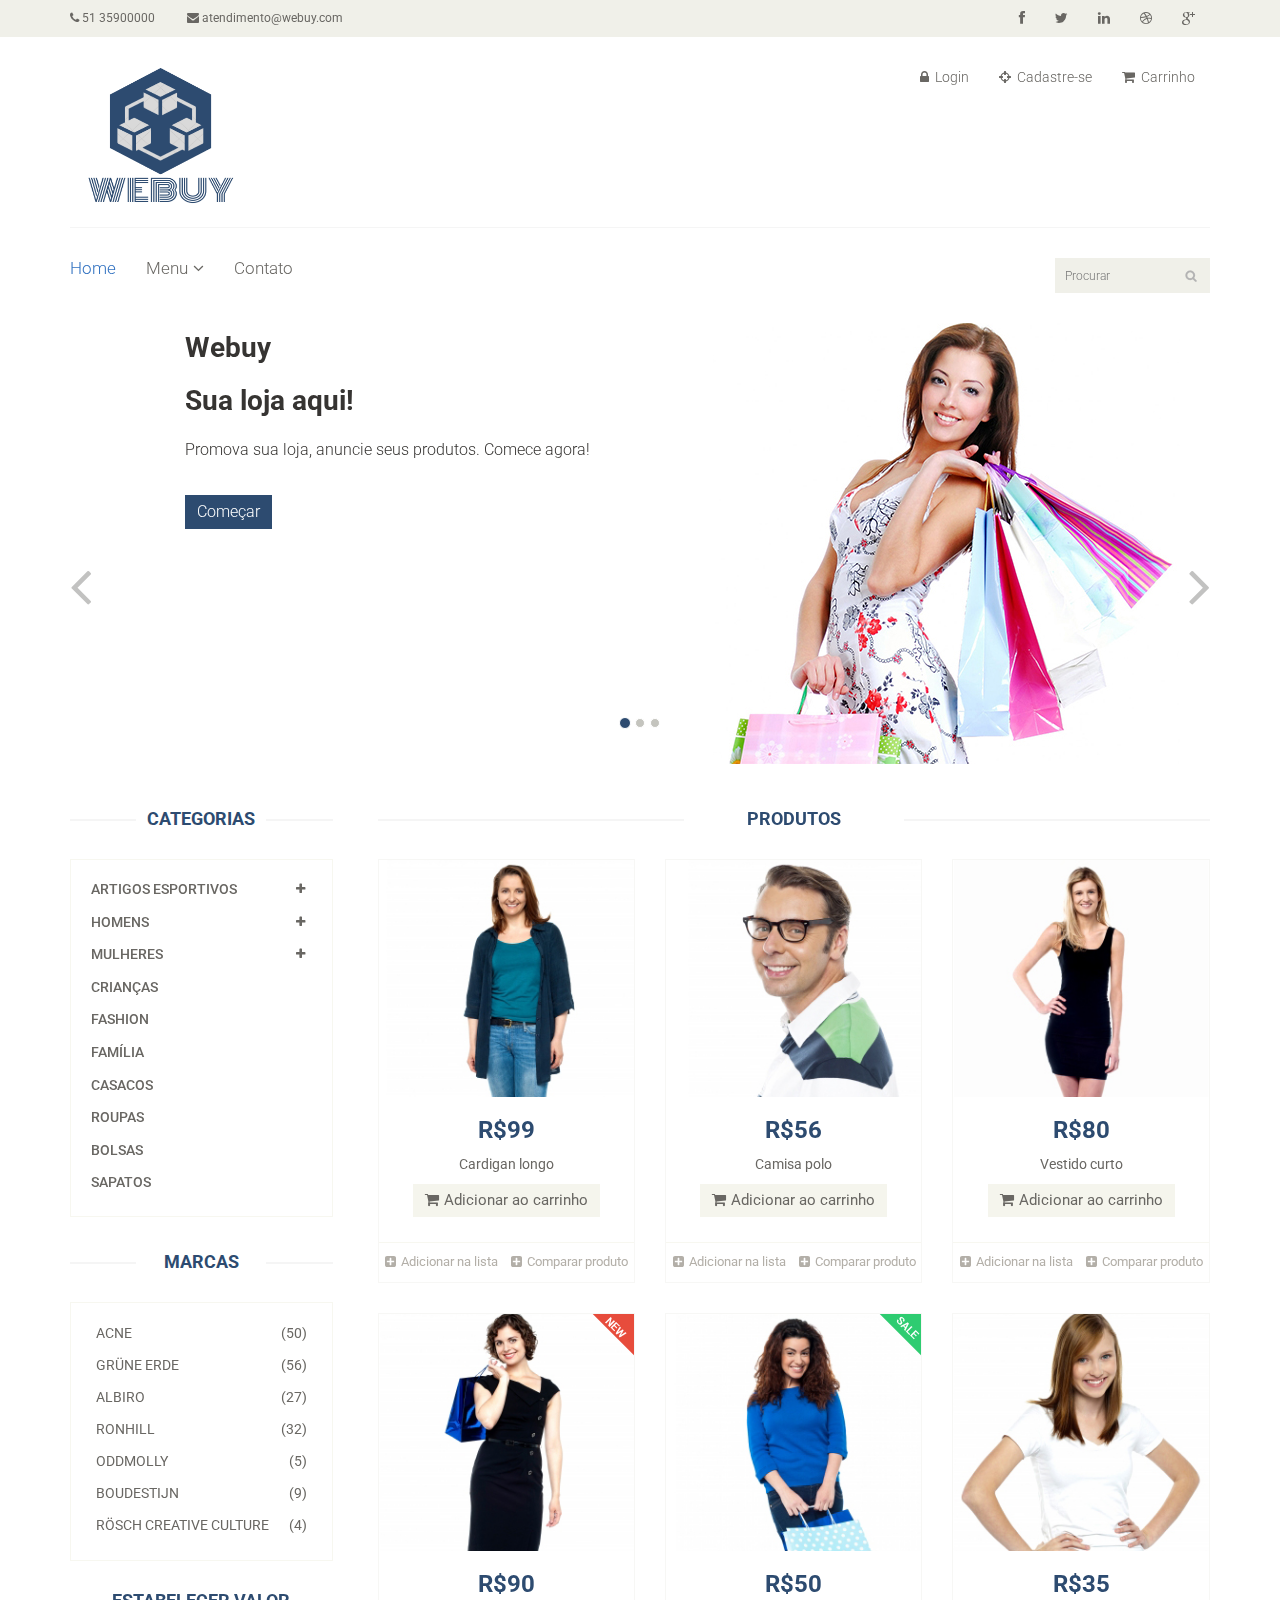
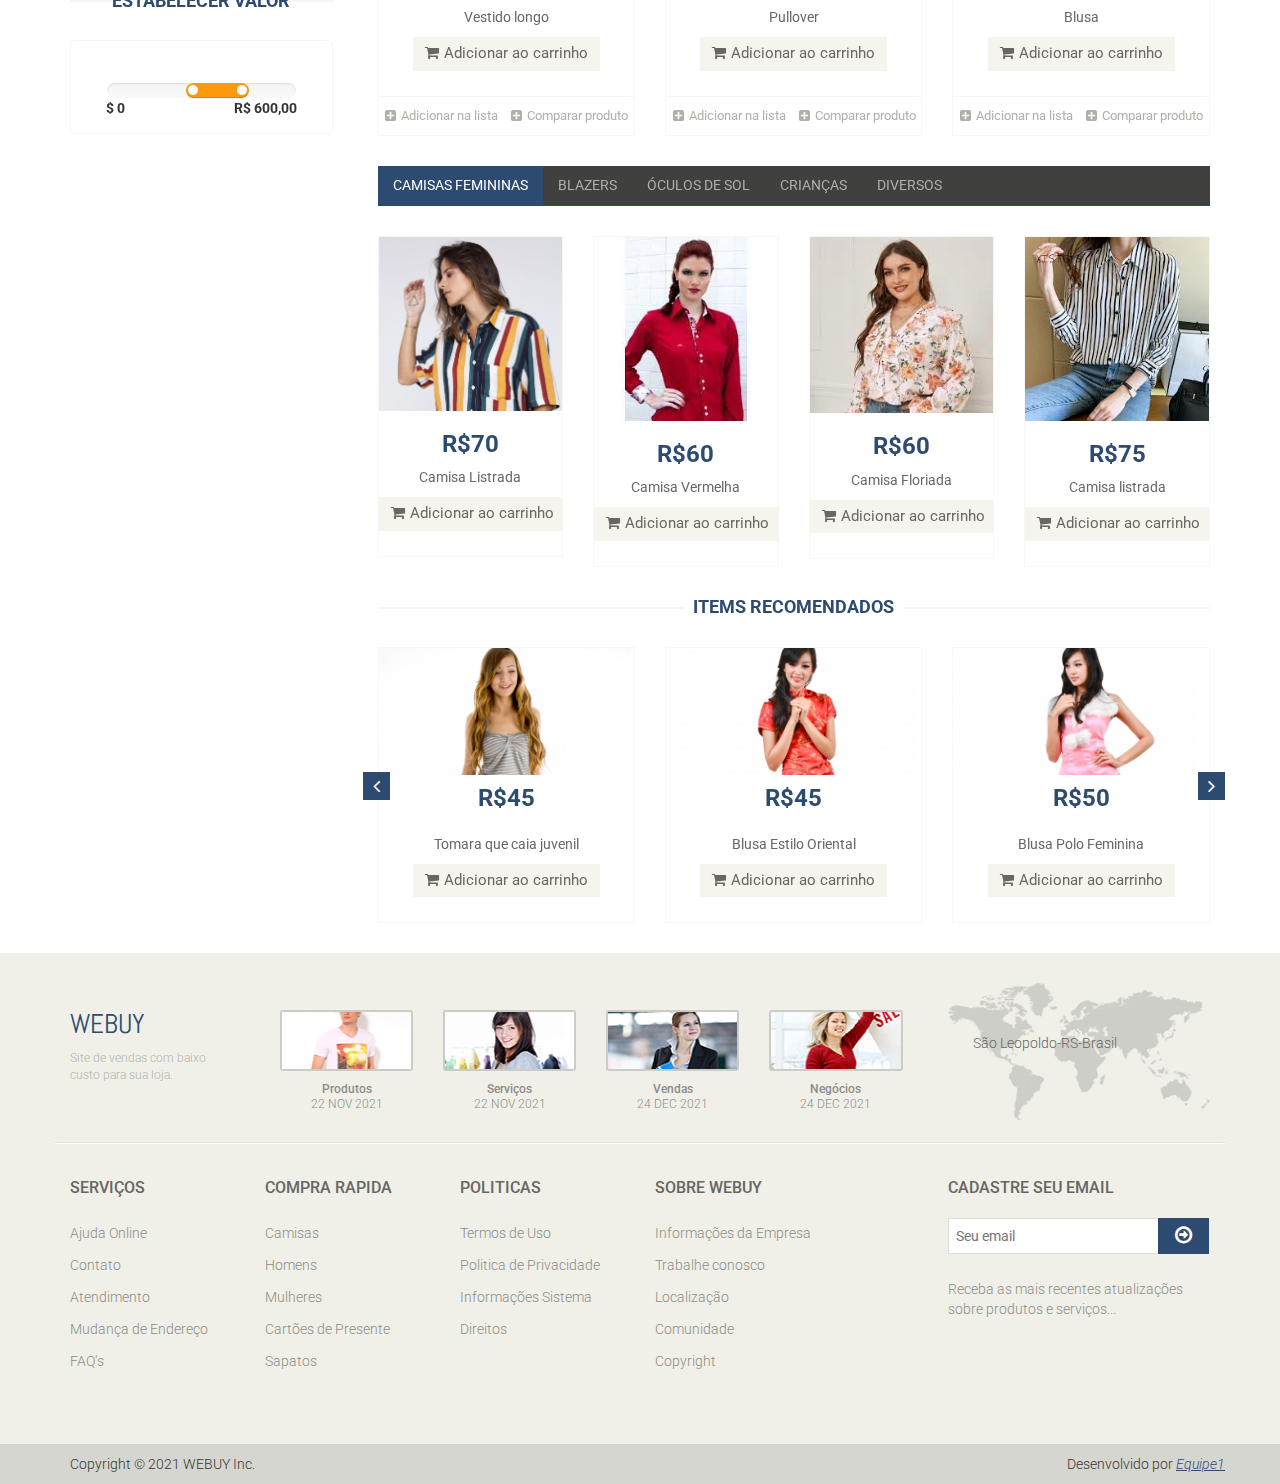
<file: index.html>
<!DOCTYPE html>
<html lang="pt-br">
<head>
    <meta charset="utf-8">
    <meta name="viewport" content="width=device-width, initial-scale=1.0">
    <title>Home | Webuy</title>
    <link href="css/bootstrap.min.css" rel="stylesheet">
    <link href="css/font-awesome.min.css" rel="stylesheet">
    <link href="css/prettyPhoto.css" rel="stylesheet">
    <link href="css/price-range.css" rel="stylesheet">
    <link href="css/animate.css" rel="stylesheet">
	<link href="css/main.css" rel="stylesheet">
	<link href="css/responsive.css" rel="stylesheet">
    <link rel="shortcut icon" href="images/ico/favicon.ico">
    <link rel="apple-touch-icon-precomposed" sizes="144x144" href="images/ico/apple-touch-icon-144-precomposed.png">
    <link rel="apple-touch-icon-precomposed" sizes="114x114" href="images/ico/apple-touch-icon-114-precomposed.png">
    <link rel="apple-touch-icon-precomposed" sizes="72x72" href="images/ico/apple-touch-icon-72-precomposed.png">
    <link rel="apple-touch-icon-precomposed" href="images/ico/apple-touch-icon-57-precomposed.png">
</head><!--/head-->

<body>
	<header id="header"><!--header-->
		<div class="header_top"><!--header_topo-->
			<div class="container">
				<div class="row">
					<div class="col-sm-6">
						<div class="contactinfo">
							<ul class="nav nav-pills">
								<li><a href="#"><i class="fa fa-phone"></i> 51 35900000</a></li>
								<li><a href="#"><i class="fa fa-envelope"></i> atendimento@webuy.com</a></li>
							</ul>
						</div>
					</div>
					<div class="col-sm-6">
						<div class="social-icons pull-right">
							<ul class="nav navbar-nav">
								<li><a href="#"><i class="fa fa-facebook"></i></a></li>
								<li><a href="#"><i class="fa fa-twitter"></i></a></li>
								<li><a href="#"><i class="fa fa-linkedin"></i></a></li>
								<li><a href="#"><i class="fa fa-dribbble"></i></a></li>
								<li><a href="#"><i class="fa fa-google-plus"></i></a></li>
							</ul>
						</div>
					</div>
				</div>
			</div>
		</div><!--/header_topo-->
		
		<div class="header-middle"><!--header-meio-->
			<div class="container">
				<div class="row">
					<div class="col-md-4 clearfix">
						<div class="logo pull-left">
							<a href="index.html"><img src="images/home/logo.png" alt="" width="150" height="150" /></a>
						</div>						
					</div>
					<div class="col-md-8 clearfix">
						<div class="shop-menu clearfix pull-right">
							<ul class="nav navbar-nav">
								<li><a href="login.html"><i class="fa fa-lock"></i> Login</a></li>
								<li><a href="cadastro.html"><i class="fa fa-crosshairs"></i> Cadastre-se</a></li>
								<li><a href="carrinho.html"><i class="fa fa-shopping-cart"></i> Carrinho</a></li>
							</ul>
						</div>
					</div>
				</div>
			</div>
		</div><!--/header-meio-->
	
		<div class="header-bottom"><!--header-bottom-->
			<div class="container">
				<div class="row">
					<div class="col-sm-9">						
						<div class="mainmenu pull-left">
							<ul class="nav navbar-nav collapse navbar-collapse">
								<li><a href="index.html" class="active">Home</a></li>
								<li class="dropdown"><a href="#">Menu<i class="fa fa-angle-down"></i></a>
                                    <ul role="menu" class="sub-menu">
                                        <li><a href="produtos.html">Produtos</a></li>
										<li><a href="produtos_detalhes.html">Detalhes produtos</a></li> 
										<li><a href="cadastro.html">Cadastro</a></li> 
										<li><a href="carrinho.html">Carrinho</a></li> 
										<li><a href="login.html">Login</a></li> 
                                    </ul>
                                </li> 							
								<li><a href="contato.html">Contato</a></li>
							</ul>
						</div>
					</div>
					<div class="col-sm-3">
						<div class="search_box pull-right">
							<input type="text" placeholder="Procurar"/>
						</div>
					</div>
				</div>
			</div>
		</div><!--/header-bottom-->
	</header><!--/header-->
	
	<section id="slider"><!--slider-->
		<div class="container">
			<div class="row">
				<div class="col-sm-12">
					<div id="slider-carousel" class="carousel slide" data-ride="carousel">
						<ol class="carousel-indicators">
							<li data-target="#slider-carousel" data-slide-to="0" class="active"></li>
							<li data-target="#slider-carousel" data-slide-to="1"></li>
							<li data-target="#slider-carousel" data-slide-to="2"></li>
						</ol>
						
						<div class="carousel-inner">
							<div class="item active">
								<div class="col-sm-6">
									<h2><span>Webuy</span></h2>
									<h2>Sua loja aqui!</h2>
									<p>Promova sua loja, anuncie seus produtos. Comece agora!</p>
									<button type="button" class="btn btn-default get">Começar</button>
								</div>
								<div class="col-sm-6">
									<img src="images/home/girl1.jpg" class="girl img-responsive" alt="" />
								</div>
							</div>
							<div class="item">
								<div class="col-sm-6">
									<h1>WEBUY</h1>
									<h2> Design Responsivo...</h2>
									<p>Sua loja com design elegante e moderno. </p>
									<button type="button" class="btn btn-default get">Começar</button>
								</div>
								<div class="col-sm-6">
									<img src="images/home/girl2.jpg" class="girl img-responsive" alt="" />
								</div>
							</div>
							
							<div class="item">
								<div class="col-sm-6">
									<h1>WEBUY</h1>
									<h2>Template moderno...</h2>
									<p>Vitrine virtual de interfaces criativas e intutitivas. </p>
									<button type="button" class="btn btn-default get">Começar</button>
								</div>
								<div class="col-sm-6">
									<img src="images/home/girl3.jpg" class="girl img-responsive" alt="" />
								</div>
							</div>
							
						</div>
						
						<a href="#slider-carousel" class="left control-carousel hidden-xs" data-slide="prev">
							<i class="fa fa-angle-left"></i>
						</a>
						<a href="#slider-carousel" class="right control-carousel hidden-xs" data-slide="next">
							<i class="fa fa-angle-right"></i>
						</a>
					</div>
					
				</div>
			</div>
		</div>
	</section><!--/slider-->
	
	<section>
		<div class="container">
			<div class="row">
				<div class="col-sm-3">
					<div class="left-sidebar">
						<h2>Categorias</h2>
						<div class="panel-group category-products" id="accordian"><!--categoria-produtos-->
							<div class="panel panel-default">
								<div class="panel-heading">
									<h4 class="panel-title">
										<a data-toggle="collapse" data-parent="#accordian" href="#sportswear">
											<span class="badge pull-right"><i class="fa fa-plus"></i></span>
											Artigos esportivos
										</a>
									</h4>
								</div>
								<div id="sportswear" class="panel-collapse collapse">
									<div class="panel-body">
										<ul>
											<li><a href="#">Nike </a></li>
											<li><a href="#">Under Armour </a></li>
											<li><a href="#">Adidas </a></li>
											<li><a href="#">Puma</a></li>
											<li><a href="#">ASICS </a></li>
										</ul>
									</div>
								</div>
							</div>
							<div class="panel panel-default">
								<div class="panel-heading">
									<h4 class="panel-title">
										<a data-toggle="collapse" data-parent="#accordian" href="#mens">
											<span class="badge pull-right"><i class="fa fa-plus"></i></span>
											Homens
										</a>
									</h4>
								</div>
								<div id="mens" class="panel-collapse collapse">
									<div class="panel-body">
										<ul>
											<li><a href="#">Fendi</a></li>
											<li><a href="#">Guess</a></li>
											<li><a href="#">Valentino</a></li>
											<li><a href="#">Dior</a></li>
											<li><a href="#">Versace</a></li>
											<li><a href="#">Armani</a></li>
											<li><a href="#">Prada</a></li>
											<li><a href="#">Dolce and Gabbana</a></li>
											<li><a href="#">Chanel</a></li>
											<li><a href="#">Gucci</a></li>
										</ul>
									</div>
								</div>
							</div>
							
							<div class="panel panel-default">
								<div class="panel-heading">
									<h4 class="panel-title">
										<a data-toggle="collapse" data-parent="#accordian" href="#womens">
											<span class="badge pull-right"><i class="fa fa-plus"></i></span>
											Mulheres
										</a>
									</h4>
								</div>
								<div id="womens" class="panel-collapse collapse">
									<div class="panel-body">
										<ul>
											<li><a href="#">Fendi</a></li>
											<li><a href="#">Guess</a></li>
											<li><a href="#">Valentino</a></li>
											<li><a href="#">Dior</a></li>
											<li><a href="#">Versace</a></li>
										</ul>
									</div>
								</div>
							</div>
							<div class="panel panel-default">
								<div class="panel-heading">
									<h4 class="panel-title"><a href="#">Crianças</a></h4>
								</div>
							</div>
							<div class="panel panel-default">
								<div class="panel-heading">
									<h4 class="panel-title"><a href="#">Fashion</a></h4>
								</div>
							</div>
							<div class="panel panel-default">
								<div class="panel-heading">
									<h4 class="panel-title"><a href="#">Família</a></h4>
								</div>
							</div>
							<div class="panel panel-default">
								<div class="panel-heading">
									<h4 class="panel-title"><a href="#">Casacos</a></h4>
								</div>
							</div>
							<div class="panel panel-default">
								<div class="panel-heading">
									<h4 class="panel-title"><a href="#">Roupas</a></h4>
								</div>
							</div>
							<div class="panel panel-default">
								<div class="panel-heading">
									<h4 class="panel-title"><a href="#">Bolsas</a></h4>
								</div>
							</div>
							<div class="panel panel-default">
								<div class="panel-heading">
									<h4 class="panel-title"><a href="#">Sapatos</a></h4>
								</div>
							</div>
						</div><!--/categoria-produtos-->
					
						<div class="brands_products"><!--marcas_produtos-->
							<h2>Marcas</h2>
							<div class="brands-name">
								<ul class="nav nav-pills nav-stacked">
									<li><a href="#"> <span class="pull-right">(50)</span>Acne</a></li>
									<li><a href="#"> <span class="pull-right">(56)</span>Grüne Erde</a></li>
									<li><a href="#"> <span class="pull-right">(27)</span>Albiro</a></li>
									<li><a href="#"> <span class="pull-right">(32)</span>Ronhill</a></li>
									<li><a href="#"> <span class="pull-right">(5)</span>Oddmolly</a></li>
									<li><a href="#"> <span class="pull-right">(9)</span>Boudestijn</a></li>
									<li><a href="#"> <span class="pull-right">(4)</span>Rösch creative culture</a></li>
								</ul>
							</div>
						</div><!--/marcas_produtos-->
						
						<div class="price-range"><!--estabelecer-valor-->
							<h2>Estabelecer Valor</h2>
							<div class="well text-center">
								 <input type="text" class="span2" value="" data-slider-min="0" data-slider-max="600" data-slider-step="5" data-slider-value="[250,450]" id="sl2" ><br />
								 <b class="pull-left">$ 0</b> <b class="pull-right">R$ 600,00</b>
							</div>
						</div><!--/estabelecer-valor-->					
					</div>
				</div>
				
				<div class="col-sm-9 padding-right">
					<div class="features_items"><!--features_itens-->
						<h2 class="title text-center">Produtos</h2>
						<div class="col-sm-4">
							<div class="product-image-wrapper">
								<div class="single-products">
										<div class="productinfo text-center">
											<img src="images/home/product1.jpg" alt="" />
											<h2>R$99</h2>
											<p>Cardigan longo</p>
											<a href="#" class="btn btn-default add-to-cart"><i class="fa fa-shopping-cart"></i>Adicionar ao carrinho</a>
										</div>
										<div class="product-overlay">
											<div class="overlay-content">
												<h2>R$99</h2>
												<p>Cardigan longo</p>
												<a href="#" class="btn btn-default add-to-cart"><i class="fa fa-shopping-cart"></i>Adicionar ao carrinho</a>
											</div>
										</div>
								</div>
								<div class="choose">
									<ul class="nav nav-pills nav-justified">
										<li><a href="#"><i class="fa fa-plus-square"></i>Adicionar na lista</a></li>
										<li><a href="#"><i class="fa fa-plus-square"></i>Comparar produto</a></li>
									</ul>
								</div>
							</div>
						</div>
						<div class="col-sm-4">
							<div class="product-image-wrapper">
								<div class="single-products">
									<div class="productinfo text-center">
										<img src="images/home/product2.jpg" alt="" />
										<h2>R$56</h2>
										<p>Camisa polo</p>
										<a href="#" class="btn btn-default add-to-cart"><i class="fa fa-shopping-cart"></i>Adicionar ao carrinho</a>
									</div>
									<div class="product-overlay">
										<div class="overlay-content">
											<h2>R$56</h2>
											<p>Camisa polo</p>
											<a href="#" class="btn btn-default add-to-cart"><i class="fa fa-shopping-cart"></i>Adicionar ao carrinho</a>
										</div>
									</div>
								</div>
								<div class="choose">
									<ul class="nav nav-pills nav-justified">
										<li><a href="#"><i class="fa fa-plus-square"></i>Adicionar na lista</a></li>
										<li><a href="#"><i class="fa fa-plus-square"></i>Comparar produto</a></li>
									</ul>
								</div>
							</div>
						</div>
						<div class="col-sm-4">
							<div class="product-image-wrapper">
								<div class="single-products">
									<div class="productinfo text-center">
										<img src="images/home/product3.jpg" alt="" />
										<h2>R$80</h2>
										<p>Vestido curto</p>
										<a href="#" class="btn btn-default add-to-cart"><i class="fa fa-shopping-cart"></i>Adicionar ao carrinho</a>
									</div>
									<div class="product-overlay">
										<div class="overlay-content">
											<h2>R$80</h2>
											<p>Vestido curto</p>
											<a href="#" class="btn btn-default add-to-cart"><i class="fa fa-shopping-cart"></i>Adicionar ao carrinho</a>
										</div>
									</div>
								</div>
								<div class="choose">
									<ul class="nav nav-pills nav-justified">
										<li><a href="#"><i class="fa fa-plus-square"></i>Adicionar na lista</a></li>
										<li><a href="#"><i class="fa fa-plus-square"></i>Comparar produto</a></li>
									</ul>
								</div>
							</div>
						</div>
						<div class="col-sm-4">
							<div class="product-image-wrapper">
								<div class="single-products">
									<div class="productinfo text-center">
										<img src="images/home/product4.jpg" alt="" />
										<h2>R$90</h2>
										<p>Vestido longo</p>
										<a href="#" class="btn btn-default add-to-cart"><i class="fa fa-shopping-cart"></i>Adicionar ao carrinho</a>
									</div>
									<div class="product-overlay">
										<div class="overlay-content">
											<h2>R$90</h2>
											<p>Vestido longo</p>
											<a href="#" class="btn btn-default add-to-cart"><i class="fa fa-shopping-cart"></i>Adicionar ao carrinho</a>
										</div>
									</div>
									<img src="images/home/new.png" class="new" alt="" />
								</div>
								<div class="choose">
									<ul class="nav nav-pills nav-justified">
										<li><a href="#"><i class="fa fa-plus-square"></i>Adicionar na lista</a></li>
										<li><a href="#"><i class="fa fa-plus-square"></i>Comparar produto</a></li>
									</ul>
								</div>
							</div>
						</div>
						<div class="col-sm-4">
							<div class="product-image-wrapper">
								<div class="single-products">
									<div class="productinfo text-center">
										<img src="images/home/product5.jpg" alt="" />
										<h2>R$50</h2>
										<p>Pullover</p>
										<a href="#" class="btn btn-default add-to-cart"><i class="fa fa-shopping-cart"></i>Adicionar ao carrinho</a>
									</div>
									<div class="product-overlay">
										<div class="overlay-content">
											<h2>R$50</h2>
											<p>Pullover</p>
											<a href="#" class="btn btn-default add-to-cart"><i class="fa fa-shopping-cart"></i>Adicionar ao carrinho</a>
										</div>
									</div>
									<img src="images/home/sale.png" class="new" alt="" />
								</div>
								<div class="choose">
									<ul class="nav nav-pills nav-justified">
										<li><a href="#"><i class="fa fa-plus-square"></i>Adicionar na lista</a></li>
										<li><a href="#"><i class="fa fa-plus-square"></i>Comparar produto</a></li>
									</ul>
								</div>
							</div>
						</div>
						<div class="col-sm-4">
							<div class="product-image-wrapper">
								<div class="single-products">
									<div class="productinfo text-center">
										<img src="images/home/product6.jpg" alt="" />
										<h2>R$35</h2>
										<p>Blusa</p>
										<a href="#" class="btn btn-default add-to-cart"><i class="fa fa-shopping-cart"></i>Adicionar ao carrinho</a>
									</div>
									<div class="product-overlay">
										<div class="overlay-content">
											<h2>R$35</h2>
											<p>Blusa</p>
											<a href="#" class="btn btn-default add-to-cart"><i class="fa fa-shopping-cart"></i>Adicionar ao carrinho</a>
										</div>
									</div>
								</div>
								<div class="choose">
									<ul class="nav nav-pills nav-justified">
										<li><a href="#"><i class="fa fa-plus-square"></i>Adicionar na lista</a></li>
										<li><a href="#"><i class="fa fa-plus-square"></i>Comparar produto</a></li>
									</ul>
								</div>
							</div>
						</div>
						
					</div><!--features_itens-->
					
					<div class="category-tab"><!--categoria-tab-->
						<div class="col-sm-12">
							<ul class="nav nav-tabs">
								<li class="active"><a href="#tshirt" data-toggle="tab">Camisas Femininas</a></li>
								<li><a href="#blazers" data-toggle="tab">Blazers</a></li>
								<li><a href="#sunglass" data-toggle="tab">Óculos de sol</a></li>
								<li><a href="#kids" data-toggle="tab">Crianças</a></li>
								<li><a href="#poloshirt" data-toggle="tab">Diversos</a></li>
							</ul>
						</div>
						<div class="tab-content">
							<div class="tab-pane fade active in" id="tshirt" >
								<div class="col-sm-3">
									<div class="product-image-wrapper">
										<div class="single-products">
											<div class="productinfo text-center">
												<img src="images/home/gallery5.jpg" alt="" />
												<h2>R$70</h2>
												<p>Camisa Listrada</p>
												<a href="#" class="btn btn-default add-to-cart"><i class="fa fa-shopping-cart"></i>Adicionar ao carrinho</a>
											</div>
											
										</div>
									</div>
								</div>
								<div class="col-sm-3">
									<div class="product-image-wrapper">
										<div class="single-products">
											<div class="productinfo text-center">
												<img src="images/home/camisaf1.jfif" alt="" />
												<h2>R$60</h2>
												<p>Camisa Vermelha</p>
												<a href="#" class="btn btn-default add-to-cart"><i class="fa fa-shopping-cart"></i>Adicionar ao carrinho</a>
											</div>
											
										</div>
									</div>
								</div>
								<div class="col-sm-3">
									<div class="product-image-wrapper">
										<div class="single-products">
											<div class="productinfo text-center">
												<img src="images/home/camisaf2.jfif" alt="" />
												<h2>R$60</h2>
												<p>Camisa Floriada</p>
												<a href="#" class="btn btn-default add-to-cart"><i class="fa fa-shopping-cart"></i>Adicionar ao carrinho</a>
											</div>
											
										</div>
									</div>
								</div>
								<div class="col-sm-3">
									<div class="product-image-wrapper">
										<div class="single-products">
											<div class="productinfo text-center">
												<img src="images/home/camisaf3.jfif" alt="" />
												<h2>R$75</h2>
												<p>Camisa listrada</p>
												<a href="#" class="btn btn-default add-to-cart"><i class="fa fa-shopping-cart"></i>Adicionar ao carrinho</a>
											</div>
											
										</div>
									</div>
								</div>
							</div>
							
							<div class="tab-pane fade" id="blazers" >
								<div class="col-sm-3">
									<div class="product-image-wrapper">
										<div class="single-products">
											<div class="productinfo text-center">
												<img src="images/home/blazer2.jfif" alt="" />
												<h2>R$150</h2>
												<p>Blazer Vermelho</p>
												<a href="#" class="btn btn-default add-to-cart"><i class="fa fa-shopping-cart"></i>Adicionar ao carrinho</a>
											</div>
											
										</div>
									</div>
								</div>
								<div class="col-sm-3">
									<div class="product-image-wrapper">
										<div class="single-products">
											<div class="productinfo text-center">
												<img src="images/home/blazer1.jfif" alt="" />
												<h2>R$170</h2>
												<p>Blazer Bordo</p>
												<a href="#" class="btn btn-default add-to-cart"><i class="fa fa-shopping-cart"></i>Adicionar ao carrinho</a>
											</div>
											
										</div>
									</div>
								</div>
								<div class="col-sm-3">
									<div class="product-image-wrapper">
										<div class="single-products">
											<div class="productinfo text-center">
												<img src="images/home/blazer3.jfif" alt="" />
												<h2>R$140</h2>
												<p>Blazer Marrom</p>
												<a href="#" class="btn btn-default add-to-cart"><i class="fa fa-shopping-cart"></i>Adicionar ao carrinho</a>
											</div>
											
										</div>
									</div>
								</div>
								<div class="col-sm-3">
									<div class="product-image-wrapper">
										<div class="single-products">
											<div class="productinfo text-center">
												<img src="images/home/blazer4.jfif" alt="" />
												<h2>R$190</h2>
												<p>Blazer Preto</p>
												<a href="#" class="btn btn-default add-to-cart"><i class="fa fa-shopping-cart"></i>Adicionar ao carrinho</a>
											</div>
											
										</div>
									</div>
								</div>
							</div>
							
							<div class="tab-pane fade" id="sunglass" >
								<div class="col-sm-3">
									<div class="product-image-wrapper">
										<div class="single-products">
											<div class="productinfo text-center">
												<img src="images/home/oculos4.jfif" alt="" />
												<h2>R$120</h2>
												<p>Óculos Feminino</p>
												<a href="#" class="btn btn-default add-to-cart"><i class="fa fa-shopping-cart"></i>Adicionar ao carrinho</a>
											</div>
											
										</div>
									</div>
								</div>
								<div class="col-sm-3">
									<div class="product-image-wrapper">
										<div class="single-products">
											<div class="productinfo text-center">
												<img src="images/home/oculos1.jfif" alt="" />
												<h2>R$150</h2>
												<p>Óculos Feminino</p>
												<a href="#" class="btn btn-default add-to-cart"><i class="fa fa-shopping-cart"></i>Adicionar ao carrinho</a>
											</div>
											
										</div>
									</div>
								</div>
								<div class="col-sm-3">
									<div class="product-image-wrapper">
										<div class="single-products">
											<div class="productinfo text-center">
												<img src="images/home/oculos2.jfif" alt="" />
												<h2>R$120</h2>
												<p>Óculos Masculino</p>
												<a href="#" class="btn btn-default add-to-cart"><i class="fa fa-shopping-cart"></i>Adicionar ao carrinho</a>
											</div>
											
										</div>
									</div>
								</div>
								<div class="col-sm-3">
									<div class="product-image-wrapper">
										<div class="single-products">
											<div class="productinfo text-center">
												<img src="images/home/oculos3.jfif" alt="" />
												<h2>R$130</h2>
												<p>Óculos Masculino</p>
												<a href="#" class="btn btn-default add-to-cart"><i class="fa fa-shopping-cart"></i>Adicionar ao carrinho</a>
											</div>
											
										</div>
									</div>
								</div>
							</div>
							
							<div class="tab-pane fade" id="kids" >
								<div class="col-sm-3">
									<div class="product-image-wrapper">
										<div class="single-products">
											<div class="productinfo text-center">
												<img src="images/home/cri1.jfif" alt="" />
												<h2>R$56</h2>
												<p>Vestido Infantil</p>
												<a href="#" class="btn btn-default add-to-cart"><i class="fa fa-shopping-cart"></i>Adicionar ao carrinho</a>
											</div>
											
										</div>
									</div>
								</div>
								<div class="col-sm-3">
									<div class="product-image-wrapper">
										<div class="single-products">
											<div class="productinfo text-center">
												<img src="images/home/cri2.jfif" alt="" />
												<h2>R$60</h2>
												<p>Macacão Infantil</p>
												<a href="#" class="btn btn-default add-to-cart"><i class="fa fa-shopping-cart"></i>Adicionar ao carrinho</a>
											</div>
											
										</div>
									</div>
								</div>
								<div class="col-sm-3">
									<div class="product-image-wrapper">
										<div class="single-products">
											<div class="productinfo text-center">
												<img src="images/home/cri3.jfif" alt="" />
												<h2>R$40</h2>
												<p>Macacão Juvenil</p>
												<a href="#" class="btn btn-default add-to-cart"><i class="fa fa-shopping-cart"></i>Adicionar ao carrinho</a>
											</div>
											
										</div>
									</div>
								</div>
								<div class="col-sm-3">
									<div class="product-image-wrapper">
										<div class="single-products">
											<div class="productinfo text-center">
												<img src="images/home/cri4.jfif" alt="" />
												<h2>R$100</h2>
												<p>Fantasia Onça Infantil</p>
												<a href="#" class="btn btn-default add-to-cart"><i class="fa fa-shopping-cart"></i>Adicionar ao carrinho</a>
											</div>
											
										</div>
									</div>
								</div>
							</div>
							
							<div class="tab-pane fade" id="poloshirt" >
								<div class="col-sm-3">
									<div class="product-image-wrapper">
										<div class="single-products">
											<div class="productinfo text-center">
												<img src="images/home/gallery2.jpg" alt="" />
												<h2>R$70</h2>
												<p>Camiseta</p>
												<a href="#" class="btn btn-default add-to-cart"><i class="fa fa-shopping-cart"></i>Adicionar ao carrinho</a>
											</div>
											
										</div>
									</div>
								</div>
								<div class="col-sm-3">
									<div class="product-image-wrapper">
										<div class="single-products">
											<div class="productinfo text-center">
												<img src="images/home/gallery4.jpg" alt="" />
												<h2>R$40</h2>
												<p>Bolero Curto</p>
												<a href="#" class="btn btn-default add-to-cart"><i class="fa fa-shopping-cart"></i>Adicionar ao carrinho</a>
											</div>
											
										</div>
									</div>
								</div>
								<div class="col-sm-3">
									<div class="product-image-wrapper">
										<div class="single-products">
											<div class="productinfo text-center">
												<img src="images/home/gallery3.jpg" alt="" />
												<h2>R$56</h2>
												<p>Brazer</p>
												<a href="#" class="btn btn-default add-to-cart"><i class="fa fa-shopping-cart"></i>Adicionar ao carrinho</a>
											</div>
											
										</div>
									</div>
								</div>
								<div class="col-sm-3">
									<div class="product-image-wrapper">
										<div class="single-products">
											<div class="productinfo text-center">
												<img src="images/home/gallery1.jpg" alt="" />
												<h2>R$35</h2>
												<p>Mini blusa Juvenil</p>
												<a href="#" class="btn btn-default add-to-cart"><i class="fa fa-shopping-cart"></i>Adicionar ao carrinho</a>
											</div>
											
										</div>
									</div>
								</div>
							</div>
						</div>
					</div><!--/categoria-tab-->
					
					<div class="recommended_items"><!--itens-recomendados-->
						<h2 class="title text-center">Items Recomendados</h2>
						
						<div id="recommended-item-carousel" class="carousel slide" data-ride="carousel">
							<div class="carousel-inner">
								<div class="item active">	
									<div class="col-sm-4">
										<div class="product-image-wrapper">
											<div class="single-products">
												<div class="productinfo text-center">
													<img src="images/home/recommend1.jpg" alt="" />
													<h2>R$45</h2>
													<p>Tomara que caia juvenil</p>
													<a href="#" class="btn btn-default add-to-cart"><i class="fa fa-shopping-cart"></i>Adicionar ao carrinho</a>
												</div>
												
											</div>
										</div>
									</div>
									<div class="col-sm-4">
										<div class="product-image-wrapper">
											<div class="single-products">
												<div class="productinfo text-center">
													<img src="images/home/recommend2.jpg" alt="" />
													<h2>R$45</h2>
													<p>Blusa Estilo Oriental</p>
													<a href="#" class="btn btn-default add-to-cart"><i class="fa fa-shopping-cart"></i>Adicionar ao carrinho</a>
												</div>
												
											</div>
										</div>
									</div>
									<div class="col-sm-4">
										<div class="product-image-wrapper">
											<div class="single-products">
												<div class="productinfo text-center">
													<img src="images/home/recommend3.jpg" alt="" />
													<h2>R$50</h2>
													<p>Blusa Polo Feminina</p>
													<a href="#" class="btn btn-default add-to-cart"><i class="fa fa-shopping-cart"></i>Adicionar ao carrinho</a>
												</div>
												
											</div>
										</div>
									</div>
								</div>
								<div class="item">	
									<div class="col-sm-4">
										<div class="product-image-wrapper">
											<div class="single-products">
												<div class="productinfo text-center">
													<img src="images/home/recommend1.jpg" alt="" />
													<h2>R$45</h2>
													<p>Tomara que caia juvenil</p>
													<a href="#" class="btn btn-default add-to-cart"><i class="fa fa-shopping-cart"></i>Adicionar ao carrinho</a>
												</div>
												
											</div>
										</div>
									</div>
									<div class="col-sm-4">
										<div class="product-image-wrapper">
											<div class="single-products">
												<div class="productinfo text-center">
													<img src="images/home/recommend2.jpg" alt="" />
													<h2>R$45</h2>
													<p>Blusa Estilo Oriental</p>
													<a href="#" class="btn btn-default add-to-cart"><i class="fa fa-shopping-cart"></i>Adicionar ao carrinho</a>
												</div>
												
											</div>
										</div>
									</div>
									<div class="col-sm-4">
										<div class="product-image-wrapper">
											<div class="single-products">
												<div class="productinfo text-center">
													<img src="images/home/recommend3.jpg" alt="" />
													<h2>R$50</h2>
													<p>Blusa Polo Feminina</p>
													<a href="#" class="btn btn-default add-to-cart"><i class="fa fa-shopping-cart"></i>Adicionar ao carrinho</a>
												</div>
												
											</div>
										</div>
									</div>
								</div>
							</div>
							 <a class="left recommended-item-control" href="#recommended-item-carousel" data-slide="prev">
								<i class="fa fa-angle-left"></i>
							  </a>
							  <a class="right recommended-item-control" href="#recommended-item-carousel" data-slide="next">
								<i class="fa fa-angle-right"></i>
							  </a>			
						</div>
					</div><!--/itens-recomendados-->
					
				</div>
			</div>
		</div>
	</section>
	
	<footer id="footer"><!--Footer-->
		<div class="footer-top">
			<div class="container">
				<div class="row">
					<div class="col-sm-2">
						<div class="companyinfo">
							<h2><span>Webuy</span></h2>
							<p>Site de vendas com baixo custo para sua loja.</p>
						</div>
					</div>
					<div class="col-sm-7">
						<div class="col-sm-3">
							<div class="video-gallery text-center">
								<a href="#">
									<div class="iframe-img">
										<img src="images/home/iframe1.png" alt="" />
									</div>
									<div class="overlay-icon">
										<i class="fa fa-play-circle-o"></i>
									</div>
								</a>
								<p>Produtos</p>
								<h2>22 NOV 2021</h2>
							</div>
						</div>
						
						<div class="col-sm-3">
							<div class="video-gallery text-center">
								<a href="#">
									<div class="iframe-img">
										<img src="images/home/iframe2.png" alt="" />
									</div>
									<div class="overlay-icon">
										<i class="fa fa-play-circle-o"></i>
									</div>
								</a>
								<p>Serviços</p>
								<h2>22 NOV 2021</h2>
							</div>
						</div>
						
						<div class="col-sm-3">
							<div class="video-gallery text-center">
								<a href="#">
									<div class="iframe-img">
										<img src="images/home/iframe3.png" alt="" />
									</div>
									<div class="overlay-icon">
										<i class="fa fa-play-circle-o"></i>
									</div>
								</a>
								<p>Vendas</p>
								<h2>24 DEC 2021</h2>
							</div>
						</div>
						
						<div class="col-sm-3">
							<div class="video-gallery text-center">
								<a href="#">
									<div class="iframe-img">
										<img src="images/home/iframe4.png" alt="" />
									</div>
									<div class="overlay-icon">
										<i class="fa fa-play-circle-o"></i>
									</div>
								</a>
								<p>Negócios</p>
								<h2>24 DEC 2021</h2>
							</div>
						</div>
					</div>
					<div class="col-sm-3">
						<div class="address">
							<img src="images/home/map.png" alt="" />
							<p>São Leopoldo-RS-Brasil</p>
						</div>
					</div>
				</div>
			</div>
		</div>
		
		<div class="footer-widget">
			<div class="container">
				<div class="row">
					<div class="col-sm-2">
						<div class="single-widget">
							<h2>Serviços</h2>
							<ul class="nav nav-pills nav-stacked">
								<li><a href="#">Ajuda Online</a></li>
								<li><a href="#">Contato</a></li>
								<li><a href="#">Atendimento</a></li>
								<li><a href="#">Mudança de Endereço</a></li>
								<li><a href="#">FAQ’s</a></li>
							</ul>
						</div>
					</div>
					<div class="col-sm-2">
						<div class="single-widget">
							<h2>Compra Rapida</h2>
							<ul class="nav nav-pills nav-stacked">
								<li><a href="#">Camisas</a></li>
								<li><a href="#">Homens</a></li>
								<li><a href="#">Mulheres</a></li>
								<li><a href="#">Cartões de Presente</a></li>
								<li><a href="#">Sapatos</a></li>
							</ul>
						</div>
					</div>
					<div class="col-sm-2">
						<div class="single-widget">
							<h2>Politicas</h2>
							<ul class="nav nav-pills nav-stacked">
								<li><a href="#">Termos de Uso</a></li>
								<li><a href="#">Politica de Privacidade</a></li>
								<li><a href="#">Informações Sistema</a></li>
								<li><a href="#">Direitos</a></li>
							</ul>
						</div>
					</div>
					<div class="col-sm-2">
						<div class="single-widget">
							<h2>Sobre Webuy</h2>
							<ul class="nav nav-pills nav-stacked">
								<li><a href="#">Informações da Empresa</a></li>
								<li><a href="#">Trabalhe conosco</a></li>
								<li><a href="#">Localização</a></li>
								<li><a href="#">Comunidade</a></li>
								<li><a href="#">Copyright</a></li>
							</ul>
						</div>
					</div>
					<div class="col-sm-3 col-sm-offset-1">
						<div class="single-widget">
							<h2>Cadastre seu email</h2>
							<form action="#" class="searchform">
								<input type="text" placeholder="Seu email" />
								<button type="submit" class="btn btn-default"><i class="fa fa-arrow-circle-o-right"></i></button>
								<p>Receba as mais recentes atualizações<br />sobre produtos e serviços...</p>
							</form>
						</div>
					</div>
					
				</div>
			</div>
		</div>
		
		<div class="footer-bottom">
			<div class="container">
				<div class="row">
					<p class="pull-left">Copyright © 2021 WEBUY Inc.</p>
					<p class="pull-right">Desenvolvido por <span><a target="_blank">Equipe1</a></span></p>
				</div>
			</div>
		</div>
		
	</footer><!--/Footer-->
	

  
    <script src="js/jquery.js"></script>
	<script src="js/bootstrap.min.js"></script>
	<script src="js/jquery.scrollUp.min.js"></script>
	<script src="js/price-range.js"></script>
    <script src="js/jquery.prettyPhoto.js"></script>
    <script src="js/main.js"></script>
</body>
</html>
</file>
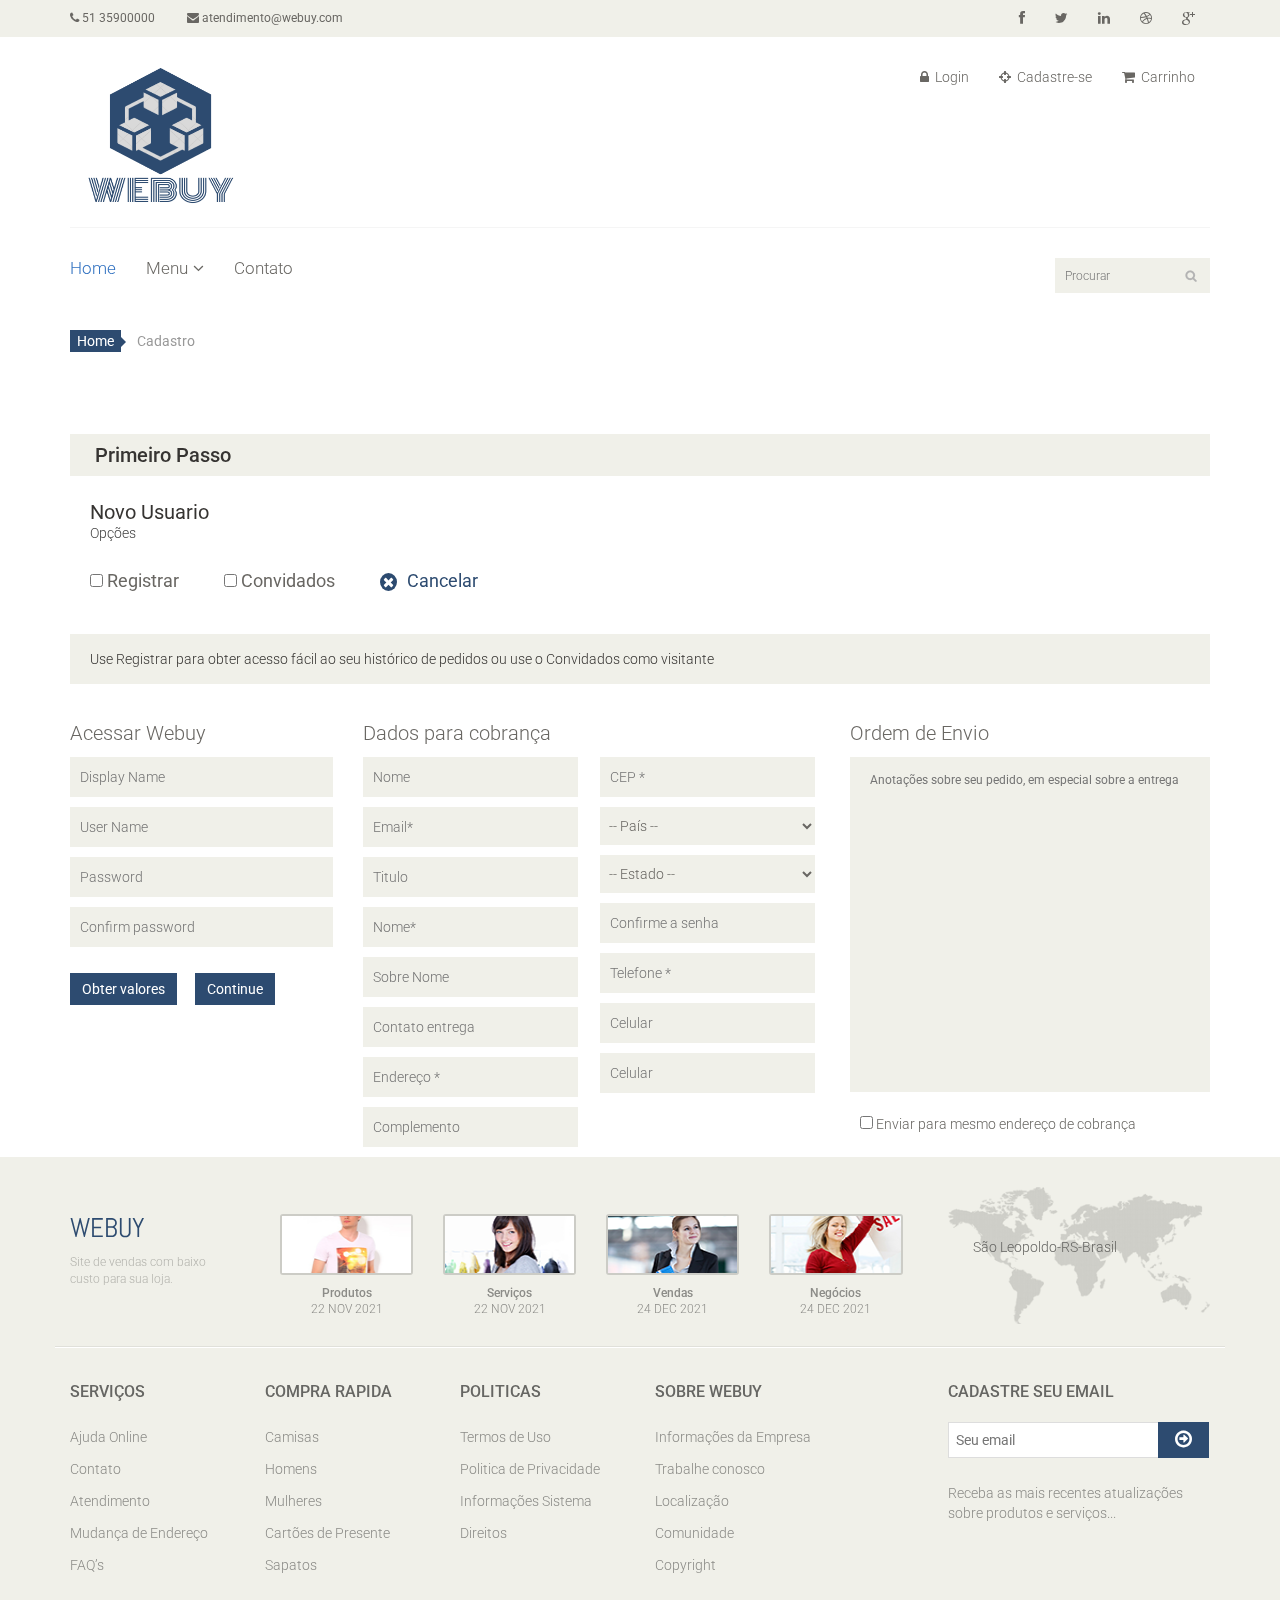
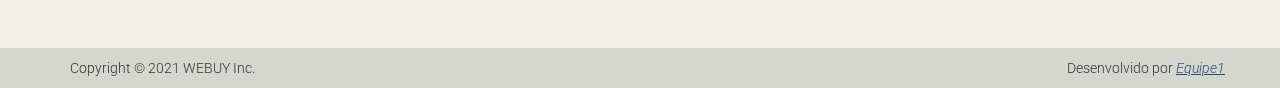
<file: cadastro.html>
<!DOCTYPE html>
<html lang="pt-br">

<head>
	<meta charset="utf-8">
	<meta name="viewport" content="width=device-width, initial-scale=1.0">
	<title>Cadastro | Webuy</title>	
	<link href="css/bootstrap.min.css" rel="stylesheet">
    <link href="css/font-awesome.min.css" rel="stylesheet">
    <link href="css/prettyPhoto.css" rel="stylesheet">
    <link href="css/price-range.css" rel="stylesheet">
    <link href="css/animate.css" rel="stylesheet">
	<link href="css/main.css" rel="stylesheet">
	<link href="css/responsive.css" rel="stylesheet">
    <link rel="shortcut icon" href="images/ico/favicon.ico">
    <link rel="apple-touch-icon-precomposed" sizes="144x144" href="images/ico/apple-touch-icon-144-precomposed.png">
    <link rel="apple-touch-icon-precomposed" sizes="114x114" href="images/ico/apple-touch-icon-114-precomposed.png">
    <link rel="apple-touch-icon-precomposed" sizes="72x72" href="images/ico/apple-touch-icon-72-precomposed.png">
    <link rel="apple-touch-icon-precomposed" href="images/ico/apple-touch-icon-57-precomposed.png">
</head>
<!--/head-->

<body>
	<header id="header">
		<!--header-->
		<div class="header_top">
			<!--header_topo-->
			<div class="container">
				<div class="row">
					<div class="col-sm-6">
						<div class="contactinfo">
							<ul class="nav nav-pills">
								<li><a href="#"><i class="fa fa-phone"></i> 51 35900000</a></li>
								<li><a href="#"><i class="fa fa-envelope"></i> atendimento@webuy.com</a></li>
							</ul>
						</div>
					</div>
					<div class="col-sm-6">
						<div class="social-icons pull-right">
							<ul class="nav navbar-nav">
								<li><a href=""><i class="fa fa-facebook"></i></a></li>
								<li><a href=""><i class="fa fa-twitter"></i></a></li>
								<li><a href=""><i class="fa fa-linkedin"></i></a></li>
								<li><a href=""><i class="fa fa-dribbble"></i></a></li>
								<li><a href=""><i class="fa fa-google-plus"></i></a></li>
							</ul>
						</div>
					</div>
				</div>
			</div>
		</div>
		<!--/header_topo-->

		<div class="header-middle">
			<!--header-meio-->
			<div class="container">
				<div class="row">
					<div class="col-md-4 clearfix">
						<div class="logo pull-left">
							<a href="index.html"><img src="images/home/logo.png" alt="" width="150" height="150" /></a>
						</div>
					</div>
					<div class="col-md-8 clearfix">
						<div class="shop-menu clearfix pull-right">
							<ul class="nav navbar-nav">
								<li><a href="login.html"><i class="fa fa-lock"></i> Login</a></li>
								<li><a href="cadastro.html"><i class="fa fa-crosshairs"></i> Cadastre-se</a></li>
								<li><a href="carrinho.html"><i class="fa fa-shopping-cart"></i> Carrinho</a></li>								
							</ul>
						</div>
					</div>
				</div>
			</div>
		</div>
		<!--/header-meio-->

		<div class="header-bottom">
			<!--header-bottom-->
			<div class="container">
				<div class="row">
					<div class="col-sm-9">
						<div class="mainmenu pull-left">
							<ul class="nav navbar-nav collapse navbar-collapse">
								<li><a href="index.html" class="active">Home</a></li>
								<li class="dropdown"><a href="#">Menu<i class="fa fa-angle-down"></i></a>
									<ul role="menu" class="sub-menu">
										<li><a href="produtos.html">Produtos</a></li>
										<li><a href="produtos_detalhes.html">Detalhes produtos</a></li>
										<li><a href="cadastro.html">Cadastro</a></li>
										<li><a href="carrinho.html">Carrinho</a></li>
										<li><a href="login.html">Login</a></li>
									</ul>
								</li>
								<li><a href="contato.html">Contato</a></li>
							</ul>
						</div>
					</div>
					<div class="col-sm-3">
						<div class="search_box pull-right">
							<input type="text" placeholder="Procurar" />
						</div>
					</div>
				</div>
			</div>
		</div>
		<!--/header-bottom-->
	</header>
	<!--/header-->

	<section id="cart_items">
		<div class="container">
			<div class="breadcrumbs">
				<ol class="breadcrumb">
					<li><a href="#">Home</a></li>
					<li class="active">Cadastro</li>
				</ol>
			</div>
			<!--/detalhes-->

			<div class="step-one">
				<h2 class="heading">Primeiro Passo</h2>
			</div>
			<div class="checkout-options">
				<h3>Novo Usuario</h3>
				<p>Opções</p>
				<ul class="nav">
					<li>
						<label><input type="checkbox"> Registrar</label>
					</li>
					<li>
						<label><input type="checkbox"> Convidados</label>
					</li>
					<li>
						<a href=""><i class="fa fa-times"></i>Cancelar</a>
					</li>
				</ul>
			</div>
			<!--/registrar-opçoes-->

			<div class="register-req">
				<p>Use Registrar para obter acesso fácil ao seu histórico de pedidos ou use o Convidados como visitante
				</p>
			</div>
			<!--/regitrar-informaçoes-->

			<div class="shopper-informations">
				<div class="row">
					<div class="col-sm-3">
						<div class="shopper-info">
							<p>Acessar Webuy</p>
							<form>
								<input type="text" placeholder="Display Name">
								<input type="text" placeholder="User Name">
								<input type="password" placeholder="Password">
								<input type="password" placeholder="Confirm password">
							</form>
							<a class="btn btn-primary" href="">Obter valores</a>
							<a class="btn btn-primary" href="">Continue</a>
						</div>
					</div>
					<div class="col-sm-5 clearfix">
						<div class="bill-to">
							<p>Dados para cobrança</p>
							<div class="form-one">
								<form>
									<input type="text" placeholder="Nome">
									<input type="text" placeholder="Email*">
									<input type="text" placeholder="Titulo">
									<input type="text" placeholder="Nome*">
									<input type="text" placeholder="Sobre Nome">
									<input type="text" placeholder="Contato entrega">
									<input type="text" placeholder="Endereço *">
									<input type="text" placeholder="Complemento">
								</form>
							</div>
							<div class="form-two">
								<form>
									<input type="text" placeholder="CEP *">
									<select>
										<option>-- País --</option>
										<option>United States</option>
										<option>Brasil</option>
										<option>UK</option>
										<option>India</option>
										<option>Japão</option>
										<option>Ucrane</option>
										<option>Canada</option>
										<option>Dubai</option>
									</select>
									<select>
										<option>-- Estado --</option>
										<option>Amazonas</option>
										<option>Rio Grande do Sul</option>
										<option>Gois</option>
										<option>Rio de Janeiro</option>
										<option>Minas Gerais</option>
										<option>São Paulo</option>
										<option>Santa Catarina</option>
										<option>Parana/option>
									</select>
									<input type="password" placeholder="Confirme a senha">
									<input type="text" placeholder="Telefone *">
									<input type="text" placeholder="Celular">
									<input type="text" placeholder="Celular">
								</form>
							</div>
						</div>
					</div>
					<div class="col-sm-4">
						<div class="order-message">
							<p>Ordem de Envio</p>
							<textarea name="message" placeholder="Anotações sobre seu pedido, em especial sobre a entrega"
								rows="16"></textarea>
							<label><input type="checkbox"> Enviar para mesmo endereço de cobrança</label>
						</div>
					</div>
				</div>
			</div>			
		</div>
	</section>
	<!--/#itens-carrinho-->



	<footer id="footer">
		<!--Footer-->
		<div class="footer-top">
			<div class="container">
				<div class="row">
					<div class="col-sm-2">
						<div class="companyinfo">
							<h2><span>Webuy</span></h2>
							<p>Site de vendas com baixo custo para sua loja.</p>
						</div>
					</div>
					<div class="col-sm-7">
						<div class="col-sm-3">
							<div class="video-gallery text-center">
								<a href="#">
									<div class="iframe-img">
										<img src="images/home/iframe1.png" alt="" />
									</div>
									<div class="overlay-icon">
										<i class="fa fa-play-circle-o"></i>
									</div>
								</a>
								<p>Produtos</p>
								<h2>22 NOV 2021</h2>
							</div>
						</div>

						<div class="col-sm-3">
							<div class="video-gallery text-center">
								<a href="#">
									<div class="iframe-img">
										<img src="images/home/iframe2.png" alt="" />
									</div>
									<div class="overlay-icon">
										<i class="fa fa-play-circle-o"></i>
									</div>
								</a>
								<p>Serviços</p>
								<h2>22 NOV 2021</h2>
							</div>
						</div>

						<div class="col-sm-3">
							<div class="video-gallery text-center">
								<a href="#">
									<div class="iframe-img">
										<img src="images/home/iframe3.png" alt="" />
									</div>
									<div class="overlay-icon">
										<i class="fa fa-play-circle-o"></i>
									</div>
								</a>
								<p>Vendas</p>
								<h2>24 DEC 2021</h2>
							</div>
						</div>

						<div class="col-sm-3">
							<div class="video-gallery text-center">
								<a href="#">
									<div class="iframe-img">
										<img src="images/home/iframe4.png" alt="" />
									</div>
									<div class="overlay-icon">
										<i class="fa fa-play-circle-o"></i>
									</div>
								</a>
								<p>Negócios</p>
								<h2>24 DEC 2021</h2>
							</div>
						</div>
					</div>
					<div class="col-sm-3">
						<div class="address">
							<img src="images/home/map.png" alt="" />
							<p>São Leopoldo-RS-Brasil</p>
						</div>
					</div>
				</div>
			</div>
		</div>

		<div class="footer-widget">
			<div class="container">
				<div class="row">
					<div class="col-sm-2">
						<div class="single-widget">
							<h2>Serviços</h2>
							<ul class="nav nav-pills nav-stacked">
								<li><a href="#">Ajuda Online</a></li>
								<li><a href="#">Contato</a></li>
								<li><a href="#">Atendimento</a></li>
								<li><a href="#">Mudança de Endereço</a></li>
								<li><a href="#">FAQ’s</a></li>
							</ul>
						</div>
					</div>
					<div class="col-sm-2">
						<div class="single-widget">
							<h2>Compra Rapida</h2>
							<ul class="nav nav-pills nav-stacked">
								<li><a href="#">Camisas</a></li>
								<li><a href="#">Homens</a></li>
								<li><a href="#">Mulheres</a></li>
								<li><a href="#">Cartões de Presente</a></li>
								<li><a href="#">Sapatos</a></li>
							</ul>
						</div>
					</div>
					<div class="col-sm-2">
						<div class="single-widget">
							<h2>Politicas</h2>
							<ul class="nav nav-pills nav-stacked">
								<li><a href="#">Termos de Uso</a></li>
								<li><a href="#">Politica de Privacidade</a></li>
								<li><a href="#">Informações Sistema</a></li>
								<li><a href="#">Direitos</a></li>
							</ul>
						</div>
					</div>
					<div class="col-sm-2">
						<div class="single-widget">
							<h2>Sobre Webuy</h2>
							<ul class="nav nav-pills nav-stacked">
								<li><a href="#">Informações da Empresa</a></li>
								<li><a href="#">Trabalhe conosco</a></li>
								<li><a href="#">Localização</a></li>
								<li><a href="#">Comunidade</a></li>
								<li><a href="#">Copyright</a></li>
							</ul>
						</div>
					</div>
					<div class="col-sm-3 col-sm-offset-1">
						<div class="single-widget">
							<h2>Cadastre seu email</h2>
							<form action="#" class="searchform">
								<input type="text" placeholder="Seu email" />
								<button type="submit" class="btn btn-default"><i
										class="fa fa-arrow-circle-o-right"></i></button>
								<p>Receba as mais recentes atualizações<br />sobre produtos e serviços...</p>
							</form>
						</div>
					</div>

				</div>
			</div>
		</div>

		<div class="footer-bottom">
			<div class="container">
				<div class="row">
					<p class="pull-left">Copyright © 2021 WEBUY Inc.</p>
					<p class="pull-right">Desenvolvido por <span><a target="_blank">Equipe1</a></span></p>
				</div>
			</div>
		</div>

	</footer>
	<!--/Footer-->



	<script src="js/jquery.js"></script>
	<script src="js/bootstrap.min.js"></script>
	<script src="js/jquery.scrollUp.min.js"></script>
	<script src="js/jquery.prettyPhoto.js"></script>
	<script src="js/main.js"></script>
</body>

</html>
</file>
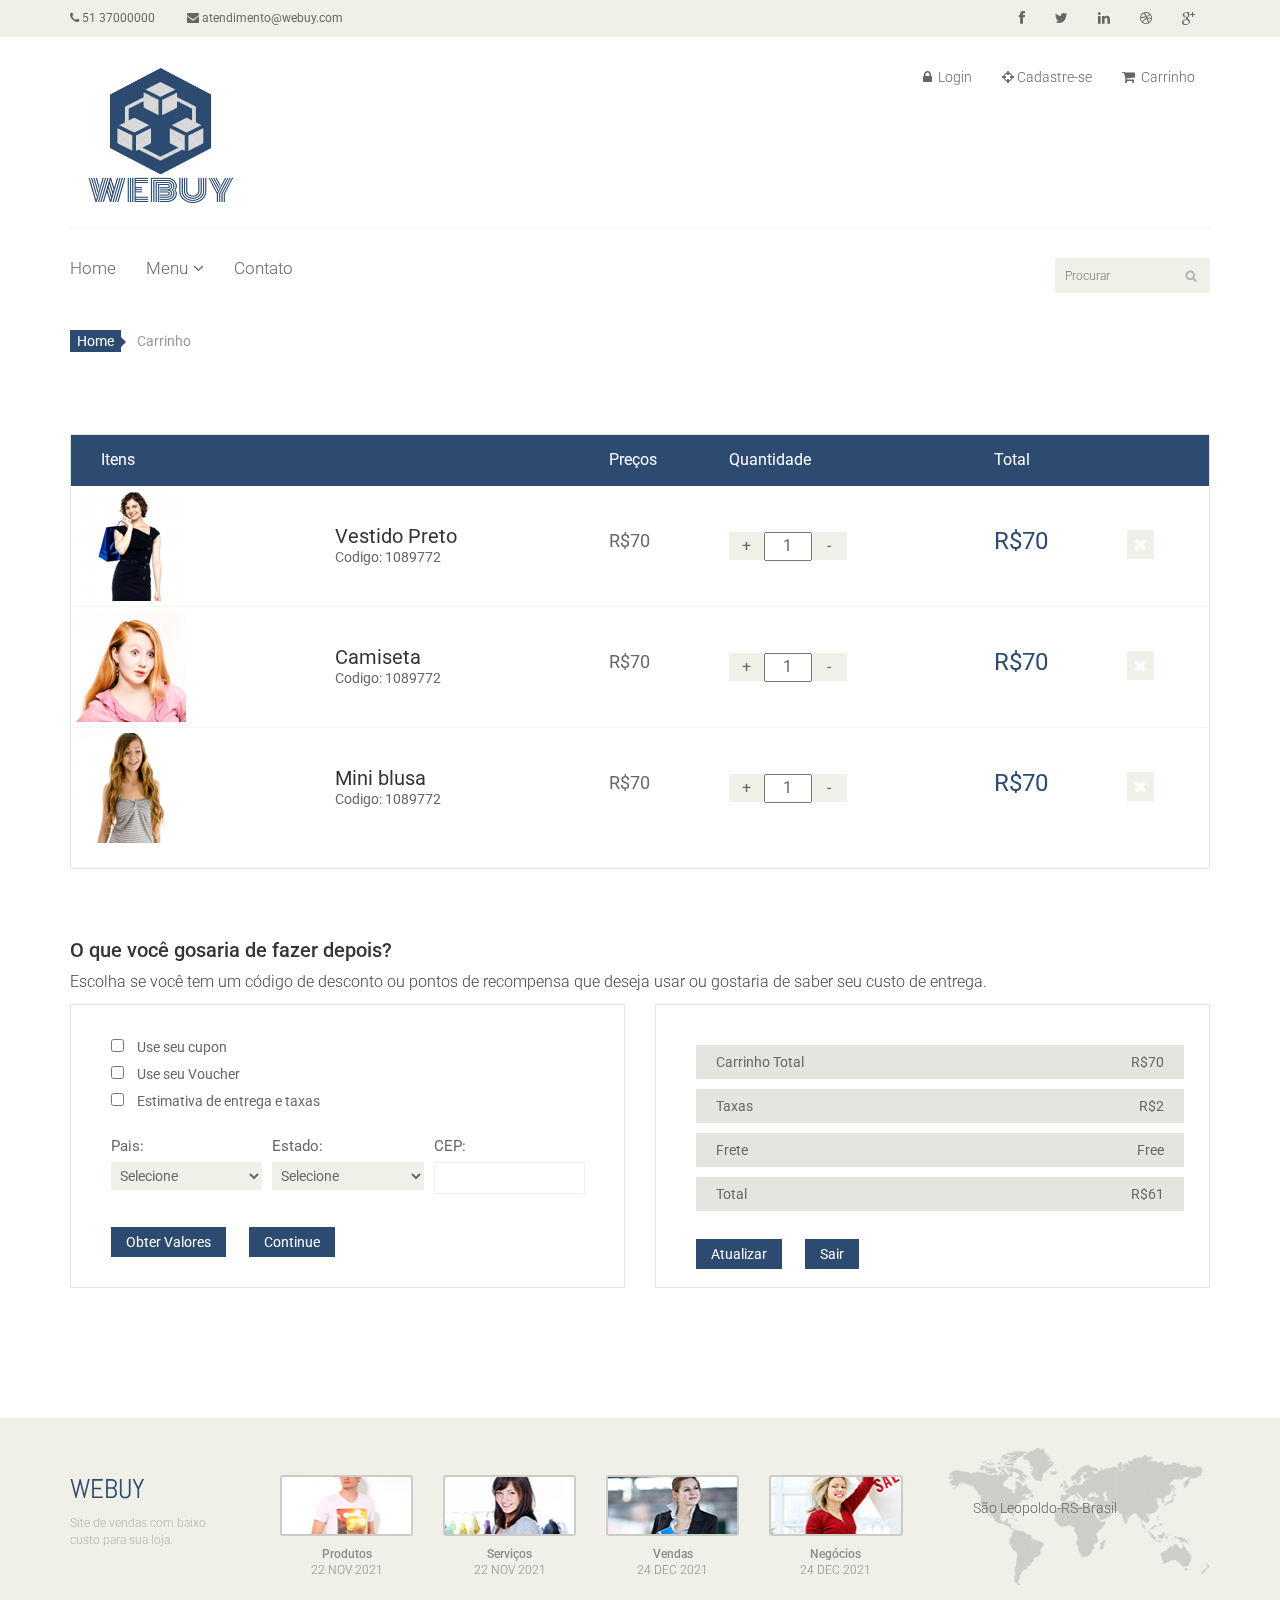
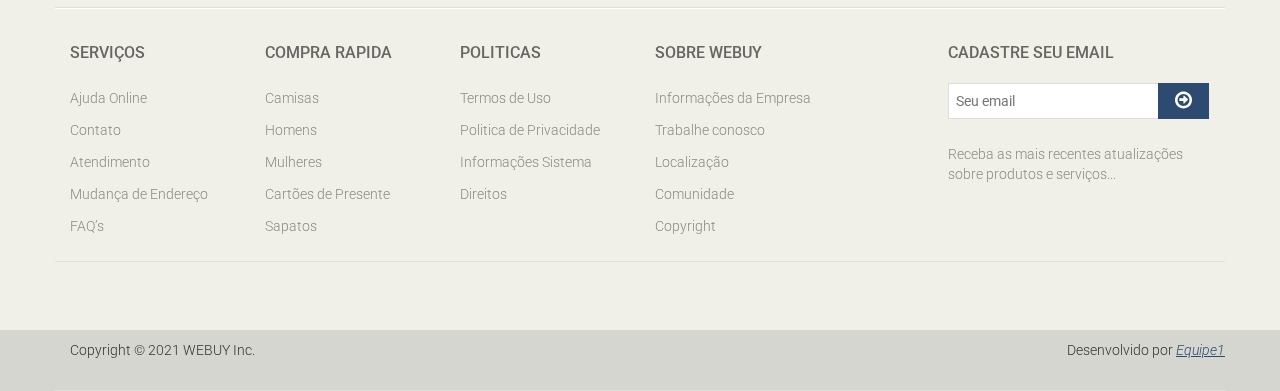
<file: carrinho.html>
<!DOCTYPE html>
<html lang="pt-br">

<head>
	<meta charset="utf-8">
	<meta name="viewport" content="width=device-width, initial-scale=1.0">
	<title>Carrinho | Webuy</title>
	<link href="css/bootstrap.min.css" rel="stylesheet">
	<link href="css/font-awesome.min.css" rel="stylesheet">
	<link href="css/prettyPhoto.css" rel="stylesheet">
	<link href="css/price-range.css" rel="stylesheet">
	<link href="css/animate.css" rel="stylesheet">
	<link href="css/main.css" rel="stylesheet">
	<link href="css/responsive.css" rel="stylesheet">
	<link rel="shortcut icon" href="images/ico/favicon.ico">
	<link rel="apple-touch-icon-precomposed" sizes="144x144" href="images/ico/apple-touch-icon-144-precomposed.png">
	<link rel="apple-touch-icon-precomposed" sizes="114x114" href="images/ico/apple-touch-icon-114-precomposed.png">
	<link rel="apple-touch-icon-precomposed" sizes="72x72" href="images/ico/apple-touch-icon-72-precomposed.png">
	<link rel="apple-touch-icon-precomposed" href="images/ico/apple-touch-icon-57-precomposed.png">
</head>
<!--/head-->

<body>
	<header id="header">
		<!--header-->
		<div class="header_top">
			<!--header_topo-->
			<div class="container">
				<div class="row">
					<div class="col-sm-6">
						<div class="contactinfo">
							<ul class="nav nav-pills">
								<li><a href="#"><i class="fa fa-phone"></i> 51 37000000</a></li>
								<li><a href="#"><i class="fa fa-envelope"></i> atendimento@webuy.com</a></li>
							</ul>
						</div>
					</div>
					<div class="col-sm-6">
						<div class="social-icons pull-right">
							<ul class="nav navbar-nav">
								<li><a href=""><i class="fa fa-facebook"></i></a></li>
								<li><a href=""><i class="fa fa-twitter"></i></a></li>
								<li><a href=""><i class="fa fa-linkedin"></i></a></li>
								<li><a href=""><i class="fa fa-dribbble"></i></a></li>
								<li><a href=""><i class="fa fa-google-plus"></i></a></li>
							</ul>
						</div>
					</div>
				</div>
			</div>
		</div>
		<!--/header_topo-->

		<div class="header-middle">
			<!--header-meio-->
			<div class="container">
				<div class="row">
					<div class="col-md-4 clearfix">
						<div class="logo pull-left">
							<a href="index.html"><img src="images/home/logo.png" alt="" width="150" height="150" /></a>
						</div>
					</div>
					<div class="col-md-8 clearfix">
						<div class="shop-menu clearfix pull-right">
							<ul class="nav navbar-nav">
								<li><a href="login.html"><i class="fa fa-lock"></i> Login</a></li>
								<li><a href="cadastro.html"><i class="fa fa-crosshairs"></i>Cadastre-se</a></li>
								<li><a href="carrinho.html"><i class="fa fa-shopping-cart"></i> Carrinho</a></li>
							</ul>
						</div>
					</div>
				</div>
			</div>
		</div>
		<!--/header-meio-->

		<div class="header-bottom">
			<!--header-bottom-->
			<div class="container">
				<div class="row">
					<div class="col-sm-9">
						<div class="mainmenu pull-left">
							<ul class="nav navbar-nav collapse navbar-collapse">
								<li><a href="index.html">Home</a></li>
								<li class="dropdown"><a href="#">Menu<i class="fa fa-angle-down"></i></a>
									<ul role="menu" class="sub-menu">
										<li><a href="produtos.html">Produtos</a></li>
										<li><a href="produtos_detalhes.html">Detalhes produtos</a></li>
										<li><a href="cadastro.html">Cadastro</a></li>
										<li><a href="carrinho.html">Carrinho</a></li>
										<li><a href="login.html">Login</a></li>
									</ul>
								</li>
								<li><a href="contato.html">Contato</a></li>
							</ul>
						</div>
					</div>
					<div class="col-sm-3">
						<div class="search_box pull-right">
							<input type="text" placeholder="Procurar" />
						</div>
					</div>
				</div>
			</div>
		</div>
		<!--/header-bottom-->
	</header>
	<!--/header-->

	<section id="cart_items">
		<div class="container">
			<div class="breadcrumbs">
				<ol class="breadcrumb">
					<li><a href="#">Home</a></li>
					<li class="active">Carrinho</li>
				</ol>
			</div>
			<div class="table-responsive cart_info">
				<table class="table table-condensed">
					<thead>
						<tr class="cart_menu">
							<td class="image">Itens</td>
							<td class="description"></td>
							<td class="price">Preços</td>
							<td class="quantity">Quantidade</td>
							<td class="total">Total</td>
							<td></td>
						</tr>
					</thead>
					<tbody>
						<tr>
							<td class="cart_product">
								<a href=""><img src="images/cart/one.png" alt=""></a>
							</td>
							<td class="cart_description">
								<h4><a href="">Vestido Preto</a></h4>
								<p>Codigo: 1089772</p>
							</td>
							<td class="cart_price">
								<p>R$70</p>
							</td>
							<td class="cart_quantity">
								<div class="cart_quantity_button">
									<a class="cart_quantity_up" href=""> + </a>
									<input class="cart_quantity_input" type="text" name="quantity" value="1"
										autocomplete="off" size="2">
									<a class="cart_quantity_down" href=""> - </a>
								</div>
							</td>
							<td class="cart_total">
								<p class="cart_total_price">R$70</p>
							</td>
							<td class="cart_delete">
								<a class="cart_quantity_delete" href=""><i class="fa fa-times"></i></a>
							</td>
						</tr>

						<tr>
							<td class="cart_product">
								<a href=""><img src="images/cart/two.png" alt=""></a>
							</td>
							<td class="cart_description">
								<h4><a href="">Camiseta</a></h4>
								<p>Codigo: 1089772</p>
							</td>
							<td class="cart_price">
								<p>R$70</p>
							</td>
							<td class="cart_quantity">
								<div class="cart_quantity_button">
									<a class="cart_quantity_up" href=""> + </a>
									<input class="cart_quantity_input" type="text" name="quantity" value="1"
										autocomplete="off" size="2">
									<a class="cart_quantity_down" href=""> - </a>
								</div>
							</td>
							<td class="cart_total">
								<p class="cart_total_price">R$70</p>
							</td>
							<td class="cart_delete">
								<a class="cart_quantity_delete" href=""><i class="fa fa-times"></i></a>
							</td>
						</tr>
						<tr>
							<td class="cart_product">
								<a href=""><img src="images/cart/three.png" alt=""></a>
							</td>
							<td class="cart_description">
								<h4><a href="">Mini blusa</a></h4>
								<p>Codigo: 1089772</p>
							</td>
							<td class="cart_price">
								<p>R$70</p>
							</td>
							<td class="cart_quantity">
								<div class="cart_quantity_button">
									<a class="cart_quantity_up" href=""> + </a>
									<input class="cart_quantity_input" type="text" name="quantity" value="1"
										autocomplete="off" size="2">
									<a class="cart_quantity_down" href=""> - </a>
								</div>
							</td>
							<td class="cart_total">
								<p class="cart_total_price">R$70</p>
							</td>
							<td class="cart_delete">
								<a class="cart_quantity_delete" href=""><i class="fa fa-times"></i></a>
							</td>
						</tr>
					</tbody>
				</table>
			</div>
		</div>
	</section>
	<!--/#carrinho_itens-->

	<section id="do_action">
		<div class="container">
			<div class="heading">
				<h3>O que você gosaria de fazer depois?</h3>
				<p>Escolha se você tem um código de desconto ou pontos de recompensa que deseja usar ou gostaria de
					saber seu custo de entrega.</p>
			</div>
			<div class="row">
				<div class="col-sm-6">
					<div class="chose_area">
						<ul class="user_option">
							<li>
								<input type="checkbox">
								<label>Use seu cupon</label>
							</li>
							<li>
								<input type="checkbox">
								<label>Use seu Voucher</label>
							</li>
							<li>
								<input type="checkbox">
								<label>Estimativa de entrega e taxas</label>
							</li>
						</ul>
						<ul class="user_info">
							<li class="single_field">
								<label>Pais:</label>
								<select>
									<option>Selecione</option>
									<option>Alemanha</option>
									<option>Espanha</option>
									<option>India</option>
									<option>Japão</option>
									<option>Ucrania</option>
									<option>Canada</option>
									<option>Dubai</option>
								</select>

							</li>
							<li class="single_field">
								<label>Estado:</label>
								<select>
									<option>Selecione</option>
									<option>Rio Grande do Sul</option>
									<option>Gois</option>
									<option>Rio de Janeiro</option>
									<option>Minas Gerais</option>
									<option>São Paulo</option>
									<option>Santa Catarina</option>
									<option>Parana/option>
								</select>

							</li>
							<li class="single_field zip-field">
								<label>CEP:</label>
								<input type="text">
							</li>
						</ul>
						<a class="btn btn-default update" href="">Obter Valores</a>
						<a class="btn btn-default check_out" href="">Continue</a>
					</div>
				</div>
				<div class="col-sm-6">
					<div class="total_area">
						<ul>
							<li>Carrinho Total <span>R$70</span></li>
							<li>Taxas <span>R$2</span></li>
							<li>Frete <span>Free</span></li>
							<li>Total <span>R$61</span></li>
						</ul>
						<a class="btn btn-default update" href="">Atualizar</a>
						<a class="btn btn-default check_out" href="">Sair</a>
					</div>
				</div>
			</div>
		</div>
	</section>
	<!--/#do_action-->

	<footer id="footer">
		<!--Footer-->
		<div class="footer-top">
			<div class="footer-top">
				<div class="container">
					<div class="row">
						<div class="col-sm-2">
							<div class="companyinfo">
								<h2><span>Webuy</span></h2>
								<p>Site de vendas com baixo custo para sua loja.</p>
							</div>
						</div>
						<div class="col-sm-7">
							<div class="col-sm-3">
								<div class="video-gallery text-center">
									<a href="#">
										<div class="iframe-img">
											<img src="images/home/iframe1.png" alt="" />
										</div>
										<div class="overlay-icon">
											<i class="fa fa-play-circle-o"></i>
										</div>
									</a>
									<p>Produtos</p>
									<h2>22 NOV 2021</h2>
								</div>
							</div>

							<div class="col-sm-3">
								<div class="video-gallery text-center">
									<a href="#">
										<div class="iframe-img">
											<img src="images/home/iframe2.png" alt="" />
										</div>
										<div class="overlay-icon">
											<i class="fa fa-play-circle-o"></i>
										</div>
									</a>
									<p>Serviços</p>
									<h2>22 NOV 2021</h2>
								</div>
							</div>

							<div class="col-sm-3">
								<div class="video-gallery text-center">
									<a href="#">
										<div class="iframe-img">
											<img src="images/home/iframe3.png" alt="" />
										</div>
										<div class="overlay-icon">
											<i class="fa fa-play-circle-o"></i>
										</div>
									</a>
									<p>Vendas</p>
									<h2>24 DEC 2021</h2>
								</div>
							</div>

							<div class="col-sm-3">
								<div class="video-gallery text-center">
									<a href="#">
										<div class="iframe-img">
											<img src="images/home/iframe4.png" alt="" />
										</div>
										<div class="overlay-icon">
											<i class="fa fa-play-circle-o"></i>
										</div>
									</a>
									<p>Negócios</p>
									<h2>24 DEC 2021</h2>
								</div>
							</div>
						</div>
						<div class="col-sm-3">
							<div class="address">
								<img src="images/home/map.png" alt="" />
								<p>São Leopoldo-RS-Brasil</p>
							</div>
						</div>
					</div>
				</div>
			</div>

			<div class="footer-widget">
				<div class="container">
					<div class="row">
						<div class="col-sm-2">
							<div class="single-widget">
								<h2>Serviços</h2>
								<ul class="nav nav-pills nav-stacked">
									<li><a href="#">Ajuda Online</a></li>
									<li><a href="#">Contato</a></li>
									<li><a href="#">Atendimento</a></li>
									<li><a href="#">Mudança de Endereço</a></li>
									<li><a href="#">FAQ’s</a></li>
								</ul>
							</div>
						</div>
						<div class="col-sm-2">
							<div class="single-widget">
								<h2>Compra Rapida</h2>
								<ul class="nav nav-pills nav-stacked">
									<li><a href="#">Camisas</a></li>
									<li><a href="#">Homens</a></li>
									<li><a href="#">Mulheres</a></li>
									<li><a href="#">Cartões de Presente</a></li>
									<li><a href="#">Sapatos</a></li>
								</ul>
							</div>
						</div>
						<div class="col-sm-2">
							<div class="single-widget">
								<h2>Politicas</h2>
								<ul class="nav nav-pills nav-stacked">
									<li><a href="#">Termos de Uso</a></li>
									<li><a href="#">Politica de Privacidade</a></li>
									<li><a href="#">Informações Sistema</a></li>
									<li><a href="#">Direitos</a></li>
								</ul>
							</div>
						</div>
						<div class="col-sm-2">
							<div class="single-widget">
								<h2>Sobre Webuy</h2>
								<ul class="nav nav-pills nav-stacked">
									<li><a href="#">Informações da Empresa</a></li>
									<li><a href="#">Trabalhe conosco</a></li>
									<li><a href="#">Localização</a></li>
									<li><a href="#">Comunidade</a></li>
									<li><a href="#">Copyright</a></li>
								</ul>
							</div>
						</div>
						<div class="col-sm-3 col-sm-offset-1">
							<div class="single-widget">
								<h2>Cadastre seu email</h2>
								<form action="#" class="searchform">
									<input type="text" placeholder="Seu email" />
									<button type="submit" class="btn btn-default"><i
											class="fa fa-arrow-circle-o-right"></i></button>
									<p>Receba as mais recentes atualizações<br />sobre produtos e serviços...</p>
								</form>
							</div>
						</div>

					</div>
				</div>
			</div>

			<div class="footer-bottom">
				<div class="container">
					<div class="row">
						<p class="pull-left">Copyright © 2021 WEBUY Inc.</p>
						<p class="pull-right">Desenvolvido por <span><a target="_blank">Equipe1</a></span></p>
					</div>
				</div>
			</div>

	</footer>
	<!--/Footer-->



	<script src="js/jquery.js"></script>
	<script src="js/bootstrap.min.js"></script>
	<script src="js/jquery.scrollUp.min.js"></script>
	<script src="js/jquery.prettyPhoto.js"></script>
	<script src="js/main.js"></script>
</body>

</html>
</file>
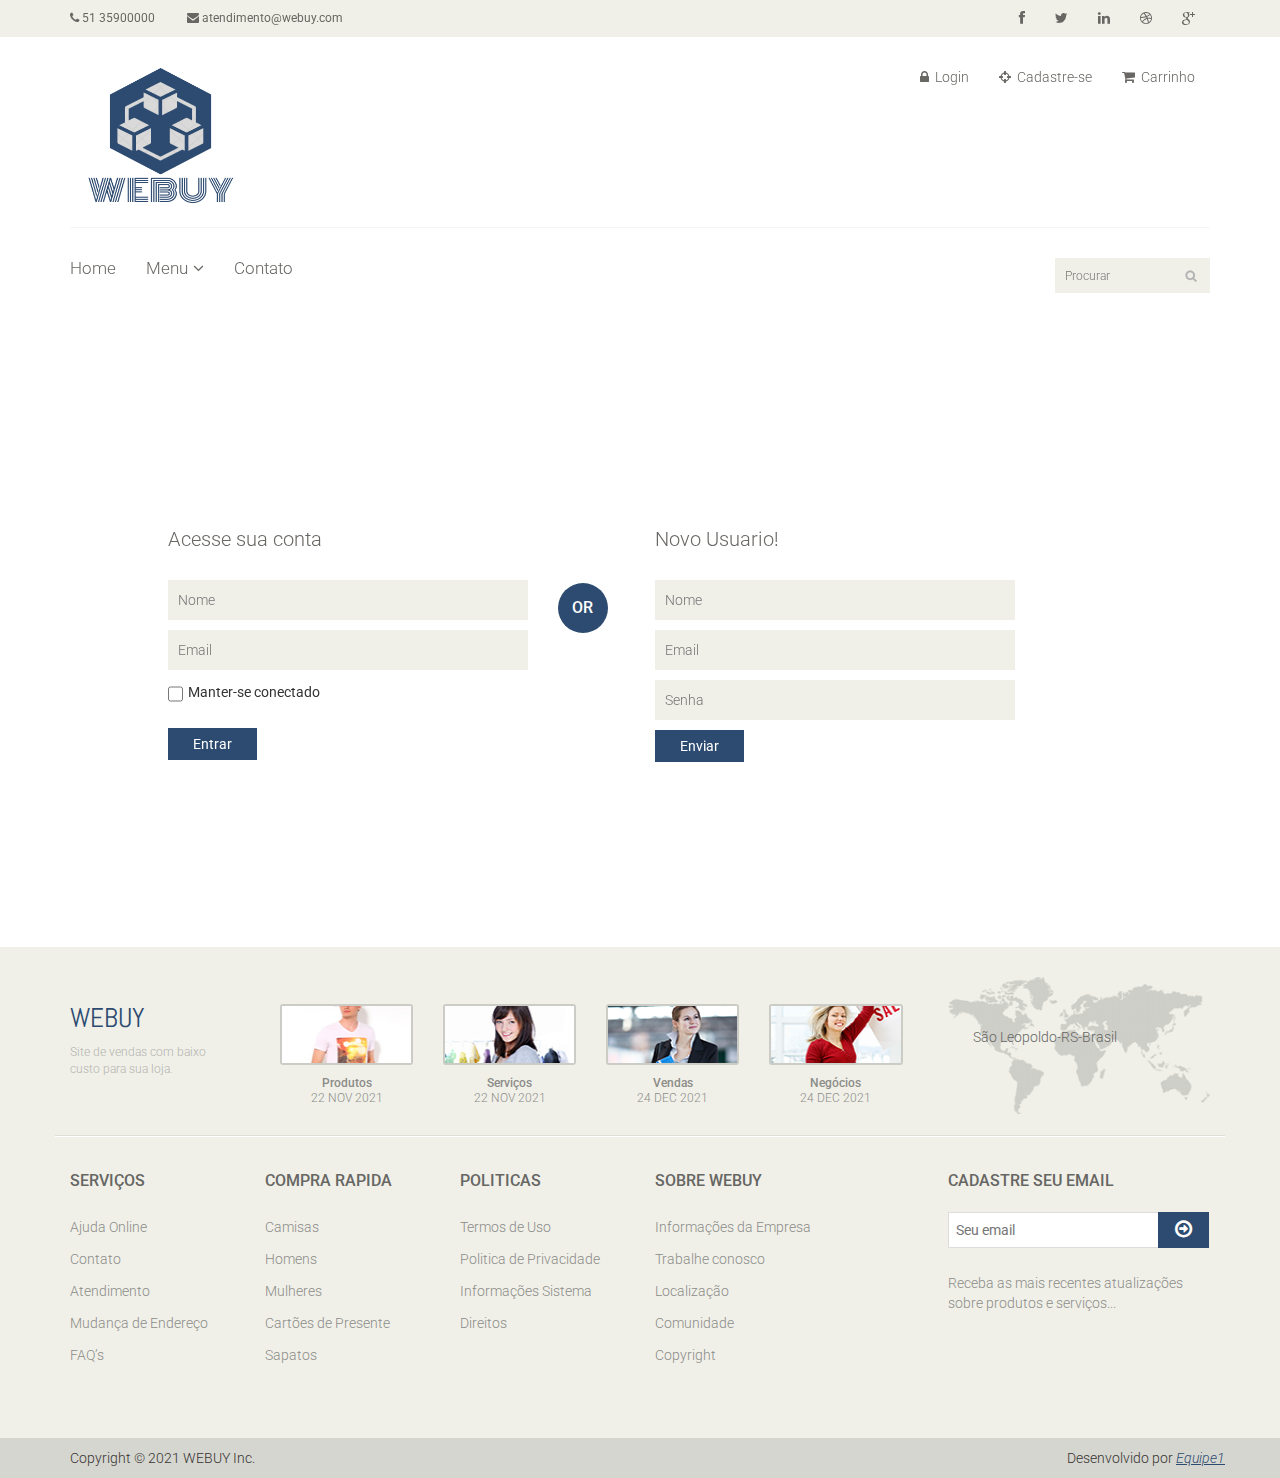
<file: login.html>
<!DOCTYPE html>
<html lang="pt-br">
<head>
    <meta charset="utf-8">
    <meta name="viewport" content="width=device-width, initial-scale=1.0">
    <title>Login | Webuy</title>
    <link href="css/bootstrap.min.css" rel="stylesheet">
    <link href="css/font-awesome.min.css" rel="stylesheet">
    <link href="css/prettyPhoto.css" rel="stylesheet">
    <link href="css/price-range.css" rel="stylesheet">
    <link href="css/animate.css" rel="stylesheet">
	<link href="css/main.css" rel="stylesheet">
	<link href="css/responsive.css" rel="stylesheet">
    <link rel="shortcut icon" href="images/ico/favicon.ico">
    <link rel="apple-touch-icon-precomposed" sizes="144x144" href="images/ico/apple-touch-icon-144-precomposed.png">
    <link rel="apple-touch-icon-precomposed" sizes="114x114" href="images/ico/apple-touch-icon-114-precomposed.png">
    <link rel="apple-touch-icon-precomposed" sizes="72x72" href="images/ico/apple-touch-icon-72-precomposed.png">
    <link rel="apple-touch-icon-precomposed" href="images/ico/apple-touch-icon-57-precomposed.png">
</head><!--/head-->

<body>
	<header id="header"><!--header-->
		<div class="header_top"><!--header_topo-->
			<div class="container">
				<div class="row">
					<div class="col-sm-6">
						<div class="contactinfo">
							<ul class="nav nav-pills">
								<li><a href="#"><i class="fa fa-phone"></i> 51 35900000</a></li>
								<li><a href="#"><i class="fa fa-envelope"></i> atendimento@webuy.com</a></li>
							</ul>
						</div>
					</div>
					<div class="col-sm-6">
						<div class="social-icons pull-right">
							<ul class="nav navbar-nav">
								<li><a href=""><i class="fa fa-facebook"></i></a></li>
								<li><a href=""><i class="fa fa-twitter"></i></a></li>
								<li><a href=""><i class="fa fa-linkedin"></i></a></li>
								<li><a href=""><i class="fa fa-dribbble"></i></a></li>
								<li><a href=""><i class="fa fa-google-plus"></i></a></li>
							</ul>
						</div>
					</div>
				</div>
			</div>
		</div><!--/header_topo-->
		
		<div class="header-middle"><!--header-meio-->
			<div class="container">
				<div class="row">
					<div class="col-md-4 clearfix">
						<div class="logo pull-left">
							<a href="index.html"><img src="images/home/logo.png" alt="" width="150" height="150"/></a>
						</div>
					</div>
					<div class="col-md-8 clearfix">
						<div class="shop-menu clearfix pull-right">
							<ul class="nav navbar-nav">
								<li><a href="login.html"><i class="fa fa-lock"></i> Login</a></li>
								<li><a href="cadastro.html"><i class="fa fa-crosshairs"></i> Cadastre-se</a></li>
								<li><a href="carrinho.html"><i class="fa fa-shopping-cart"></i> Carrinho</a></li>								
							</ul>
						</div>
					</div>
				</div>
			</div>
		</div><!--/header-meio-->
	
		<div class="header-bottom"><!--header-bottom-->
			<div class="container">
				<div class="row">
					<div class="col-sm-9">
						<div class="mainmenu pull-left">
							<ul class="nav navbar-nav collapse navbar-collapse">
								<li><a href="index.html">Home</a></li>
								<li class="dropdown"><a href="#">Menu<i class="fa fa-angle-down"></i></a>
                                    <ul role="menu" class="sub-menu">
                                        <li><a href="produtos.html">Produtos</a></li>
										<li><a href="produtos_detalhes.html">Detalhes produtos</a></li> 
										<li><a href="cadastro.html">Cadastro</a></li> 
										<li><a href="carrinho.html">Carrinho</a></li> 
										<li><a href="login.html">Login</a></li> 
                                    </ul>
                                </li> 								
								<li><a href="contato.html">Contato</a></li>
							</ul>
						</div>
					</div>
					<div class="col-sm-3">
						<div class="search_box pull-right">
							<input type="text" placeholder="Procurar"/>
						</div>
					</div>
				</div>
			</div>
		</div><!--/header-bottom-->
	</header><!--/header-->
	
	<section id="form"><!--form-->
		<div class="container">
			<div class="row">
				<div class="col-sm-4 col-sm-offset-1">
					<div class="login-form"><!--login form-->
						<h2>Acesse sua conta</h2>
						<form action="#">
							<input type="text" placeholder="Nome" />
							<input type="email" placeholder="Email" />
							<span>
								<input type="checkbox" class="checkbox"> 
								Manter-se conectado
							</span>
							<button type="submit" class="btn btn-default">Entrar</button>
						</form>
					</div><!--/login form-->
				</div>
				<div class="col-sm-1">
					<h2 class="or">OR</h2>
				</div>
				<div class="col-sm-4">
					<div class="signup-form"><!--entrar form-->
						<h2>Novo Usuario!</h2>
						<form action="#">
							<input type="text" placeholder="Nome"/>
							<input type="email" placeholder="Email"/>
							<input type="password" placeholder="Senha"/>
							<button type="submit" class="btn btn-default">Enviar</button>
						</form>
					</div><!--/entrar form-->
				</div>
			</div>
		</div>
	</section><!--/form-->
	
	
	<footer id="footer"><!--Footer-->
		<div class="footer-top">
			<div class="container">
				<div class="row">
					<div class="col-sm-2">
						<div class="companyinfo">
							<h2><span>Webuy</span></h2>
							<p>Site de vendas com baixo custo para sua loja.</p>
						</div>
					</div>
					<div class="col-sm-7">
						<div class="col-sm-3">
							<div class="video-gallery text-center">
								<a href="#">
									<div class="iframe-img">
										<img src="images/home/iframe1.png" alt="" />
									</div>
									<div class="overlay-icon">
										<i class="fa fa-play-circle-o"></i>
									</div>
								</a>
								<p>Produtos</p>
								<h2>22 NOV 2021</h2>
							</div>
						</div>
						
						<div class="col-sm-3">
							<div class="video-gallery text-center">
								<a href="#">
									<div class="iframe-img">
										<img src="images/home/iframe2.png" alt="" />
									</div>
									<div class="overlay-icon">
										<i class="fa fa-play-circle-o"></i>
									</div>
								</a>
								<p>Serviços</p>
								<h2>22 NOV 2021</h2>
							</div>
						</div>
						
						<div class="col-sm-3">
							<div class="video-gallery text-center">
								<a href="#">
									<div class="iframe-img">
										<img src="images/home/iframe3.png" alt="" />
									</div>
									<div class="overlay-icon">
										<i class="fa fa-play-circle-o"></i>
									</div>
								</a>
								<p>Vendas</p>
								<h2>24 DEC 2021</h2>
							</div>
						</div>
						
						<div class="col-sm-3">
							<div class="video-gallery text-center">
								<a href="#">
									<div class="iframe-img">
										<img src="images/home/iframe4.png" alt="" />
									</div>
									<div class="overlay-icon">
										<i class="fa fa-play-circle-o"></i>
									</div>
								</a>
								<p>Negócios</p>
								<h2>24 DEC 2021</h2>
							</div>
						</div>
					</div>
					<div class="col-sm-3">
						<div class="address">
							<img src="images/home/map.png" alt="" />
							<p>São Leopoldo-RS-Brasil</p>
						</div>
					</div>
				</div>
			</div>
		</div>
		
		<div class="footer-widget">
			<div class="container">
				<div class="row">
					<div class="col-sm-2">
						<div class="single-widget">
							<h2>Serviços</h2>
							<ul class="nav nav-pills nav-stacked">
								<li><a href="#">Ajuda Online</a></li>
								<li><a href="#">Contato</a></li>
								<li><a href="#">Atendimento</a></li>
								<li><a href="#">Mudança de Endereço</a></li>
								<li><a href="#">FAQ’s</a></li>
							</ul>
						</div>
					</div>
					<div class="col-sm-2">
						<div class="single-widget">
							<h2>Compra Rapida</h2>
							<ul class="nav nav-pills nav-stacked">
								<li><a href="#">Camisas</a></li>
								<li><a href="#">Homens</a></li>
								<li><a href="#">Mulheres</a></li>
								<li><a href="#">Cartões de Presente</a></li>
								<li><a href="#">Sapatos</a></li>
							</ul>
						</div>
					</div>
					<div class="col-sm-2">
						<div class="single-widget">
							<h2>Politicas</h2>
							<ul class="nav nav-pills nav-stacked">
								<li><a href="#">Termos de Uso</a></li>
								<li><a href="#">Politica de Privacidade</a></li>
								<li><a href="#">Informações Sistema</a></li>
								<li><a href="#">Direitos</a></li>
							</ul>
						</div>
					</div>
					<div class="col-sm-2">
						<div class="single-widget">
							<h2>Sobre Webuy</h2>
							<ul class="nav nav-pills nav-stacked">
								<li><a href="#">Informações da Empresa</a></li>
								<li><a href="#">Trabalhe conosco</a></li>
								<li><a href="#">Localização</a></li>
								<li><a href="#">Comunidade</a></li>
								<li><a href="#">Copyright</a></li>
							</ul>
						</div>
					</div>
					<div class="col-sm-3 col-sm-offset-1">
						<div class="single-widget">
							<h2>Cadastre seu email</h2>
							<form action="#" class="searchform">
								<input type="text" placeholder="Seu email" />
								<button type="submit" class="btn btn-default"><i class="fa fa-arrow-circle-o-right"></i></button>
								<p>Receba as mais recentes atualizações<br />sobre produtos e serviços...</p>
							</form>
						</div>
					</div>
					
				</div>
			</div>
		</div>
		
		<div class="footer-bottom">
			<div class="container">
				<div class="row">
					<p class="pull-left">Copyright © 2021 WEBUY Inc.</p>
					<p class="pull-right">Desenvolvido por <span><a target="_blank">Equipe1</a></span></p>
				</div>
			</div>
		</div>
		
	</footer><!--/Footer-->
	

  
    <script src="js/jquery.js"></script>
	<script src="js/price-range.js"></script>
    <script src="js/jquery.scrollUp.min.js"></script>
	<script src="js/bootstrap.min.js"></script>
    <script src="js/jquery.prettyPhoto.js"></script>
    <script src="js/main.js"></script>
</body>
</html>
</file>
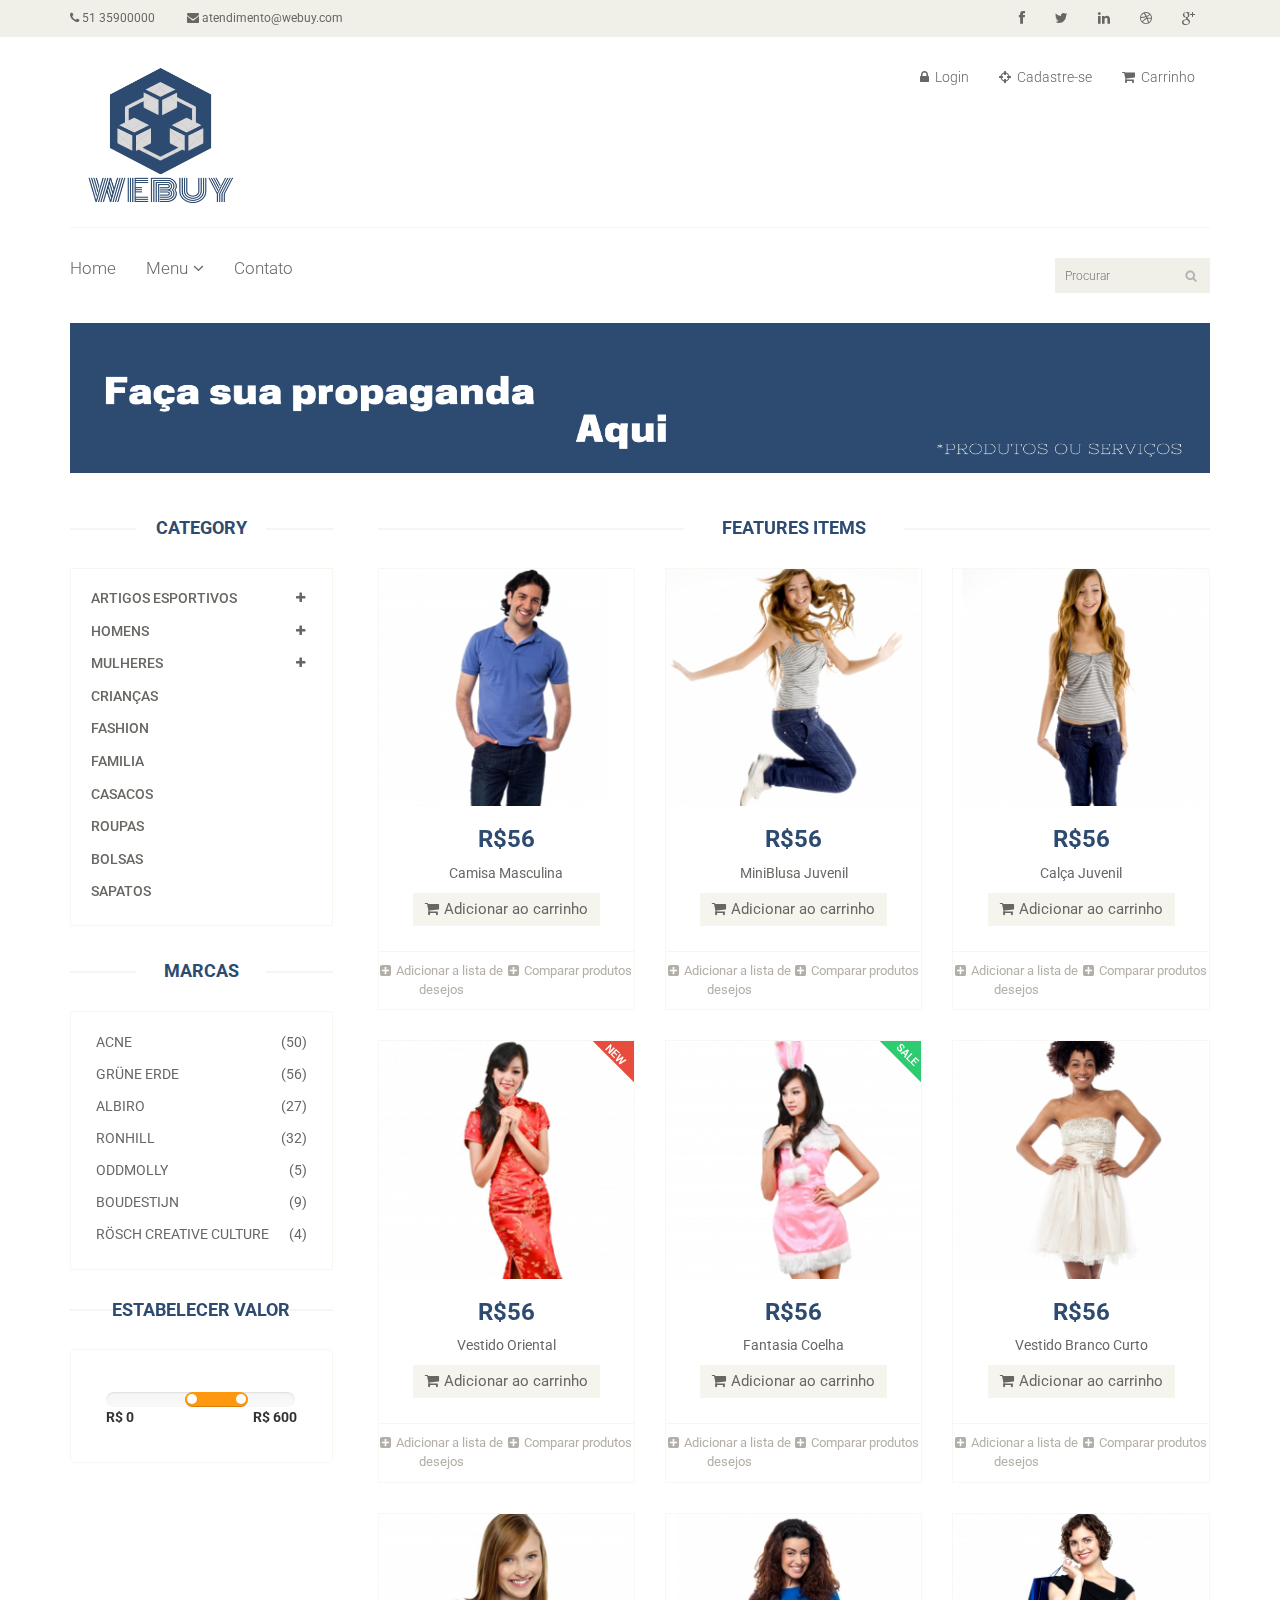
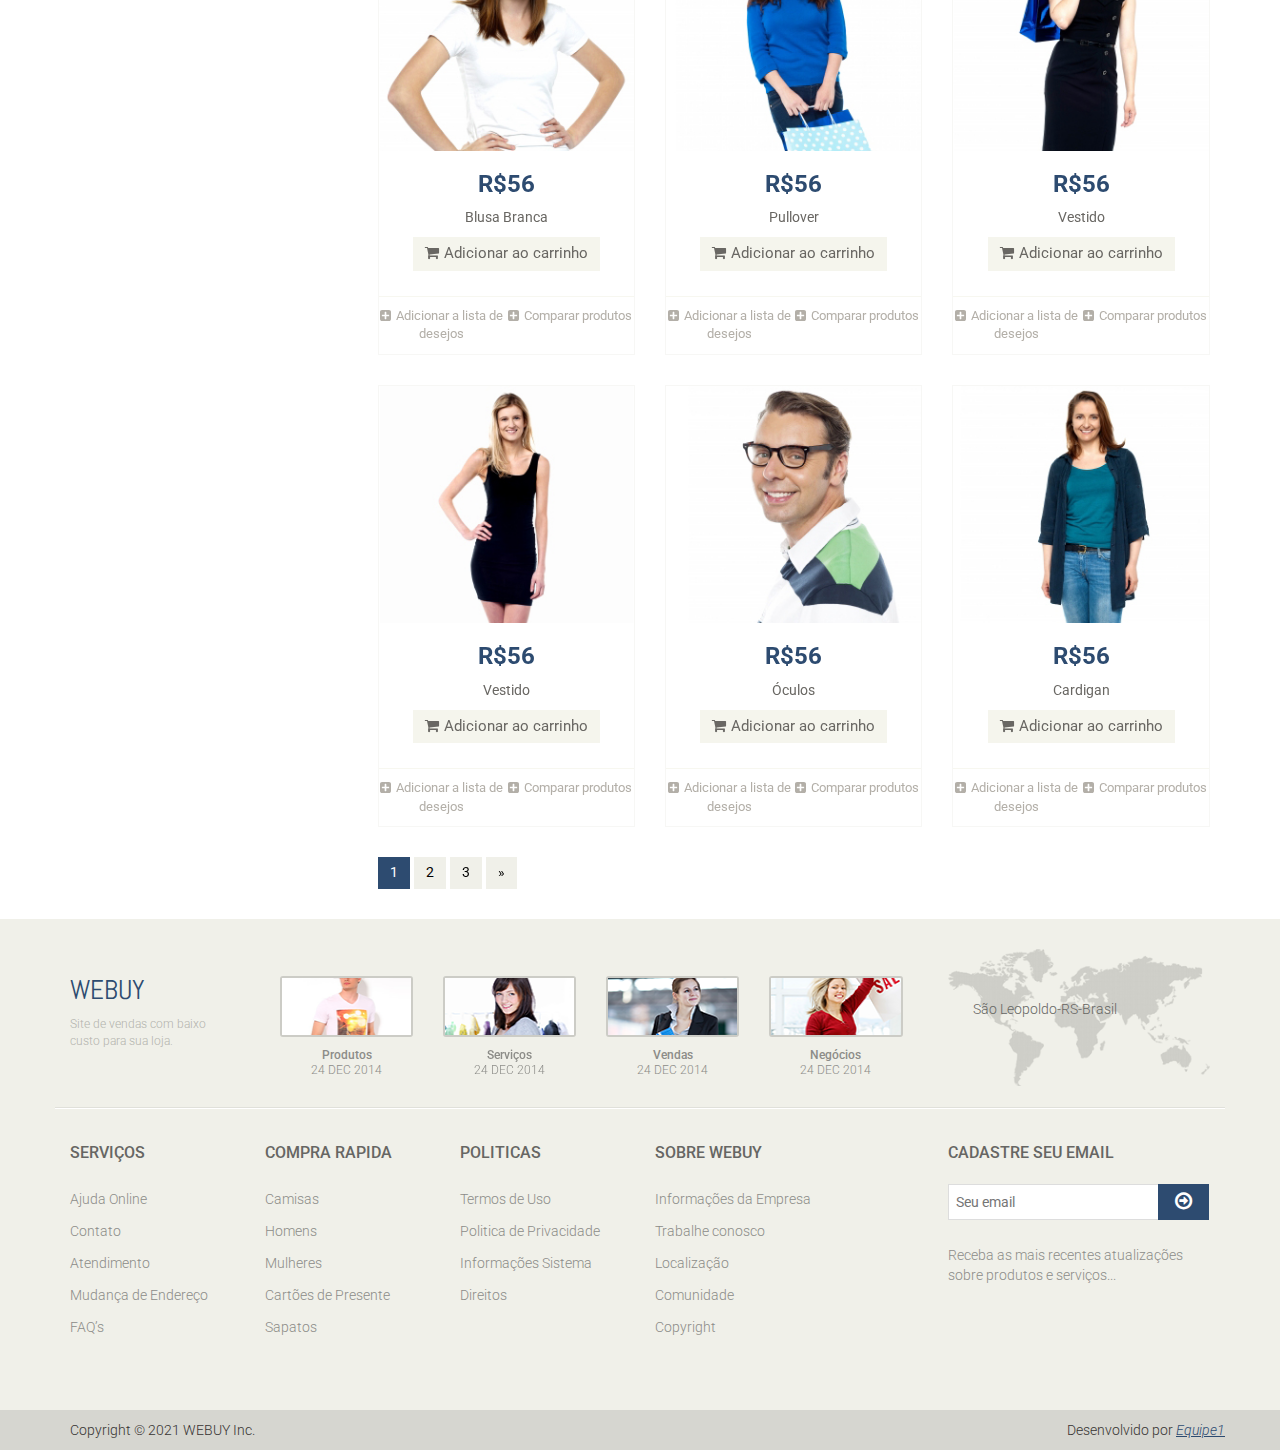
<file: produtos.html>
<!DOCTYPE html>
<html lang="pt-br">
<head>
    <meta charset="utf-8">
    <meta name="viewport" content="width=device-width, initial-scale=1.0">
    <title>Produtos | Webuy</title>
    <link href="css/bootstrap.min.css" rel="stylesheet">
    <link href="css/font-awesome.min.css" rel="stylesheet">
    <link href="css/prettyPhoto.css" rel="stylesheet">
    <link href="css/price-range.css" rel="stylesheet">
    <link href="css/animate.css" rel="stylesheet">
	<link href="css/main.css" rel="stylesheet">
	<link href="css/responsive.css" rel="stylesheet">
    <link rel="shortcut icon" href="images/ico/favicon.ico">
    <link rel="apple-touch-icon-precomposed" sizes="144x144" href="images/ico/apple-touch-icon-144-precomposed.png">
    <link rel="apple-touch-icon-precomposed" sizes="114x114" href="images/ico/apple-touch-icon-114-precomposed.png">
    <link rel="apple-touch-icon-precomposed" sizes="72x72" href="images/ico/apple-touch-icon-72-precomposed.png">
    <link rel="apple-touch-icon-precomposed" href="images/ico/apple-touch-icon-57-precomposed.png">
</head><!--/head-->

<body>
	<header id="header"><!--header-->
		<div class="header_top"><!--header_topo-->
			<div class="container">
				<div class="row">
					<div class="col-sm-6 ">
						<div class="contactinfo">
							<ul class="nav nav-pills">
								<li><a href="#"><i class="fa fa-phone"></i> 51 35900000</a></li>
								<li><a href="#"><i class="fa fa-envelope"></i> atendimento@webuy.com</a></li>
							</ul>
						</div>
					</div>
					<div class="col-sm-6">
						<div class="social-icons pull-right">
							<ul class="nav navbar-nav">
								<li><a href=""><i class="fa fa-facebook"></i></a></li>
								<li><a href=""><i class="fa fa-twitter"></i></a></li>
								<li><a href=""><i class="fa fa-linkedin"></i></a></li>
								<li><a href=""><i class="fa fa-dribbble"></i></a></li>
								<li><a href=""><i class="fa fa-google-plus"></i></a></li>
							</ul>
						</div>
					</div>
				</div>
			</div>
		</div><!--/header_topo-->
		
		<div class="header-middle"><!--header-meio-->
			<div class="container">
				<div class="row">
					<div class="col-md-4 clearfix">
						<div class="logo pull-left">
							<a href="index.html"><img src="images/home/logo.png" alt="" width="150" height="150"/></a>
						</div>
						
					</div>
					<div class="col-md-8 clearfix">
						<div class="shop-menu clearfix pull-right">
							<ul class="nav navbar-nav">										
								<li><a href="login.html"><i class="fa fa-lock"></i> Login</a></li>
								<li><a href="cadastro.html"><i class="fa fa-crosshairs"></i> Cadastre-se</a></li>
								<li><a href="carrinho.html"><i class="fa fa-shopping-cart"></i> Carrinho</a></li>
							</ul>
						</div>
					</div>
				</div>
			</div>
		</div><!--/header-meio-->
	
		<div class="header-bottom"><!--header-bottom-->
			<div class="container">
				<div class="row">
					<div class="col-sm-9">
						<div class="navbar-header">
							<button type="button" class="navbar-toggle" data-toggle="collapse" data-target=".navbar-collapse">
								<span class="sr-only">Faça parte</span>
								<span class="icon-bar"></span>
								<span class="icon-bar"></span>
								<span class="icon-bar"></span>
							</button>
						</div>
						<div class="mainmenu pull-left">
							<ul class="nav navbar-nav collapse navbar-collapse">
								<li><a href="index.html">Home</a></li>
								<li class="dropdown"><a href="#">Menu<i class="fa fa-angle-down"></i></a>
                                    <ul role="menu" class="sub-menu">
                                        <li><a href="produtos.html">Produtos</a></li>
										<li><a href="produtos_detalhes.html">Detalhes produtos</a></li> 
										<li><a href="cadastro.html">Cadastro</a></li> 
										<li><a href="carrinho.html">Carrinho</a></li> 
										<li><a href="login.html">Login</a></li> 
                                    </ul>
                                </li>
								<li><a href="contato.html">Contato</a></li>
							</ul>
						</div>
					</div>
					<div class="col-sm-3">
						<div class="search_box pull-right">
							<input type="text" placeholder="Procurar"/>
						</div>
					</div>
				</div>
				</div>
			</div>
	</header>
	
	<section id="advertisement">
		<div class="container">
			<img src="images/shop/advertisement.png" alt="" width="150" height="150"/>
		</div>
	</section>
	
	<section>
		<div class="container">
			<div class="row">
				<div class="col-sm-3">
					<div class="left-sidebar">
						<h2>Category</h2>
						<div class="panel-group category-products" id="accordian"><!--categoria-productos-->
							<div class="panel panel-default">
								<div class="panel-heading">
									<h4 class="panel-title">
										<a data-toggle="collapse" data-parent="#accordian" href="#sportswear">
											<span class="badge pull-right"><i class="fa fa-plus"></i></span>
											Artigos esportivos
									</h4>
								</div>
								<div id="sportswear" class="panel-collapse collapse">
									<div class="panel-body">
										<ul>
											<li><a href="">Nike </a></li>
											<li><a href="">Under Armour </a></li>
											<li><a href="">Adidas </a></li>
											<li><a href="">Puma</a></li>
											<li><a href="">ASICS </a></li>
										</ul>
									</div>
								</div>
							</div>
							<div class="panel panel-default">
								<div class="panel-heading">
									<h4 class="panel-title">
										<a data-toggle="collapse" data-parent="#accordian" href="#mens">
											<span class="badge pull-right"><i class="fa fa-plus"></i></span>
											Homens
										</a>
									</h4>
								</div>
								<div id="mens" class="panel-collapse collapse">
									<div class="panel-body">
										<ul>
											<li><a href="">Fendi</a></li>
											<li><a href="">Guess</a></li>
											<li><a href="">Valentino</a></li>
											<li><a href="">Dior</a></li>
											<li><a href="">Versace</a></li>
											<li><a href="">Armani</a></li>
											<li><a href="">Prada</a></li>
											<li><a href="">Dolce and Gabbana</a></li>
											<li><a href="">Chanel</a></li>
											<li><a href="">Gucci</a></li>
										</ul>
									</div>
								</div>
							</div>
							
							<div class="panel panel-default">
								<div class="panel-heading">
									<h4 class="panel-title">
										<a data-toggle="collapse" data-parent="#accordian" href="#womens">
											<span class="badge pull-right"><i class="fa fa-plus"></i></span>
											Mulheres
										</a>
									</h4>
								</div>
								<div id="womens" class="panel-collapse collapse">
									<div class="panel-body">
										<ul>
											<li><a href="">Fendi</a></li>
											<li><a href="">Guess</a></li>
											<li><a href="">Valentino</a></li>
											<li><a href="">Dior</a></li>
											<li><a href="">Versace</a></li>
										</ul>
									</div>
								</div>
							</div>
							<div class="panel panel-default">
								<div class="panel-heading">
									<h4 class="panel-title"><a href="#">Crianças</a></h4>
								</div>
							</div>
							<div class="panel panel-default">
								<div class="panel-heading">
									<h4 class="panel-title"><a href="#">Fashion</a></h4>
								</div>
							</div>
							<div class="panel panel-default">
								<div class="panel-heading">
									<h4 class="panel-title"><a href="#">Familia</a></h4>
								</div>
							</div>
							<div class="panel panel-default">
								<div class="panel-heading">
									<h4 class="panel-title"><a href="#">Casacos</a></h4>
								</div>
							</div>
							<div class="panel panel-default">
								<div class="panel-heading">
									<h4 class="panel-title"><a href="#">Roupas</a></h4>
								</div>
							</div>
							<div class="panel panel-default">
								<div class="panel-heading">
									<h4 class="panel-title"><a href="#">Bolsas</a></h4>
								</div>
							</div>
							<div class="panel panel-default">
								<div class="panel-heading">
									<h4 class="panel-title"><a href="#">Sapatos</a></h4>
								</div>
							</div>
						</div><!--/categoria-produtos-->
					
						<div class="brands_products"><!--marcas_produtos-->
							<h2>Marcas</h2>
							<div class="brands-name">
								<ul class="nav nav-pills nav-stacked">
									<li><a href=""> <span class="pull-right">(50)</span>Acne</a></li>
									<li><a href=""> <span class="pull-right">(56)</span>Grüne Erde</a></li>
									<li><a href=""> <span class="pull-right">(27)</span>Albiro</a></li>
									<li><a href=""> <span class="pull-right">(32)</span>Ronhill</a></li>
									<li><a href=""> <span class="pull-right">(5)</span>Oddmolly</a></li>
									<li><a href=""> <span class="pull-right">(9)</span>Boudestijn</a></li>
									<li><a href=""> <span class="pull-right">(4)</span>Rösch creative culture</a></li>
								</ul>
							</div>
						</div><!--/marcas_produtos-->
						
						<div class="price-range"><!--estabelecer-valor-->
							<h2>Estabelecer Valor</h2>
							<div class="well">
								 <input type="text" class="span2" value="" data-slider-min="0" data-slider-max="600" data-slider-step="5" data-slider-value="[250,450]" id="sl2" ><br />
								 <b>R$ 0</b> <b class="pull-right">R$ 600</b>
							</div>
						</div><!--/estabelecer-valore-->
					</div>
				</div>
				
				<div class="col-sm-9 padding-right">
					<div class="features_items"><!--features_itens-->
						<h2 class="title text-center">Features Items</h2>
						<div class="col-sm-4">
							<div class="product-image-wrapper">
								<div class="single-products">
									<div class="productinfo text-center">
										<img src="images/shop/product12.jpg" alt="" />
										<h2>R$56</h2>
										<p>Camisa Masculina</p>
										<a href="#" class="btn btn-default add-to-cart"><i class="fa fa-shopping-cart"></i>Adicionar ao carrinho</a>
									</div>
									<div class="product-overlay">
										<div class="overlay-content">
											<h2>R$56</h2>
											<p>Camisa Masculina</p>
											<a href="#" class="btn btn-default add-to-cart"><i class="fa fa-shopping-cart"></i>Adicionar ao carrinho</a>
										</div>
									</div>
								</div>
								<div class="choose">
									<ul class="nav nav-pills nav-justified">
										<li><a href=""><i class="fa fa-plus-square"></i>Adicionar a lista de desejos</a></li>
										<li><a href=""><i class="fa fa-plus-square"></i>Comparar produtos</a></li>
									</ul>
								</div>
							</div>
						</div>
						<div class="col-sm-4">
							<div class="product-image-wrapper">
								<div class="single-products">
									<div class="productinfo text-center">
										<img src="images/shop/product11.jpg" alt="" />
										<h2>R$56</h2>
										<p>MiniBlusa Juvenil</p>
										<a href="#" class="btn btn-default add-to-cart"><i class="fa fa-shopping-cart"></i>Adicionar ao carrinho</a>
									</div>
									<div class="product-overlay">
										<div class="overlay-content">
											<h2>R$56</h2>
											<p>MiniBlusa Juvenil</p>
											<a href="#" class="btn btn-default add-to-cart"><i class="fa fa-shopping-cart"></i>Adicionar ao carrinho</a>
										</div>
									</div>
								</div>
								<div class="choose">
									<ul class="nav nav-pills nav-justified">
										<li><a href=""><i class="fa fa-plus-square"></i>Adicionar a lista de desejos</a></li>
										<li><a href=""><i class="fa fa-plus-square"></i>Comparar produtos</a></li>
									</ul>
								</div>
							</div>
						</div>
						<div class="col-sm-4">
							<div class="product-image-wrapper">
								<div class="single-products">
									<div class="productinfo text-center">
										<img src="images/shop/product10.jpg" alt="" />
										<h2>R$56</h2>
										<p>Calça Juvenil</p>
										<a href="#" class="btn btn-default add-to-cart"><i class="fa fa-shopping-cart"></i>Adicionar ao carrinho</a>
									</div>
									<div class="product-overlay">
										<div class="overlay-content">
											<h2>R$56</h2>
											<p>Calça Juvenil</p>
											<a href="#" class="btn btn-default add-to-cart"><i class="fa fa-shopping-cart"></i>Adicionar ao carrinho</a>
										</div>
									</div>
								</div>
								<div class="choose">
									<ul class="nav nav-pills nav-justified">
										<li><a href=""><i class="fa fa-plus-square"></i>Adicionar a lista de desejos</a></li>
										<li><a href=""><i class="fa fa-plus-square"></i>Comparar produtos</a></li>
									</ul>
								</div>
							</div>
						</div>
						<div class="col-sm-4">
							<div class="product-image-wrapper">
								<div class="single-products">
									<div class="productinfo text-center">
										<img src="images/shop/product9.jpg" alt="" />
										<h2>R$56</h2>
										<p>Vestido Oriental</p>
										<a href="#" class="btn btn-default add-to-cart"><i class="fa fa-shopping-cart"></i>Adicionar ao carrinho</a>
									</div>
									<div class="product-overlay">
										<div class="overlay-content">
											<h2>R$56</h2>
											<p>Vestido Oriental</p>
											<a href="#" class="btn btn-default add-to-cart"><i class="fa fa-shopping-cart"></i>Adicionar ao carrinho</a>
										</div>
									</div>
									<img src="images/home/new.png" class="new" alt="" />
								</div>
								<div class="choose">
									<ul class="nav nav-pills nav-justified">
										<li><a href=""><i class="fa fa-plus-square"></i>Adicionar a lista de desejos</a></li>
										<li><a href=""><i class="fa fa-plus-square"></i>Comparar produtos</a></li>
									</ul>
								</div>
							</div>
						</div>
						<div class="col-sm-4">
							<div class="product-image-wrapper">
								<div class="single-products">
									<div class="productinfo text-center">
										<img src="images/shop/product8.jpg" alt="" />
										<h2>R$56</h2>
										<p>Fantasia Coelha</p>
										<a href="#" class="btn btn-default add-to-cart"><i class="fa fa-shopping-cart"></i>Adicionar ao carrinho</a>
									</div>
									<div class="product-overlay">
										<div class="overlay-content">
											<h2>R$56</h2>
											<p>Fantasia Coelha</p>
											<a href="#" class="btn btn-default add-to-cart"><i class="fa fa-shopping-cart"></i>Adicionar ao carrinho</a>
										</div>
									</div>
									<img src="images/home/sale.png" class="new" alt="" />
								</div>
								<div class="choose">
									<ul class="nav nav-pills nav-justified">
										<li><a href=""><i class="fa fa-plus-square"></i>Adicionar a lista de desejos</a></li>
										<li><a href=""><i class="fa fa-plus-square"></i>Comparar produtos</a></li>
									</ul>
								</div>
							</div>
						</div>
						<div class="col-sm-4">
							<div class="product-image-wrapper">
								<div class="single-products">
									<div class="productinfo text-center">
										<img src="images/shop/product7.jpg" alt="" />
										<h2>R$56</h2>
										<p>Vestido Branco Curto</p>
										<a href="#" class="btn btn-default add-to-cart"><i class="fa fa-shopping-cart"></i>Adicionar ao carrinho</a>
									</div>
									<div class="product-overlay">
										<div class="overlay-content">
											<h2>R$56</h2>
											<p>Vestido Branco Curto</p>
											<a href="#" class="btn btn-default add-to-cart"><i class="fa fa-shopping-cart"></i>Adicionar ao carrinho</a>
										</div>
									</div>
								</div>
								<div class="choose">
									<ul class="nav nav-pills nav-justified">
										<li><a href=""><i class="fa fa-plus-square"></i>Adicionar a lista de desejos</a></li>
										<li><a href=""><i class="fa fa-plus-square"></i>Comparar produtos</a></li>
									</ul>
								</div>
							</div>
						</div>
						
						<div class="col-sm-4">
							<div class="product-image-wrapper">
								<div class="single-products">
									<div class="productinfo text-center">
										<img src="images/home/product6.jpg" alt="" />
										<h2>R$56</h2>
										<p>Blusa Branca</p>
										<a href="#" class="btn btn-default add-to-cart"><i class="fa fa-shopping-cart"></i>Adicionar ao carrinho</a>
									</div>
									<div class="product-overlay">
										<div class="overlay-content">
											<h2>R$56</h2>
											<p>Blusa Branca</p>
											<a href="#" class="btn btn-default add-to-cart"><i class="fa fa-shopping-cart"></i>Adicionar ao carrinho</a>
										</div>
									</div>
								</div>
								<div class="choose">
									<ul class="nav nav-pills nav-justified">
										<li><a href=""><i class="fa fa-plus-square"></i>Adicionar a lista de desejos</a></li>
										<li><a href=""><i class="fa fa-plus-square"></i>Comparar produtos</a></li>
									</ul>
								</div>
							</div>
						</div>
						
						<div class="col-sm-4">
							<div class="product-image-wrapper">
								<div class="single-products">
									<div class="productinfo text-center">
										<img src="images/home/product5.jpg" alt="" />
										<h2>R$56</h2>
										<p>Pullover</p>
										<a href="#" class="btn btn-default add-to-cart"><i class="fa fa-shopping-cart"></i>Adicionar ao carrinho</a>
									</div>
									<div class="product-overlay">
										<div class="overlay-content">
											<h2>R$56</h2>
											<p>Pullover</p>
											<a href="#" class="btn btn-default add-to-cart"><i class="fa fa-shopping-cart"></i>Adicionar ao carrinho</a>
										</div>
									</div>
								</div>
								<div class="choose">
									<ul class="nav nav-pills nav-justified">
										<li><a href=""><i class="fa fa-plus-square"></i>Adicionar a lista de desejos</a></li>
										<li><a href=""><i class="fa fa-plus-square"></i>Comparar produtos</a></li>
									</ul>
								</div>
							</div>
						</div>
						
						<div class="col-sm-4">
							<div class="product-image-wrapper">
								<div class="single-products">
									<div class="productinfo text-center">
										<img src="images/home/product4.jpg" alt="" />
										<h2>R$56</h2>
										<p>Vestido</p>
										<a href="#" class="btn btn-default add-to-cart"><i class="fa fa-shopping-cart"></i>Adicionar ao carrinho</a>
									</div>
									<div class="product-overlay">
										<div class="overlay-content">
											<h2>R$56</h2>
											<p>Vestido</p>
											<a href="#" class="btn btn-default add-to-cart"><i class="fa fa-shopping-cart"></i>Adicionar ao carrinho</a>
										</div>
									</div>
								</div>
								<div class="choose">
									<ul class="nav nav-pills nav-justified">
										<li><a href=""><i class="fa fa-plus-square"></i>Adicionar a lista de desejos</a></li>
										<li><a href=""><i class="fa fa-plus-square"></i>Comparar produtos</a></li>
									</ul>
								</div>
							</div>
						</div>
						
						<div class="col-sm-4">
							<div class="product-image-wrapper">
								<div class="single-products">
									<div class="productinfo text-center">
										<img src="images/home/product3.jpg" alt="" />
										<h2>R$56</h2>
										<p>Vestido</p>
										<a href="#" class="btn btn-default add-to-cart"><i class="fa fa-shopping-cart"></i>Adicionar ao carrinho</a>
									</div>
									<div class="product-overlay">
										<div class="overlay-content">
											<h2>R$56</h2>
											<p>Vestido</p>
											<a href="#" class="btn btn-default add-to-cart"><i class="fa fa-shopping-cart"></i>Adicionar ao carrinho</a>
										</div>
									</div>
								</div>
								<div class="choose">
									<ul class="nav nav-pills nav-justified">
										<li><a href=""><i class="fa fa-plus-square"></i>Adicionar a lista de desejos</a></li>
										<li><a href=""><i class="fa fa-plus-square"></i>Comparar produtos</a></li>
									</ul>
								</div>
							</div>
						</div>
						
						
						<div class="col-sm-4">
							<div class="product-image-wrapper">
								<div class="single-products">
									<div class="productinfo text-center">
										<img src="images/home/product2.jpg" alt="" />
										<h2>R$56</h2>
										<p>Óculos</p>
										<a href="#" class="btn btn-default add-to-cart"><i class="fa fa-shopping-cart"></i>Adicionar ao carrinho</a>
									</div>
									<div class="product-overlay">
										<div class="overlay-content">
											<h2>R$56</h2>
											<p>Óculos</p>
											<a href="#" class="btn btn-default add-to-cart"><i class="fa fa-shopping-cart"></i>Adicionar ao carrinho</a>
										</div>
									</div>
								</div>
								<div class="choose">
									<ul class="nav nav-pills nav-justified">
										<li><a href=""><i class="fa fa-plus-square"></i>Adicionar a lista de desejos</a></li>
										<li><a href=""><i class="fa fa-plus-square"></i>Comparar produtos</a></li>
									</ul>
								</div>
							</div>
						</div>
						
						<div class="col-sm-4">
							<div class="product-image-wrapper">
								<div class="single-products">
									<div class="productinfo text-center">
										<img src="images/home/product1.jpg" alt="" />
										<h2>R$56</h2>
										<p>Cardigan</p>
										<a href="#" class="btn btn-default add-to-cart"><i class="fa fa-shopping-cart"></i>Adicionar ao carrinho</a>
									</div>
									<div class="product-overlay">
										<div class="overlay-content">
											<h2>R$56</h2>
											<p>Cardigan</p>
											<a href="#" class="btn btn-default add-to-cart"><i class="fa fa-shopping-cart"></i>Adicionar ao carrinho</a>
										</div>
									</div>
								</div>
								<div class="choose">
									<ul class="nav nav-pills nav-justified">
										<li><a href=""><i class="fa fa-plus-square"></i>Adicionar a lista de desejos</a></li>
										<li><a href=""><i class="fa fa-plus-square"></i>Comparar produtos</a></li>
									</ul>
								</div>
							</div>
						</div>
						
						<ul class="pagination">
							<li class="active"><a href="">1</a></li>
							<li><a href="">2</a></li>
							<li><a href="">3</a></li>
							<li><a href="">&raquo;</a></li>
						</ul>
					</div><!--features_itens-->
				</div>
			</div>
		</div>
	</section>
	
	<footer id="footer"><!--Footer-->
		<div class="footer-top">
			<div class="container">
				<div class="row">
					<div class="col-sm-2">
						<div class="companyinfo">
							<h2><span>Webuy</span></h2>
							<p>Site de vendas com baixo custo para sua loja.</p>
						</div>
					</div>
					<div class="col-sm-7">
						<div class="col-sm-3">
							<div class="video-gallery text-center">
								<a href="#">
									<div class="iframe-img">
										<img src="images/home/iframe1.png" alt="" />
									</div>
									<div class="overlay-icon">
										<i class="fa fa-play-circle-o"></i>
									</div>
								</a>
								<p>Produtos</p>
								<h2>24 DEC 2014</h2>
							</div>
						</div>
						
						<div class="col-sm-3">
							<div class="video-gallery text-center">
								<a href="#">
									<div class="iframe-img">
										<img src="images/home/iframe2.png" alt="" />
									</div>
									<div class="overlay-icon">
										<i class="fa fa-play-circle-o"></i>
									</div>
								</a>
								<p>Serviços</p>
								<h2>24 DEC 2014</h2>
							</div>
						</div>
						
						<div class="col-sm-3">
							<div class="video-gallery text-center">
								<a href="#">
									<div class="iframe-img">
										<img src="images/home/iframe3.png" alt="" />
									</div>
									<div class="overlay-icon">
										<i class="fa fa-play-circle-o"></i>
									</div>
								</a>
								<p>Vendas</p>
								<h2>24 DEC 2014</h2>
							</div>
						</div>
						
						<div class="col-sm-3">
							<div class="video-gallery text-center">
								<a href="#">
									<div class="iframe-img">
										<img src="images/home/iframe4.png" alt="" />
									</div>
									<div class="overlay-icon">
										<i class="fa fa-play-circle-o"></i>
									</div>
								</a>
								<p>Negócios</p>
								<h2>24 DEC 2014</h2>
							</div>
						</div>
					</div>
					<div class="col-sm-3">
						<div class="address">
							<img src="images/home/map.png" alt="" />
							<p>São Leopoldo-RS-Brasil</p>
						</div>
					</div>
				</div>
			</div>
		</div>
		
		<div class="footer-widget">
			<div class="container">
				<div class="row">
					<div class="col-sm-2">
						<div class="single-widget">
							<h2>Serviços</h2>
							<ul class="nav nav-pills nav-stacked">
								<li><a href="#">Ajuda Online</a></li>
								<li><a href="#">Contato</a></li>
								<li><a href="#">Atendimento</a></li>
								<li><a href="#">Mudança de Endereço</a></li>
								<li><a href="#">FAQ’s</a></li>
							</ul>
						</div>
					</div>
					<div class="col-sm-2">
						<div class="single-widget">
							<h2>Compra Rapida</h2>
							<ul class="nav nav-pills nav-stacked">
								<li><a href="#">Camisas</a></li>
								<li><a href="#">Homens</a></li>
								<li><a href="#">Mulheres</a></li>
								<li><a href="#">Cartões de Presente</a></li>
								<li><a href="#">Sapatos</a></li>
							</ul>
						</div>
					</div>
					<div class="col-sm-2">
						<div class="single-widget">
							<h2>Politicas</h2>
							<ul class="nav nav-pills nav-stacked">
								<li><a href="#">Termos de Uso</a></li>
								<li><a href="#">Politica de Privacidade</a></li>
								<li><a href="#">Informações Sistema</a></li>
								<li><a href="#">Direitos</a></li>
							</ul>
						</div>
					</div>
					<div class="col-sm-2">
						<div class="single-widget">
							<h2>Sobre Webuy</h2>
							<ul class="nav nav-pills nav-stacked">
								<li><a href="#">Informações da Empresa</a></li>
								<li><a href="#">Trabalhe conosco</a></li>
								<li><a href="#">Localização</a></li>
								<li><a href="#">Comunidade</a></li>
								<li><a href="#">Copyright</a></li>
							</ul>
						</div>
					</div>
					<div class="col-sm-3 col-sm-offset-1">
						<div class="single-widget">
							<h2>Cadastre seu email</h2>
							<form action="#" class="searchform">
								<input type="text" placeholder="Seu email" />
								<button type="submit" class="btn btn-default"><i class="fa fa-arrow-circle-o-right"></i></button>
								<p>Receba as mais recentes atualizações<br />sobre produtos e serviços...</p>
							</form>
						</div>
					</div>
					
				</div>
			</div>
		</div>
		
		<div class="footer-bottom">
			<div class="container">
				<div class="row">
					<p class="pull-left">Copyright © 2021 WEBUY Inc.</p>
					<p class="pull-right">Desenvolvido por <span><a target="_blank">Equipe1</a></span></p>
				</div>
			</div>
		</div>
		
	</footer><!--/Footer-->
	

  
    <script src="js/jquery.js"></script>
	<script src="js/price-range.js"></script>
    <script src="js/jquery.scrollUp.min.js"></script>
	<script src="js/bootstrap.min.js"></script>
    <script src="js/jquery.prettyPhoto.js"></script>
    <script src="js/main.js"></script>
</body>
</html>
</file>
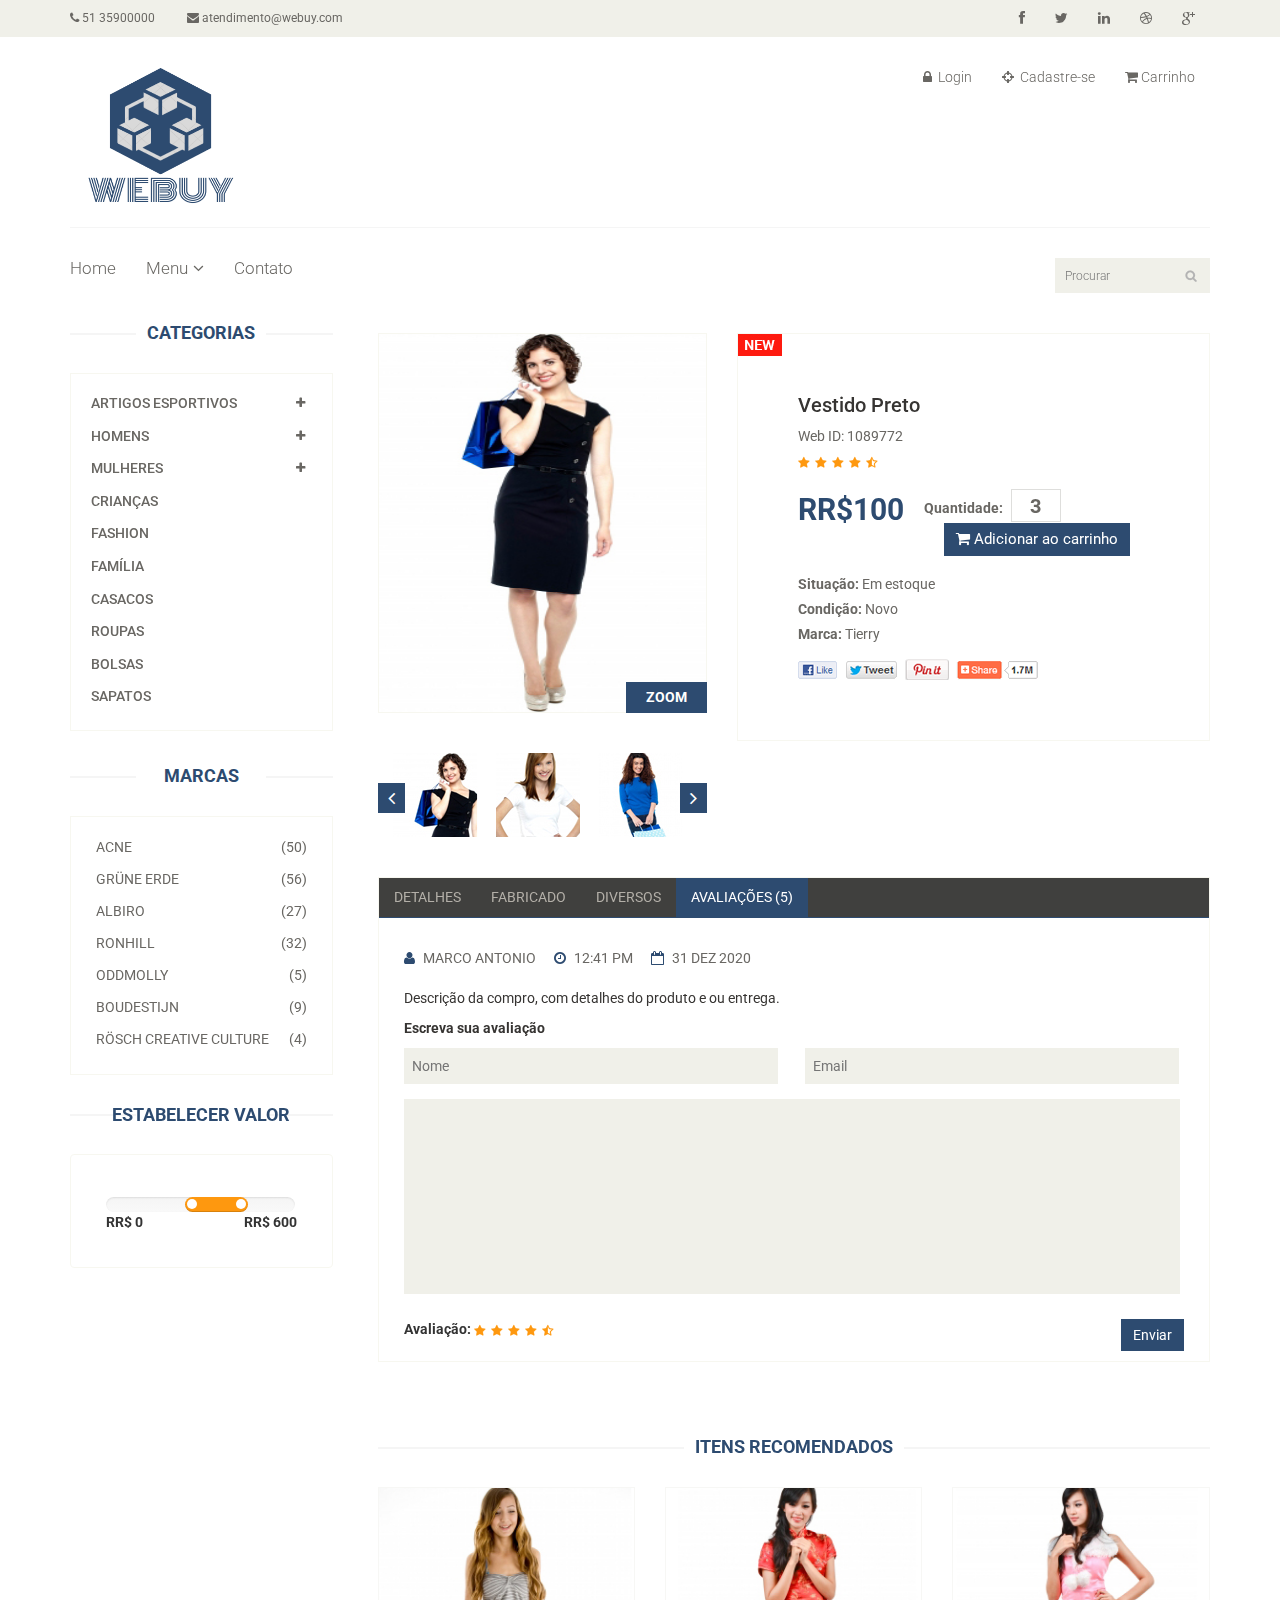
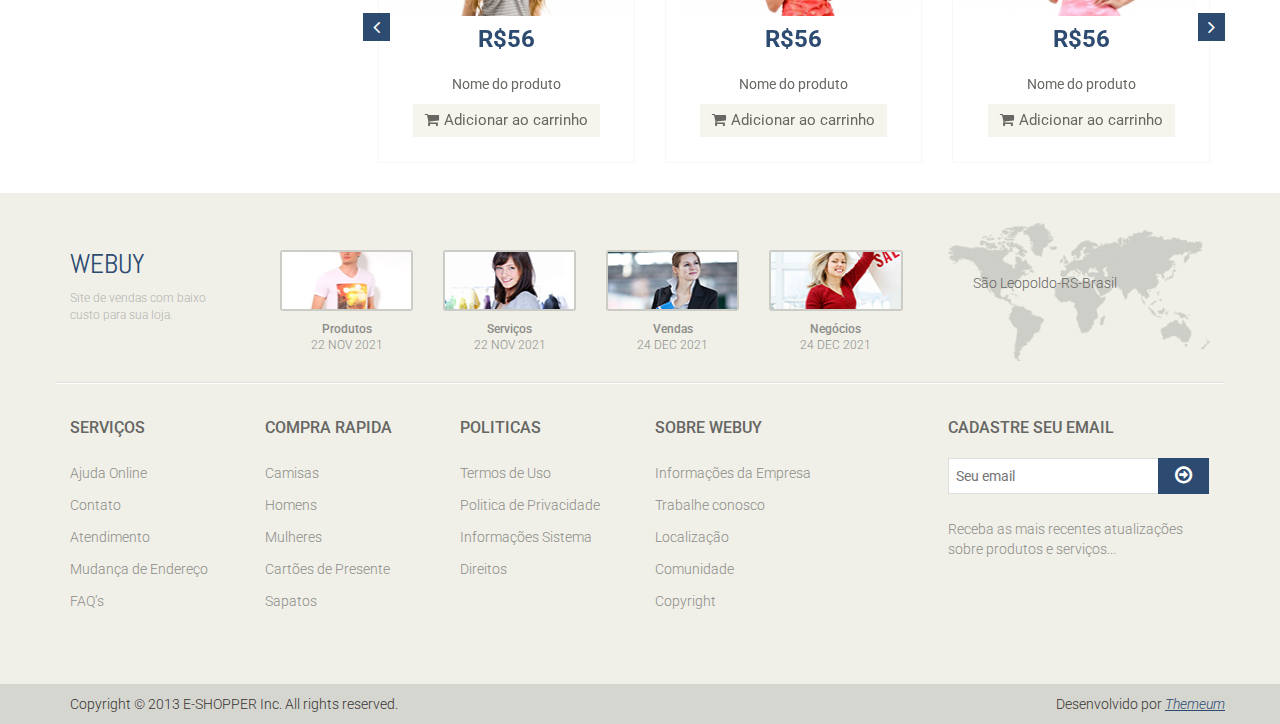
<file: produtos_detalhes.html>
<!DOCTYPE html>
<html lang="pt-br">
<head>
    <meta charset="utf-8">
    <meta name="viewport" content="width=device-width, initial-scale=1.0">
    <title>Detalhes do Produto | Webuy</title>
    <link href="css/bootstrap.min.css" rel="stylesheet">
    <link href="css/font-awesome.min.css" rel="stylesheet">
    <link href="css/prettyPhoto.css" rel="stylesheet">
    <link href="css/price-range.css" rel="stylesheet">
    <link href="css/animate.css" rel="stylesheet">
	<link href="css/main.css" rel="stylesheet">
	<link href="css/responsive.css" rel="stylesheet">
    <link rel="shortcut icon" href="images/ico/favicon.ico">
    <link rel="apple-touch-icon-precomposed" sizes="144x144" href="images/ico/apple-touch-icon-144-precomposed.png">
    <link rel="apple-touch-icon-precomposed" sizes="114x114" href="images/ico/apple-touch-icon-114-precomposed.png">
    <link rel="apple-touch-icon-precomposed" sizes="72x72" href="images/ico/apple-touch-icon-72-precomposed.png">
    <link rel="apple-touch-icon-precomposed" href="images/ico/apple-touch-icon-57-precomposed.png">
</head><!--/head-->

<body>
	<header id="header"><!--header-->
		<div class="header_top"><!--header_topo-->
			<div class="container">
				<div class="row">
					<div class="col-sm-6">
						<div class="contactinfo">
							<ul class="nav nav-pills">
								<li><a href="#"><i class="fa fa-phone"></i> 51 35900000</a></li>
								<li><a href="#"><i class="fa fa-envelope"></i> atendimento@webuy.com</a></li>
							</ul>
						</div>
					</div>
					<div class="col-sm-6">
						<div class="social-icons pull-right">
							<ul class="nav navbar-nav">
								<li><a href=""><i class="fa fa-facebook"></i></a></li>
								<li><a href=""><i class="fa fa-twitter"></i></a></li>
								<li><a href=""><i class="fa fa-linkedin"></i></a></li>
								<li><a href=""><i class="fa fa-dribbble"></i></a></li>
								<li><a href=""><i class="fa fa-google-plus"></i></a></li>
							</ul>
						</div>
					</div>
				</div>
			</div>
		</div><!--/header_topo-->
		
		<div class="header-middle"><!--header-meio-->
			<div class="container">
				<div class="row">
					<div class="col-md-4 clearfix">
						<div class="logo pull-left">
							<a href="index.html"><img src="images/home/logo.png" alt="" width="150" height="150"/></a>
						</div>						
					</div>
					<div class="col-md-8 clearfix">
						<div class="shop-menu clearfix pull-right">
							<ul class="nav navbar-nav">
								<li><a href="login.html"><i class="fa fa-lock"></i> Login</a></li>
								<li><a href="cadastro.html"><i class="fa fa-crosshairs"></i> Cadastre-se</a></li>
								<li><a href="carrinho.html"><i class="fa fa-shopping-cart"></i>Carrinho</a></li>
							</ul>
						</div>
					</div>
				</div>
			</div>
		</div><!--/header-meio-->
	
		<div class="header-bottom"><!--header-bottom-->
			<div class="container">
				<div class="row">
					<div class="col-sm-9">						
						<div class="mainmenu pull-left">
							<ul class="nav navbar-nav collapse navbar-collapse">
								<li><a href="index.html">Home</a></li>
								<li class="dropdown"><a href="#">Menu<i class="fa fa-angle-down"></i></a>
                                    <ul role="menu" class="sub-menu">
                                        <li><a href="produtos.html">Produtos</a></li>
										<li><a href="produtos_detalhes.html">Detalhes produtos</a></li> 
										<li><a href="cadastro.html">Cadastro</a></li> 
										<li><a href="carrinho.html">Carrinho</a></li> 
										<li><a href="login.html">Login</a></li> 
                                    </ul>
                                </li> 
								<li><a href="contato.html">Contato</a></li>
							</ul>
						</div>
					</div>
					<div class="col-sm-3">
						<div class="search_box pull-right">
							<input type="text" placeholder="Procurar"/>
						</div>
					</div>
				</div>
			</div>
		</div><!--/header-bottom-->
	</header><!--/header-->
	
	<section>
		<div class="container">
			<div class="row">
				<div class="col-sm-3">
					<div class="left-sidebar">
						<h2>Categorias</h2>
						<div class="panel-group category-products" id="accordian"><!--categoria-produtos-->
							<div class="panel panel-default">
								<div class="panel-heading">
									<h4 class="panel-title">
										<a data-toggle="collapse" data-parent="#accordian" href="#sportswear">
											<span class="badge pull-right"><i class="fa fa-plus"></i></span>
											Artigos esportivos
										</a>
									</h4>
								</div>
								<div id="sportswear" class="panel-collapse collapse">
									<div class="panel-body">
										<ul>
											<li><a href="">Nike </a></li>
											<li><a href="">Under Armour </a></li>
											<li><a href="">Adidas </a></li>
											<li><a href="">Puma</a></li>
											<li><a href="">ASICS </a></li>
										</ul>
									</div>
								</div>
							</div>
							<div class="panel panel-default">
								<div class="panel-heading">
									<h4 class="panel-title">
										<a data-toggle="collapse" data-parent="#accordian" href="#mens">
											<span class="badge pull-right"><i class="fa fa-plus"></i></span>
											Homens
										</a>
									</h4>
								</div>
								<div id="mens" class="panel-collapse collapse">
									<div class="panel-body">
										<ul>
											<li><a href="">Fendi</a></li>
											<li><a href="">Guess</a></li>
											<li><a href="">Valentino</a></li>
											<li><a href="">Dior</a></li>
											<li><a href="">Versace</a></li>
											<li><a href="">Armani</a></li>
											<li><a href="">Prada</a></li>
											<li><a href="">Dolce and Gabbana</a></li>
											<li><a href="">Chanel</a></li>
											<li><a href="">Gucci</a></li>
										</ul>
									</div>
								</div>
							</div>
							
							<div class="panel panel-default">
								<div class="panel-heading">
									<h4 class="panel-title">
										<a data-toggle="collapse" data-parent="#accordian" href="#womens">
											<span class="badge pull-right"><i class="fa fa-plus"></i></span>
											Mulheres
										</a>
									</h4>
								</div>
								<div id="womens" class="panel-collapse collapse">
									<div class="panel-body">
										<ul>
											<li><a href="">Fendi</a></li>
											<li><a href="">Guess</a></li>
											<li><a href="">Valentino</a></li>
											<li><a href="">Dior</a></li>
											<li><a href="">Versace</a></li>
										</ul>
									</div>
								</div>
							</div>
							<div class="panel panel-default">
								<div class="panel-heading">
									<h4 class="panel-title"><a href="#">Crianças</a></h4>
								</div>
							</div>
							<div class="panel panel-default">
								<div class="panel-heading">
									<h4 class="panel-title"><a href="#">Fashion</a></h4>
								</div>
							</div>
							<div class="panel panel-default">
								<div class="panel-heading">
									<h4 class="panel-title"><a href="#">Família</a></h4>
								</div>
							</div>
							<div class="panel panel-default">
								<div class="panel-heading">
									<h4 class="panel-title"><a href="#">Casacos</a></h4>
								</div>
							</div>
							<div class="panel panel-default">
								<div class="panel-heading">
									<h4 class="panel-title"><a href="#">Roupas</a></h4>
								</div>
							</div>
							<div class="panel panel-default">
								<div class="panel-heading">
									<h4 class="panel-title"><a href="#">Bolsas</a></h4>
								</div>
							</div>
							<div class="panel panel-default">
								<div class="panel-heading">
									<h4 class="panel-title"><a href="#">Sapatos</a></h4>
								</div>
							</div>
						</div><!--/categoria-produtos-->
					
						<div class="brands_products"><!--marcas_produtos-->
							<h2>Marcas</h2>
							<div class="brands-name">
								<ul class="nav nav-pills nav-stacked">
									<li><a href=""> <span class="pull-right">(50)</span>Acne</a></li>
									<li><a href=""> <span class="pull-right">(56)</span>Grüne Erde</a></li>
									<li><a href=""> <span class="pull-right">(27)</span>Albiro</a></li>
									<li><a href=""> <span class="pull-right">(32)</span>Ronhill</a></li>
									<li><a href=""> <span class="pull-right">(5)</span>Oddmolly</a></li>
									<li><a href=""> <span class="pull-right">(9)</span>Boudestijn</a></li>
									<li><a href=""> <span class="pull-right">(4)</span>Rösch creative culture</a></li>
								</ul>
							</div>
						</div><!--/marcas_produtos-->
						
						<div class="price-range"><!--estabelecer-valor-->
							<h2>Estabelecer Valor</h2>
							<div class="well">
								 <input type="text" class="span2" value="" data-slider-min="0" data-slider-max="600" data-slider-step="5" data-slider-value="[250,450]" id="sl2" ><br />
								 <b>RR$ 0</b> <b class="pull-right">RR$ 600</b>
							</div>
						</div><!--/estabelecer-valor-->
					</div>
				</div>
				
				<div class="col-sm-9 padding-right">
					<div class="product-details"><!--detalhes-produto-->
						<div class="col-sm-5">
							<div class="view-product">
								<img src="images/product-details/1.jpg" alt="" />
								<h3>ZOOM</h3>
							</div>
							<div id="similar-product" class="carousel slide" data-ride="carousel">
								
								  <!-- Wrapper slides -->
								    <div class="carousel-inner">
										<div class="item active">
										  <a href=""><img src="images/product-details/similar1.jpg" alt=""></a>
										  <a href=""><img src="images/product-details/similar2.jpg" alt=""></a>
										  <a href=""><img src="images/product-details/similar3.jpg" alt=""></a>
										</div>
										<div class="item">
										  <a href=""><img src="images/product-details/similar1.jpg" alt=""></a>
										  <a href=""><img src="images/product-details/similar2.jpg" alt=""></a>
										  <a href=""><img src="images/product-details/similar3.jpg" alt=""></a>
										</div>
										<div class="item">
										  <a href=""><img src="images/product-details/similar1.jpg" alt=""></a>
										  <a href=""><img src="images/product-details/similar2.jpg" alt=""></a>
										  <a href=""><img src="images/product-details/similar3.jpg" alt=""></a>
										</div>
										
									</div>

								  <!-- Controles -->
								  <a class="left item-control" href="#similar-product" data-slide="prev">
									<i class="fa fa-angle-left"></i>
								  </a>
								  <a class="right item-control" href="#similar-product" data-slide="next">
									<i class="fa fa-angle-right"></i>
								  </a>
							</div>

						</div>
						<div class="col-sm-7">
							<div class="product-information"><!--/informação-produtos-->
								<img src="images/product-details/new.jpg" class="newarrival" alt="" />
								<h2>Vestido Preto </h2>
								<p>Web ID: 1089772</p>
								<img src="images/product-details/rating.png" alt="" />
								<span>
									<span>RR$100</span>
									<label>Quantidade:</label>
									<input type="text" value="3" />
									<button type="button" class="btn btn-fefault cart">
										<i class="fa fa-shopping-cart"></i>
										Adicionar ao carrinho
									</button>
								</span>
								<p><b>Situação:</b> Em estoque</p>
								<p><b>Condição:</b> Novo</p>
								<p><b>Marca:</b> Tierry</p>
								<a href=""><img src="images/product-details/share.png" class="share img-responsive"  alt="" /></a>
							</div><!--/informação-produtos-->
						</div>
					</div><!--/produtos-detalhes-->
					
					<div class="category-tab shop-details-tab"><!--categoria-tab-->
						<div class="col-sm-12">
							<ul class="nav nav-tabs">
								<li><a href="#details" data-toggle="tab">Detalhes</a></li>
								<li><a href="#companyprofile" data-toggle="tab">Fabricado</a></li>
								<li><a href="#tag" data-toggle="tab">Diversos</a></li>
								<li class="active"><a href="#reviews" data-toggle="tab">Avaliações (5)</a></li>
							</ul>
						</div>
						<div class="tab-content">
							<div class="tab-pane fade" id="details" >
								<div class="col-sm-3">
									<div class="product-image-wrapper">
										<div class="single-products">
											<div class="productinfo text-center">
												<img src="images/home/gallery1.jpg" alt="" />
												<h2>R$56</h2>
												<p>Nome do produto</p>
												<button type="button" class="btn btn-default add-to-cart"><i class="fa fa-shopping-cart"></i>Adicionar ao carrinho</button>
											</div>
										</div>
									</div>
								</div>
								<div class="col-sm-3">
									<div class="product-image-wrapper">
										<div class="single-products">
											<div class="productinfo text-center">
												<img src="images/home/gallery2.jpg" alt="" />
												<h2>R$56</h2>
												<p>Nome do produto</p>
												<button type="button" class="btn btn-default add-to-cart"><i class="fa fa-shopping-cart"></i>Adicionar ao carrinho</button>
											</div>
										</div>
									</div>
								</div>
								<div class="col-sm-3">
									<div class="product-image-wrapper">
										<div class="single-products">
											<div class="productinfo text-center">
												<img src="images/home/gallery3.jpg" alt="" />
												<h2>R$56</h2>
												<p>Nome do produto</p>
												<button type="button" class="btn btn-default add-to-cart"><i class="fa fa-shopping-cart"></i>Adicionar ao carrinho</button>
											</div>
										</div>
									</div>
								</div>
								<div class="col-sm-3">
									<div class="product-image-wrapper">
										<div class="single-products">
											<div class="productinfo text-center">
												<img src="images/home/gallery4.jpg" alt="" />
												<h2>R$56</h2>
												<p>Nome do produto</p>
												<button type="button" class="btn btn-default add-to-cart"><i class="fa fa-shopping-cart"></i>Adicionar ao carrinho</button>
											</div>
										</div>
									</div>
								</div>
							</div>
							
							<div class="tab-pane fade" id="companyprofile" >
								<div class="col-sm-3">
									<div class="product-image-wrapper">
										<div class="single-products">
											<div class="productinfo text-center">
												<img src="images/home/gallery1.jpg" alt="" />
												<h2>R$56</h2>
												<p>Nome do produto</p>
												<button type="button" class="btn btn-default add-to-cart"><i class="fa fa-shopping-cart"></i>Adicionar ao carrinho</button>
											</div>
										</div>
									</div>
								</div>
								<div class="col-sm-3">
									<div class="product-image-wrapper">
										<div class="single-products">
											<div class="productinfo text-center">
												<img src="images/home/gallery3.jpg" alt="" />
												<h2>R$56</h2>
												<p>Nome do produto</p>
												<button type="button" class="btn btn-default add-to-cart"><i class="fa fa-shopping-cart"></i>Adicionar ao carrinho</button>
											</div>
										</div>
									</div>
								</div>
								<div class="col-sm-3">
									<div class="product-image-wrapper">
										<div class="single-products">
											<div class="productinfo text-center">
												<img src="images/home/gallery2.jpg" alt="" />
												<h2>R$56</h2>
												<p>Nome do produto</p>
												<button type="button" class="btn btn-default add-to-cart"><i class="fa fa-shopping-cart"></i>Adicionar ao carrinho</button>
											</div>
										</div>
									</div>
								</div>
								<div class="col-sm-3">
									<div class="product-image-wrapper">
										<div class="single-products">
											<div class="productinfo text-center">
												<img src="images/home/gallery4.jpg" alt="" />
												<h2>R$56</h2>
												<p>Nome do produto</p>
												<button type="button" class="btn btn-default add-to-cart"><i class="fa fa-shopping-cart"></i>Adicionar ao carrinho</button>
											</div>
										</div>
									</div>
								</div>
							</div>
							
							<div class="tab-pane fade" id="tag" >
								<div class="col-sm-3">
									<div class="product-image-wrapper">
										<div class="single-products">
											<div class="productinfo text-center">
												<img src="images/home/gallery1.jpg" alt="" />
												<h2>R$56</h2>
												<p>Nome do produto</p>
												<button type="button" class="btn btn-default add-to-cart"><i class="fa fa-shopping-cart"></i>Adicionar ao carrinho</button>
											</div>
										</div>
									</div>
								</div>
								<div class="col-sm-3">
									<div class="product-image-wrapper">
										<div class="single-products">
											<div class="productinfo text-center">
												<img src="images/home/gallery2.jpg" alt="" />
												<h2>R$56</h2>
												<p>Nome do produto</p>
												<button type="button" class="btn btn-default add-to-cart"><i class="fa fa-shopping-cart"></i>Adicionar ao carrinho</button>
											</div>
										</div>
									</div>
								</div>
								<div class="col-sm-3">
									<div class="product-image-wrapper">
										<div class="single-products">
											<div class="productinfo text-center">
												<img src="images/home/gallery3.jpg" alt="" />
												<h2>R$56</h2>
												<p>Nome do produto</p>
												<button type="button" class="btn btn-default add-to-cart"><i class="fa fa-shopping-cart"></i>Adicionar ao carrinho</button>
											</div>
										</div>
									</div>
								</div>
								<div class="col-sm-3">
									<div class="product-image-wrapper">
										<div class="single-products">
											<div class="productinfo text-center">
												<img src="images/home/gallery4.jpg" alt="" />
												<h2>R$56</h2>
												<p>Nome do produto</p>
												<button type="button" class="btn btn-default add-to-cart"><i class="fa fa-shopping-cart"></i>Adicionar ao carrinho</button>
											</div>
										</div>
									</div>
								</div>
							</div>
							
							<div class="tab-pane fade active in" id="reviews" >
								<div class="col-sm-12">
									<ul>
										<li><a href=""><i class="fa fa-user"></i>Marco Antonio</a></li>
										<li><a href=""><i class="fa fa-clock-o"></i>12:41 PM</a></li>
										<li><a href=""><i class="fa fa-calendar-o"></i>31 DEz 2020</a></li>
									</ul>
									<p>Descrição da compro, com detalhes do produto e ou entrega.</p>
									<p><b>Escreva sua avaliação</b></p>
									
									<form action="#">
										<span>
											<input type="text" placeholder="Nome"/>
											<input type="email" placeholder="Email"/>
										</span>
										<textarea name="" ></textarea>
										<b>Avaliação: </b> <img src="images/product-details/rating.png" alt="" />
										<button type="button" class="btn btn-default pull-right">
											Enviar
										</button>
									</form>
								</div>
							</div>
							
						</div>
					</div><!--/categoria-tab-->
					
					<div class="recommended_items"><!--itens-recomendados-->
						<h2 class="title text-center">Itens Recomendados</h2>
						
						<div id="recommended-item-carousel" class="carousel slide" data-ride="carousel">
							<div class="carousel-inner">
								<div class="item active">	
									<div class="col-sm-4">
										<div class="product-image-wrapper">
											<div class="single-products">
												<div class="productinfo text-center">
													<img src="images/home/recommend1.jpg" alt="" />
													<h2>R$56</h2>
													<p>Nome do produto</p>
													<button type="button" class="btn btn-default add-to-cart"><i class="fa fa-shopping-cart"></i>Adicionar ao carrinho</button>
												</div>
											</div>
										</div>
									</div>
									<div class="col-sm-4">
										<div class="product-image-wrapper">
											<div class="single-products">
												<div class="productinfo text-center">
													<img src="images/home/recommend2.jpg" alt="" />
													<h2>R$56</h2>
													<p>Nome do produto</p>
													<button type="button" class="btn btn-default add-to-cart"><i class="fa fa-shopping-cart"></i>Adicionar ao carrinho</button>
												</div>
											</div>
										</div>
									</div>
									<div class="col-sm-4">
										<div class="product-image-wrapper">
											<div class="single-products">
												<div class="productinfo text-center">
													<img src="images/home/recommend3.jpg" alt="" />
													<h2>R$56</h2>
													<p>Nome do produto</p>
													<button type="button" class="btn btn-default add-to-cart"><i class="fa fa-shopping-cart"></i>Adicionar ao carrinho</button>
												</div>
											</div>
										</div>
									</div>
								</div>
								<div class="item">	
									<div class="col-sm-4">
										<div class="product-image-wrapper">
											<div class="single-products">
												<div class="productinfo text-center">
													<img src="images/home/recommend1.jpg" alt="" />
													<h2>R$56</h2>
													<p>Nome do produto</p>
													<button type="button" class="btn btn-default add-to-cart"><i class="fa fa-shopping-cart"></i>Adicionar ao carrinho</button>
												</div>
											</div>
										</div>
									</div>
									<div class="col-sm-4">
										<div class="product-image-wrapper">
											<div class="single-products">
												<div class="productinfo text-center">
													<img src="images/home/recommend2.jpg" alt="" />
													<h2>R$56</h2>
													<p>Nome do produto</p>
													<button type="button" class="btn btn-default add-to-cart"><i class="fa fa-shopping-cart"></i>Adicionar ao carrinho</button>
												</div>
											</div>
										</div>
									</div>
									<div class="col-sm-4">
										<div class="product-image-wrapper">
											<div class="single-products">
												<div class="productinfo text-center">
													<img src="images/home/recommend3.jpg" alt="" />
													<h2>R$56</h2>
													<p>Nome do produto</p>
													<button type="button" class="btn btn-default add-to-cart"><i class="fa fa-shopping-cart"></i>Adicionar ao carrinho</button>
												</div>
											</div>
										</div>
									</div>
								</div>
							</div>
							 <a class="left recommended-item-control" href="#recommended-item-carousel" data-slide="prev">
								<i class="fa fa-angle-left"></i>
							  </a>
							  <a class="right recommended-item-control" href="#recommended-item-carousel" data-slide="next">
								<i class="fa fa-angle-right"></i>
							  </a>			
						</div>
					</div><!--/itens-recomendados-->
					
				</div>
			</div>
		</div>
	</section>
	
	<footer id="footer"><!--Footer-->
		<div class="footer-top">
			<div class="container">
				<div class="row">
					<div class="col-sm-2">
						<div class="companyinfo">
							<h2><span>Webuy</span></h2>
							<p>Site de vendas com baixo custo para sua loja.</p>
						</div>
					</div>
					<div class="col-sm-7">
						<div class="col-sm-3">
							<div class="video-gallery text-center">
								<a href="#">
									<div class="iframe-img">
										<img src="images/home/iframe1.png" alt="" />
									</div>
									<div class="overlay-icon">
										<i class="fa fa-play-circle-o"></i>
									</div>
								</a>
								<p>Produtos</p>
								<h2>22 NOV 2021</h2>
							</div>
						</div>
						
						<div class="col-sm-3">
							<div class="video-gallery text-center">
								<a href="#">
									<div class="iframe-img">
										<img src="images/home/iframe2.png" alt="" />
									</div>
									<div class="overlay-icon">
										<i class="fa fa-play-circle-o"></i>
									</div>
								</a>
								<p>Serviços</p>
								<h2>22 NOV 2021</h2>
							</div>
						</div>
						
						<div class="col-sm-3">
							<div class="video-gallery text-center">
								<a href="#">
									<div class="iframe-img">
										<img src="images/home/iframe3.png" alt="" />
									</div>
									<div class="overlay-icon">
										<i class="fa fa-play-circle-o"></i>
									</div>
								</a>
								<p>Vendas</p>
								<h2>24 DEC 2021</h2>
							</div>
						</div>
						
						<div class="col-sm-3">
							<div class="video-gallery text-center">
								<a href="#">
									<div class="iframe-img">
										<img src="images/home/iframe4.png" alt="" />
									</div>
									<div class="overlay-icon">
										<i class="fa fa-play-circle-o"></i>
									</div>
								</a>
								<p>Negócios</p>
								<h2>24 DEC 2021</h2>
							</div>
						</div>
					</div>
					<div class="col-sm-3">
						<div class="address">
							<img src="images/home/map.png" alt="" />
							<p>São Leopoldo-RS-Brasil</p>
						</div>
					</div>
				</div>
			</div>
		</div>
		
		<div class="footer-widget">
			<div class="container">
				<div class="row">
					<div class="col-sm-2">
						<div class="single-widget">
							<h2>Serviços</h2>
							<ul class="nav nav-pills nav-stacked">
								<li><a href="#">Ajuda Online</a></li>
								<li><a href="#">Contato</a></li>
								<li><a href="#">Atendimento</a></li>
								<li><a href="#">Mudança de Endereço</a></li>
								<li><a href="#">FAQ’s</a></li>
							</ul>
						</div>
					</div>
					<div class="col-sm-2">
						<div class="single-widget">
							<h2>Compra Rapida</h2>
							<ul class="nav nav-pills nav-stacked">
								<li><a href="#">Camisas</a></li>
								<li><a href="#">Homens</a></li>
								<li><a href="#">Mulheres</a></li>
								<li><a href="#">Cartões de Presente</a></li>
								<li><a href="#">Sapatos</a></li>
							</ul>
						</div>
					</div>
					<div class="col-sm-2">
						<div class="single-widget">
							<h2>Politicas</h2>
							<ul class="nav nav-pills nav-stacked">
								<li><a href="#">Termos de Uso</a></li>
								<li><a href="#">Politica de Privacidade</a></li>
								<li><a href="#">Informações Sistema</a></li>
								<li><a href="#">Direitos</a></li>
							</ul>
						</div>
					</div>
					<div class="col-sm-2">
						<div class="single-widget">
							<h2>Sobre Webuy</h2>
							<ul class="nav nav-pills nav-stacked">
								<li><a href="#">Informações da Empresa</a></li>
								<li><a href="#">Trabalhe conosco</a></li>
								<li><a href="#">Localização</a></li>
								<li><a href="#">Comunidade</a></li>
								<li><a href="#">Copyright</a></li>
							</ul>
						</div>
					</div>
					<div class="col-sm-3 col-sm-offset-1">
						<div class="single-widget">
							<h2>Cadastre seu email</h2>
							<form action="#" class="searchform">
								<input type="text" placeholder="Seu email" />
								<button type="submit" class="btn btn-default"><i class="fa fa-arrow-circle-o-right"></i></button>
								<p>Receba as mais recentes atualizações<br />sobre produtos e serviços...</p>
							</form>
						</div>
					</div>
					
				</div>
			</div>
		</div>
					
				</div>
			</div>
		</div>
		
		<div class="footer-bottom">
			<div class="container">
				<div class="row">
					<p class="pull-left">Copyright © 2013 E-SHOPPER Inc. All rights reserved.</p>
					<p class="pull-right">Desenvolvido por <span><a target="_blank" href="http://www.themeum.com">Themeum</a></span></p>
				</div>
			</div>
		</div>
		
	</footer><!--/Footer-->
	

  
    <script src="js/jquery.js"></script>
	<script src="js/price-range.js"></script>
    <script src="js/jquery.scrollUp.min.js"></script>
	<script src="js/bootstrap.min.js"></script>
    <script src="js/jquery.prettyPhoto.js"></script>
    <script src="js/main.js"></script>
</body>
</html>
</file>
<file: css/prettyPhoto.css>
div.pp_default .pp_top,div.pp_default .pp_top .pp_middle,div.pp_default .pp_top .pp_left,div.pp_default .pp_top .pp_right,div.pp_default .pp_bottom,div.pp_default .pp_bottom .pp_left,div.pp_default .pp_bottom .pp_middle,div.pp_default .pp_bottom .pp_right{height:13px}
div.pp_default .pp_top .pp_left{background:url(../images/prettyPhoto/default/sprite.png) -78px -93px no-repeat}
div.pp_default .pp_top .pp_middle{background:url(../images/prettyPhoto/default/sprite_x.png) top left repeat-x}
div.pp_default .pp_top .pp_right{background:url(../images/prettyPhoto/default/sprite.png) -112px -93px no-repeat}
div.pp_default .pp_content .ppt{color:#f8f8f8}
div.pp_default .pp_content_container .pp_left{background:url(../images/prettyPhoto/default/sprite_y.png) -7px 0 repeat-y;padding-left:13px}
div.pp_default .pp_content_container .pp_right{background:url(../images/prettyPhoto/default/sprite_y.png) top right repeat-y;padding-right:13px}
div.pp_default .pp_next:hover{background:url(../images/prettyPhoto/default/sprite_next.png) center right no-repeat;cursor:pointer}
div.pp_default .pp_previous:hover{background:url(../images/prettyPhoto/default/sprite_prev.png) center left no-repeat;cursor:pointer}
div.pp_default .pp_expand{background:url(../images/prettyPhoto/default/sprite.png) 0 -29px no-repeat;cursor:pointer;width:28px;height:28px}
div.pp_default .pp_expand:hover{background:url(../images/prettyPhoto/default/sprite.png) 0 -56px no-repeat;cursor:pointer}
div.pp_default .pp_contract{background:url(../images/prettyPhoto/default/sprite.png) 0 -84px no-repeat;cursor:pointer;width:28px;height:28px}
div.pp_default .pp_contract:hover{background:url(../images/prettyPhoto/default/sprite.png) 0 -113px no-repeat;cursor:pointer}
div.pp_default .pp_close{width:30px;height:30px;background:url(../images/prettyPhoto/default/sprite.png) 2px 1px no-repeat;cursor:pointer}
div.pp_default .pp_gallery ul li a{background:url(../images/prettyPhoto/default/default_thumb.png) center center #f8f8f8;border:1px solid #aaa}
div.pp_default .pp_social{margin-top:7px}
div.pp_default .pp_gallery a.pp_arrow_previous,div.pp_default .pp_gallery a.pp_arrow_next{position:static;left:auto}
div.pp_default .pp_nav .pp_play,div.pp_default .pp_nav .pp_pause{background:url(../images/prettyPhoto/default/sprite.png) -51px 1px no-repeat;height:30px;width:30px}
div.pp_default .pp_nav .pp_pause{background-position:-51px -29px}
div.pp_default a.pp_arrow_previous,div.pp_default a.pp_arrow_next{background:url(../images/prettyPhoto/default/sprite.png) -31px -3px no-repeat;height:20px;width:20px;margin:4px 0 0}
div.pp_default a.pp_arrow_next{left:52px;background-position:-82px -3px}
div.pp_default .pp_content_container .pp_details{margin-top:5px}
div.pp_default .pp_nav{clear:none;height:30px;width:110px;position:relative}
div.pp_default .pp_nav .currentTextHolder{font-family:Georgia;font-style:italic;color:#999;font-size:11px;left:75px;line-height:25px;position:absolute;top:2px;margin:0;padding:0 0 0 10px}
div.pp_default .pp_close:hover,div.pp_default .pp_nav .pp_play:hover,div.pp_default .pp_nav .pp_pause:hover,div.pp_default .pp_arrow_next:hover,div.pp_default .pp_arrow_previous:hover{opacity:0.7}
div.pp_default .pp_description{font-size:11px;font-weight:700;line-height:14px;margin:5px 50px 5px 0}
div.pp_default .pp_bottom .pp_left{background:url(../images/prettyPhoto/default/sprite.png) -78px -127px no-repeat}
div.pp_default .pp_bottom .pp_middle{background:url(../images/prettyPhoto/default/sprite_x.png) bottom left repeat-x}
div.pp_default .pp_bottom .pp_right{background:url(../images/prettyPhoto/default/sprite.png) -112px -127px no-repeat}
div.pp_default .pp_loaderIcon{background:url(../images/prettyPhoto/default/loader.gif) center center no-repeat}
div.light_rounded .pp_top .pp_left{background:url(../images/prettyPhoto/light_rounded/sprite.png) -88px -53px no-repeat}
div.light_rounded .pp_top .pp_right{background:url(../images/prettyPhoto/light_rounded/sprite.png) -110px -53px no-repeat}
div.light_rounded .pp_next:hover{background:url(../images/prettyPhoto/light_rounded/btnNext.png) center right no-repeat;cursor:pointer}
div.light_rounded .pp_previous:hover{background:url(../images/prettyPhoto/light_rounded/btnPrevious.png) center left no-repeat;cursor:pointer}
div.light_rounded .pp_expand{background:url(../images/prettyPhoto/light_rounded/sprite.png) -31px -26px no-repeat;cursor:pointer}
div.light_rounded .pp_expand:hover{background:url(../images/prettyPhoto/light_rounded/sprite.png) -31px -47px no-repeat;cursor:pointer}
div.light_rounded .pp_contract{background:url(../images/prettyPhoto/light_rounded/sprite.png) 0 -26px no-repeat;cursor:pointer}
div.light_rounded .pp_contract:hover{background:url(../images/prettyPhoto/light_rounded/sprite.png) 0 -47px no-repeat;cursor:pointer}
div.light_rounded .pp_close{width:75px;height:22px;background:url(../images/prettyPhoto/light_rounded/sprite.png) -1px -1px no-repeat;cursor:pointer}
div.light_rounded .pp_nav .pp_play{background:url(../images/prettyPhoto/light_rounded/sprite.png) -1px -100px no-repeat;height:15px;width:14px}
div.light_rounded .pp_nav .pp_pause{background:url(../images/prettyPhoto/light_rounded/sprite.png) -24px -100px no-repeat;height:15px;width:14px}
div.light_rounded .pp_arrow_previous{background:url(../images/prettyPhoto/light_rounded/sprite.png) 0 -71px no-repeat}
div.light_rounded .pp_arrow_next{background:url(../images/prettyPhoto/light_rounded/sprite.png) -22px -71px no-repeat}
div.light_rounded .pp_bottom .pp_left{background:url(../images/prettyPhoto/light_rounded/sprite.png) -88px -80px no-repeat}
div.light_rounded .pp_bottom .pp_right{background:url(../images/prettyPhoto/light_rounded/sprite.png) -110px -80px no-repeat}
div.dark_rounded .pp_top .pp_left{background:url(../images/prettyPhoto/dark_rounded/sprite.png) -88px -53px no-repeat}
div.dark_rounded .pp_top .pp_right{background:url(../images/prettyPhoto/dark_rounded/sprite.png) -110px -53px no-repeat}
div.dark_rounded .pp_content_container .pp_left{background:url(../images/prettyPhoto/dark_rounded/contentPattern.png) top left repeat-y}
div.dark_rounded .pp_content_container .pp_right{background:url(../images/prettyPhoto/dark_rounded/contentPattern.png) top right repeat-y}
div.dark_rounded .pp_next:hover{background:url(../images/prettyPhoto/dark_rounded/btnNext.png) center right no-repeat;cursor:pointer}
div.dark_rounded .pp_previous:hover{background:url(../images/prettyPhoto/dark_rounded/btnPrevious.png) center left no-repeat;cursor:pointer}
div.dark_rounded .pp_expand{background:url(../images/prettyPhoto/dark_rounded/sprite.png) -31px -26px no-repeat;cursor:pointer}
div.dark_rounded .pp_expand:hover{background:url(../images/prettyPhoto/dark_rounded/sprite.png) -31px -47px no-repeat;cursor:pointer}
div.dark_rounded .pp_contract{background:url(../images/prettyPhoto/dark_rounded/sprite.png) 0 -26px no-repeat;cursor:pointer}
div.dark_rounded .pp_contract:hover{background:url(../images/prettyPhoto/dark_rounded/sprite.png) 0 -47px no-repeat;cursor:pointer}
div.dark_rounded .pp_close{width:75px;height:22px;background:url(../images/prettyPhoto/dark_rounded/sprite.png) -1px -1px no-repeat;cursor:pointer}
div.dark_rounded .pp_description{margin-right:85px;color:#fff}
div.dark_rounded .pp_nav .pp_play{background:url(../images/prettyPhoto/dark_rounded/sprite.png) -1px -100px no-repeat;height:15px;width:14px}
div.dark_rounded .pp_nav .pp_pause{background:url(../images/prettyPhoto/dark_rounded/sprite.png) -24px -100px no-repeat;height:15px;width:14px}
div.dark_rounded .pp_arrow_previous{background:url(../images/prettyPhoto/dark_rounded/sprite.png) 0 -71px no-repeat}
div.dark_rounded .pp_arrow_next{background:url(../images/prettyPhoto/dark_rounded/sprite.png) -22px -71px no-repeat}
div.dark_rounded .pp_bottom .pp_left{background:url(../images/prettyPhoto/dark_rounded/sprite.png) -88px -80px no-repeat}
div.dark_rounded .pp_bottom .pp_right{background:url(../images/prettyPhoto/dark_rounded/sprite.png) -110px -80px no-repeat}
div.dark_rounded .pp_loaderIcon{background:url(../images/prettyPhoto/dark_rounded/loader.gif) center center no-repeat}
div.dark_square .pp_left,div.dark_square .pp_middle,div.dark_square .pp_right,div.dark_square .pp_content{background:#000}
div.dark_square .pp_description{color:#fff;margin:0 85px 0 0}
div.dark_square .pp_loaderIcon{background:url(../images/prettyPhoto/dark_square/loader.gif) center center no-repeat}
div.dark_square .pp_expand{background:url(../images/prettyPhoto/dark_square/sprite.png) -31px -26px no-repeat;cursor:pointer}
div.dark_square .pp_expand:hover{background:url(../images/prettyPhoto/dark_square/sprite.png) -31px -47px no-repeat;cursor:pointer}
div.dark_square .pp_contract{background:url(../images/prettyPhoto/dark_square/sprite.png) 0 -26px no-repeat;cursor:pointer}
div.dark_square .pp_contract:hover{background:url(../images/prettyPhoto/dark_square/sprite.png) 0 -47px no-repeat;cursor:pointer}
div.dark_square .pp_close{width:75px;height:22px;background:url(../images/prettyPhoto/dark_square/sprite.png) -1px -1px no-repeat;cursor:pointer}
div.dark_square .pp_nav{clear:none}
div.dark_square .pp_nav .pp_play{background:url(../images/prettyPhoto/dark_square/sprite.png) -1px -100px no-repeat;height:15px;width:14px}
div.dark_square .pp_nav .pp_pause{background:url(../images/prettyPhoto/dark_square/sprite.png) -24px -100px no-repeat;height:15px;width:14px}
div.dark_square .pp_arrow_previous{background:url(../images/prettyPhoto/dark_square/sprite.png) 0 -71px no-repeat}
div.dark_square .pp_arrow_next{background:url(../images/prettyPhoto/dark_square/sprite.png) -22px -71px no-repeat}
div.dark_square .pp_next:hover{background:url(../images/prettyPhoto/dark_square/btnNext.png) center right no-repeat;cursor:pointer}
div.dark_square .pp_previous:hover{background:url(../images/prettyPhoto/dark_square/btnPrevious.png) center left no-repeat;cursor:pointer}
div.light_square .pp_expand{background:url(../images/prettyPhoto/light_square/sprite.png) -31px -26px no-repeat;cursor:pointer}
div.light_square .pp_expand:hover{background:url(../images/prettyPhoto/light_square/sprite.png) -31px -47px no-repeat;cursor:pointer}
div.light_square .pp_contract{background:url(../images/prettyPhoto/light_square/sprite.png) 0 -26px no-repeat;cursor:pointer}
div.light_square .pp_contract:hover{background:url(../images/prettyPhoto/light_square/sprite.png) 0 -47px no-repeat;cursor:pointer}
div.light_square .pp_close{width:75px;height:22px;background:url(../images/prettyPhoto/light_square/sprite.png) -1px -1px no-repeat;cursor:pointer}
div.light_square .pp_nav .pp_play{background:url(../images/prettyPhoto/light_square/sprite.png) -1px -100px no-repeat;height:15px;width:14px}
div.light_square .pp_nav .pp_pause{background:url(../images/prettyPhoto/light_square/sprite.png) -24px -100px no-repeat;height:15px;width:14px}
div.light_square .pp_arrow_previous{background:url(../images/prettyPhoto/light_square/sprite.png) 0 -71px no-repeat}
div.light_square .pp_arrow_next{background:url(../images/prettyPhoto/light_square/sprite.png) -22px -71px no-repeat}
div.light_square .pp_next:hover{background:url(../images/prettyPhoto/light_square/btnNext.png) center right no-repeat;cursor:pointer}
div.light_square .pp_previous:hover{background:url(../images/prettyPhoto/light_square/btnPrevious.png) center left no-repeat;cursor:pointer}
div.facebook .pp_top .pp_left{background:url(../images/prettyPhoto/facebook/sprite.png) -88px -53px no-repeat}
div.facebook .pp_top .pp_middle{background:url(../images/prettyPhoto/facebook/contentPatternTop.png) top left repeat-x}
div.facebook .pp_top .pp_right{background:url(../images/prettyPhoto/facebook/sprite.png) -110px -53px no-repeat}
div.facebook .pp_content_container .pp_left{background:url(../images/prettyPhoto/facebook/contentPatternLeft.png) top left repeat-y}
div.facebook .pp_content_container .pp_right{background:url(../images/prettyPhoto/facebook/contentPatternRight.png) top right repeat-y}
div.facebook .pp_expand{background:url(../images/prettyPhoto/facebook/sprite.png) -31px -26px no-repeat;cursor:pointer}
div.facebook .pp_expand:hover{background:url(../images/prettyPhoto/facebook/sprite.png) -31px -47px no-repeat;cursor:pointer}
div.facebook .pp_contract{background:url(../images/prettyPhoto/facebook/sprite.png) 0 -26px no-repeat;cursor:pointer}
div.facebook .pp_contract:hover{background:url(../images/prettyPhoto/facebook/sprite.png) 0 -47px no-repeat;cursor:pointer}
div.facebook .pp_close{width:22px;height:22px;background:url(../images/prettyPhoto/facebook/sprite.png) -1px -1px no-repeat;cursor:pointer}
div.facebook .pp_description{margin:0 37px 0 0}
div.facebook .pp_loaderIcon{background:url(../images/prettyPhoto/facebook/loader.gif) center center no-repeat}
div.facebook .pp_arrow_previous{background:url(../images/prettyPhoto/facebook/sprite.png) 0 -71px no-repeat;height:22px;margin-top:0;width:22px}
div.facebook .pp_arrow_previous.disabled{background-position:0 -96px;cursor:default}
div.facebook .pp_arrow_next{background:url(../images/prettyPhoto/facebook/sprite.png) -32px -71px no-repeat;height:22px;margin-top:0;width:22px}
div.facebook .pp_arrow_next.disabled{background-position:-32px -96px;cursor:default}
div.facebook .pp_nav{margin-top:0}
div.facebook .pp_nav p{font-size:15px;padding:0 3px 0 4px}
div.facebook .pp_nav .pp_play{background:url(../images/prettyPhoto/facebook/sprite.png) -1px -123px no-repeat;height:22px;width:22px}
div.facebook .pp_nav .pp_pause{background:url(../images/prettyPhoto/facebook/sprite.png) -32px -123px no-repeat;height:22px;width:22px}
div.facebook .pp_next:hover{background:url(../images/prettyPhoto/facebook/btnNext.png) center right no-repeat;cursor:pointer}
div.facebook .pp_previous:hover{background:url(../images/prettyPhoto/facebook/btnPrevious.png) center left no-repeat;cursor:pointer}
div.facebook .pp_bottom .pp_left{background:url(../images/prettyPhoto/facebook/sprite.png) -88px -80px no-repeat}
div.facebook .pp_bottom .pp_middle{background:url(../images/prettyPhoto/facebook/contentPatternBottom.png) top left repeat-x}
div.facebook .pp_bottom .pp_right{background:url(../images/prettyPhoto/facebook/sprite.png) -110px -80px no-repeat}
div.pp_pic_holder a:focus{outline:none}
div.pp_overlay{background:#000;display:none;left:0;position:absolute;top:0;width:100%;z-index:9500}
div.pp_pic_holder{display:none;position:absolute;width:100px;z-index:10000}
.pp_content{height:40px;min-width:40px}
* html .pp_content{width:40px}
.pp_content_container{position:relative;text-align:left;width:100%}
.pp_content_container .pp_left{padding-left:20px}
.pp_content_container .pp_right{padding-right:20px}
.pp_content_container .pp_details{float:left;margin:10px 0 2px}
.pp_description{display:none;margin:0}
.pp_social{float:left;margin:0}
.pp_social .facebook{float:left;margin-left:5px;width:55px;overflow:hidden}
.pp_social .twitter{float:left}
.pp_nav{clear:right;float:left;margin:3px 10px 0 0}
.pp_nav p{float:left;white-space:nowrap;margin:2px 4px}
.pp_nav .pp_play,.pp_nav .pp_pause{float:left;margin-right:4px;text-indent:-10000px}
a.pp_arrow_previous,a.pp_arrow_next{display:block;float:left;height:15px;margin-top:3px;overflow:hidden;text-indent:-10000px;width:14px}
.pp_hoverContainer{position:absolute;top:0;width:100%;z-index:2000}
.pp_gallery{display:none;left:50%;margin-top:-50px;position:absolute;z-index:10000}
.pp_gallery div{float:left;overflow:hidden;position:relative}
.pp_gallery ul{float:left;height:35px;position:relative;white-space:nowrap;margin:0 0 0 5px;padding:0}
.pp_gallery ul a{border:1px rgba(0,0,0,0.5) solid;display:block;float:left;height:33px;overflow:hidden}
.pp_gallery ul a img{border:0}
.pp_gallery li{display:block;float:left;margin:0 5px 0 0;padding:0}
.pp_gallery li.default a{background:url(../images/prettyPhoto/facebook/default_thumbnail.gif) 0 0 no-repeat;display:block;height:33px;width:50px}
.pp_gallery .pp_arrow_previous,.pp_gallery .pp_arrow_next{margin-top:7px!important}
a.pp_next{background:url(../images/prettyPhoto/light_rounded/btnNext.png) 10000px 10000px no-repeat;display:block;float:right;height:100%;text-indent:-10000px;width:49%}
a.pp_previous{background:url(../images/prettyPhoto/light_rounded/btnNext.png) 10000px 10000px no-repeat;display:block;float:left;height:100%;text-indent:-10000px;width:49%}
a.pp_expand,a.pp_contract{cursor:pointer;display:none;height:20px;position:absolute;right:30px;text-indent:-10000px;top:10px;width:20px;z-index:20000}
a.pp_close{position:absolute;right:0;top:0;display:block;line-height:22px;text-indent:-10000px}
.pp_loaderIcon{display:block;height:24px;left:50%;position:absolute;top:50%;width:24px;margin:-12px 0 0 -12px}
#pp_full_res{line-height:1!important}
#pp_full_res .pp_inline{text-align:left}
#pp_full_res .pp_inline p{margin:0 0 15px}
div.ppt{color:#fff;display:none;font-size:17px;z-index:9999;margin:0 0 5px 15px}
div.pp_default .pp_content,div.light_rounded .pp_content{background-color:#fff}
div.pp_default #pp_full_res .pp_inline,div.light_rounded .pp_content .ppt,div.light_rounded #pp_full_res .pp_inline,div.light_square .pp_content .ppt,div.light_square #pp_full_res .pp_inline,div.facebook .pp_content .ppt,div.facebook #pp_full_res .pp_inline{color:#000}
div.pp_default .pp_gallery ul li a:hover,div.pp_default .pp_gallery ul li.selected a,.pp_gallery ul a:hover,.pp_gallery li.selected a{border-color:#fff}
div.pp_default .pp_details,div.light_rounded .pp_details,div.dark_rounded .pp_details,div.dark_square .pp_details,div.light_square .pp_details,div.facebook .pp_details{position:relative}
div.light_rounded .pp_top .pp_middle,div.light_rounded .pp_content_container .pp_left,div.light_rounded .pp_content_container .pp_right,div.light_rounded .pp_bottom .pp_middle,div.light_square .pp_left,div.light_square .pp_middle,div.light_square .pp_right,div.light_square .pp_content,div.facebook .pp_content{background:#fff}
div.light_rounded .pp_description,div.light_square .pp_description{margin-right:85px}
div.light_rounded .pp_gallery a.pp_arrow_previous,div.light_rounded .pp_gallery a.pp_arrow_next,div.dark_rounded .pp_gallery a.pp_arrow_previous,div.dark_rounded .pp_gallery a.pp_arrow_next,div.dark_square .pp_gallery a.pp_arrow_previous,div.dark_square .pp_gallery a.pp_arrow_next,div.light_square .pp_gallery a.pp_arrow_previous,div.light_square .pp_gallery a.pp_arrow_next{margin-top:12px!important}
div.light_rounded .pp_arrow_previous.disabled,div.dark_rounded .pp_arrow_previous.disabled,div.dark_square .pp_arrow_previous.disabled,div.light_square .pp_arrow_previous.disabled{background-position:0 -87px;cursor:default}
div.light_rounded .pp_arrow_next.disabled,div.dark_rounded .pp_arrow_next.disabled,div.dark_square .pp_arrow_next.disabled,div.light_square .pp_arrow_next.disabled{background-position:-22px -87px;cursor:default}
div.light_rounded .pp_loaderIcon,div.light_square .pp_loaderIcon{background:url(../images/prettyPhoto/light_rounded/loader.gif) center center no-repeat}
div.dark_rounded .pp_top .pp_middle,div.dark_rounded .pp_content,div.dark_rounded .pp_bottom .pp_middle{background:url(../images/prettyPhoto/dark_rounded/contentPattern.png) top left repeat}
div.dark_rounded .currentTextHolder,div.dark_square .currentTextHolder{color:#c4c4c4}
div.dark_rounded #pp_full_res .pp_inline,div.dark_square #pp_full_res .pp_inline{color:#fff}
.pp_top,.pp_bottom{height:20px;position:relative}
* html .pp_top,* html .pp_bottom{padding:0 20px}
.pp_top .pp_left,.pp_bottom .pp_left{height:20px;left:0;position:absolute;width:20px}
.pp_top .pp_middle,.pp_bottom .pp_middle{height:20px;left:20px;position:absolute;right:20px}
* html .pp_top .pp_middle,* html .pp_bottom .pp_middle{left:0;position:static}
.pp_top .pp_right,.pp_bottom .pp_right{height:20px;left:auto;position:absolute;right:0;top:0;width:20px}
.pp_fade,.pp_gallery li.default a img{display:none}
</file>
<file: css/main.css>
﻿/*************************
*******Typography******
**************************/

@import url(http://fonts.googleapis.com/css?family=Roboto:400,300,400italic,500,700,100);
@import url(http://fonts.googleapis.com/css?family=Open+Sans:400,800,300,600,700);
@import url(http://fonts.googleapis.com/css?family=Abel);
body {
    font-family: 'Roboto', sans-serif;
    position: relative;
    font-weight: 400px;
}

ul li {
    list-style: none;
}

a:hover {
    outline: none;
    text-decoration: none;
}

a:focus {
    outline: none;
    outline-offset: 0;
}

a {
    -webkit-transition: 300ms;
    transition: 300ms;
}

h1,
h2,
h3,
h4,
h5,
h6 {
    font-family: 'Roboto', sans-serif;
}

.btn:hover,
.btn:focus {
    outline: none;
    -webkit-box-shadow: none;
    box-shadow: none;
}

.navbar-toggle {
    background-color: #000;
}

a#scrollUp {
    bottom: 0px;
    right: 10px;
    padding: 5px 10px;
    background: #2d4b70;
    color: #FFF;
    -webkit-animation: bounce 2s ease infinite;
    animation: bounce 2s ease infinite;
}

a#scrollUp i {
    font-size: 30px;
}


/*************************
*******Header CSS******
**************************/

.header_top {
    background: none repeat scroll 0 0 #F0F0E9;
}

.contactinfo ul li:first-child {
    margin-left: -15px;
}

.contactinfo ul li a {
    font-size: 12px;
    color: #696763;
    font-family: 'Roboto', sans-serif;
}

.contactinfo ul li a:hover {
    background: inherit;
}

.social-icons ul li a {
    border: 0 none;
    border-radius: 0;
    color: #696763;
    padding: 0px;
}

.social-icons ul li {
    display: inline-block;
}

.social-icons ul li a i {
    padding: 11px 15px;
    transition: all 0.9s ease 0s;
    -moz-transition: all 0.9s ease 0s;
    -webkit-transition: all 0.9s ease 0s;
    -o-transition: all 0.9s ease 0s;
}

.social-icons ul li a i:hover {
    color: #fff;
    transition: all 0.9s ease 0s;
    -moz-transition: all 0.9s ease 0s;
    -webkit-transition: all 0.9s ease 0s;
    -o-transition: all 0.9s ease 0s;
}

.fa-facebook:hover {
    background: #0083C9;
}

.fa-twitter:hover {
    background: #5BBCEC;
}

.fa-linkedin:hover {
    background: #2d4b70;
}

.fa-dribbble:hover {
    background: #2d4b70;
}

.fa-google-plus:hover {
    background: #2d4b70;
}

.header-middle .container .row {
    border-bottom: 1px solid #f5f5f5;
    margin-left: 0;
    margin-right: 0;
    padding-bottom: 20px;
    padding-top: 20px;
}

.header-middle .container .row .col-sm-4 {
    padding-left: 0;
}

.header-middle .container .row .col-sm-8 {
    padding-right: 0;
}

.usa {
    border-radius: 0;
    color: #B4B1AB;
    font-size: 12px;
    margin-right: 20px;
    padding: 2px 15px;
    margin-top: 10px;
}

.usa:hover {
    background: #2d4b70;
    color: #fff;
    border-color: #2d4b70;
}

.usa:active,
.usa.active {
    background: none repeat scroll 0 0 #2d4b70;
    -webkit-box-shadow: inherit;
    box-shadow: inherit;
    outline: 0 none;
}

.btn-group.open .dropdown-toggle {
    background: rgba(0, 0, 0, 0);
    -webkit-box-shadow: none;
    box-shadow: none;
}

.dropdown-menu li a:hover,
.dropdown-menu li a:focus {
    background-color: #2d4b70;
    color: #FFFFFF;
    font-family: 'Roboto', sans-serif;
    text-decoration: none;
}

.shop-menu ul li {
    display: inline-block;
    padding-left: 15px;
    padding-right: 15px;
}

.shop-menu ul li:last-child {
    padding-right: 0;
}

.shop-menu ul li a {
    background: #FFFFFF;
    color: #696763;
    font-family: 'Roboto', sans-serif;
    font-size: 14px;
    font-weight: 300;
    padding: 0;
    padding-right: 0;
    margin-top: 10px;
}

.shop-menu ul li a i {
    margin-right: 3px;
}

.shop-menu ul li a:hover {
    color: #2d4b70;
    background: #fff;
}

.header-bottom {
    padding-bottom: 30px;
    padding-top: 30px;
}

.navbar-collapse.collapse {
    padding-left: 0;
}

.mainmenu ul li {
    padding-right: 15px;
    padding-left: 15px;
}

.mainmenu ul li:first-child {
    padding-left: 0px;
}

.mainmenu ul li a {
    color: #696763;
    font-family: 'Roboto', sans-serif;
    font-size: 17px;
    font-weight: 300;
    padding: 0;
    padding-bottom: 10px;
}

.mainmenu ul li a:hover,
.mainmenu ul li a.active,
.shop-menu ul li a.active {
    background: none;
    color: #2f70c0;
}

.search_box input {
    background: #F0F0E9;
    border: medium none;
    color: #B2B2B2;
    font-family: 'roboto';
    font-size: 12px;
    font-weight: 300;
    height: 35px;
    outline: medium none;
    padding-left: 10px;
    width: 155px;
    background-image: url(../images/home/searchicon.png);
    background-repeat: no-repeat;
    background-position: 130px;
}


/*  Dropdown menu*/

.navbar-header .navbar-toggle .icon-bar {
    background-color: #fff;
}

.nav.navbar-nav>li:hover>ul.sub-menu {
    display: block;
    -webkit-animation: fadeInUp 400ms;
    animation: fadeInUp 400ms;
}

ul.sub-menu {
    position: absolute;
    top: 30px;
    left: 0;
    background: rgba(0, 0, 0, 0.6);
    list-style: none;
    padding: 0;
    margin: 0;
    width: 220px;
    -webkit-box-shadow: 0 3px 3px rgba(0, 0, 0, 0.1);
    box-shadow: 0 3px 3px rgba(0, 0, 0, 0.1);
    display: none;
    z-index: 999;
}

.dropdown ul.sub-menu li .active {
    color: #2f70c0;
    padding-left: 0;
}

.navbar-nav li ul.sub-menu li {
    padding: 10px 20px 0;
}

.navbar-nav li ul.sub-menu li:last-child {
    padding-bottom: 20px;
}

.navbar-nav li ul.sub-menu li a {
    color: #fff;
}

.navbar-nav li ul.sub-menu li a:hover {
    color: #2f70c0;
}

.fa-angle-down {
    padding-left: 5px;
}

@-webkit-keyframes fadeInUp {
    0% {
        opacity: 0;
        -webkit-transform: translateY(20px);
        transform: translateY(20px);
    }
    100% {
        opacity: 1;
        -webkit-transform: translateY(0);
        transform: translateY(0);
    }
}


/*************************
*******Footer CSS******
**************************/

#footer {
    background: #F0F0E9;
}

.footer-top .container {
    border-bottom: 1px solid #E0E0DA;
    padding-bottom: 20px;
}

.companyinfo {
    margin-top: 57px;
}

.companyinfo h2 {
    color: #B4B1AB;
    font-family: abel;
    font-size: 27px;
    text-transform: uppercase;
}

.companyinfo h2 span {
    color: #2d4b70;
}

.companyinfo p {
    color: #B3B3AD;
    font-family: 'Roboto', sans-serif;
    font-size: 12px;
    font-weight: 300;
}

.footer-top .col-sm-3 {
    overflow: hidden;
}

.video-gallery {
    margin-top: 57px;
    position: inherit;
}

.video-gallery a img {
    height: 100%;
    width: 100%;
}

.iframe-img {
    position: relative;
    display: block;
    height: 61px;
    margin-bottom: 10px;
    border: 2px solid #CCCCC6;
    border-radius: 3px;
}

.overlay-icon {
    position: absolute;
    top: 0;
    width: 100%;
    height: 61px;
    background: #2d4b70;
    border-radius: 3px;
    color: #FFF;
    font-size: 20px;
    line-height: 0;
    display: block;
    opacity: 0;
    -webkit-transition: 300ms;
    transition: 300ms;
}

.overlay-icon i {
    position: relative;
    top: 50%;
    margin-top: -20px;
}

.video-gallery a:hover .overlay-icon {
    opacity: 1;
}

.video-gallery p {
    color: #8C8C88;
    font-family: 'Roboto', sans-serif;
    font-size: 12px;
    font-weight: 500;
    margin-bottom: 0px;
}

.video-gallery h2 {
    color: #8c8c88;
    font-family: 'Roboto', sans-serif;
    font-size: 12px;
    font-weight: 300;
    text-transform: uppercase;
    margin-top: 0px;
}

.address {
    margin-top: 30px;
    position: relative;
    overflow: hidden;
}

.address img {
    width: 100%;
}

.address p {
    color: #666663;
    font-family: 'Roboto', sans-serif;
    font-size: 14px;
    font-weight: 300;
    left: 25px;
    position: absolute;
    top: 50px;
}

.footer-widget {
    margin-bottom: 68px;
}

.footer-widget .container {
    border-top: 1px solid #FFFFFF;
    padding-top: 15px;
}

.single-widget h2 {
    color: #666663;
    font-family: 'Roboto', sans-serif;
    font-size: 16px;
    font-weight: 500;
    margin-bottom: 22px;
    text-transform: uppercase;
}

.single-widget h2 i {
    margin-right: 15px;
}

.single-widget ul li a {
    color: #8C8C88;
    font-family: 'Roboto', sans-serif;
    font-size: 14px;
    font-weight: 300;
    padding: 5px 0;
}

.single-widget ul li a i {
    margin-right: 18px;
}

.single-widget ul li a:hover {
    background: none;
    color: #2d4b70;
}

.searchform input {
    border: 1px solid #DDDDDD;
    color: #CCCCC6;
    font-family: 'Roboto', sans-serif;
    font-size: 14px;
    margin-top: 0;
    outline: medium none;
    padding: 7px;
    width: 212px;
}

.searchform button {
    background: #2d4b70;
    border: medium none;
    border-radius: 0;
    margin-left: -5px;
    margin-top: -3px;
    padding: 7px 17px;
}

.searchform button i {
    color: #FFFFFF;
    font-size: 20px;
}

.searchform button:hover,
.searchform button:focus {
    background-color: #2d4b70;
}

.searchform p {
    color: #8C8C88;
    font-family: 'Roboto', sans-serif;
    font-size: 14px;
    font-weight: 300;
    margin-top: 25px;
}

.footer-bottom {
    background: #D6D6D0;
    padding-top: 10px;
}

.footer-bottom p {
    color: #363432;
    font-family: 'Roboto', sans-serif;
    font-weight: 300;
    margin-left: 15px;
}

.footer-bottom p span a {
    color: #2d4b70;
    font-style: italic;
    text-decoration: underline;
}


/*************************
******* Home ******
**************************/

#slider {
    padding-bottom: 45px;
}

.carousel-indicators li {
    background: #C4C4BE;
}

.carousel-indicators li.active {
    background: #2d4b70;
}

.item {
    padding-left: 100px;
}

.pricing {
    position: absolute;
    right: 40%;
    top: 52%;
}

.girl {
    margin-left: 0;
}

.item h1 {
    color: #B4B1AB;
    font-family: abel;
    font-size: 48px;
    margin-top: 115px;
}

.item h1 span {
    color: #2d4b70;
}

.item h2 {
    color: #363432;
    font-family: 'Roboto', sans-serif;
    font-size: 28px;
    font-weight: 700;
    margin-bottom: 22px;
    margin-top: 10px;
}

.item p {
    color: #363432;
    font-size: 16px;
    font-weight: 300;
    font-family: 'Roboto', sans-serif;
}

.get {
    background: #2d4b70;
    border: 0 none;
    border-radius: 0;
    color: #FFFFFF;
    font-family: 'Roboto', sans-serif;
    font-size: 16px;
    font-weight: 300;
    margin-top: 23px;
}

.item button:hover {
    background: #2d4b70;
}

.control-carousel {
    position: absolute;
    top: 50%;
    font-size: 60px;
    color: #C2C2C1;
}

.control-carousel:hover {
    color: #2d4b70;
}

.right {
    right: 0;
}

.category-products {
    border: 1px solid #F7F7F0;
    margin-bottom: 35px;
    padding-bottom: 20px;
    padding-top: 15px;
}

.left-sidebar h2,
.brands_products h2 {
    color: #2d4b70;
    font-family: 'Roboto', sans-serif;
    font-size: 18px;
    font-weight: 700;
    margin: 0 auto 30px;
    text-align: center;
    text-transform: uppercase;
    position: relative;
    z-index: 3;
}

.left-sidebar h2:after,
h2.title:after {
    content: " ";
    position: absolute;
    border: 1px solid #f5f5f5;
    bottom: 8px;
    left: 0;
    width: 100%;
    height: 0;
    z-index: -2;
}

.left-sidebar h2:before {
    content: " ";
    position: absolute;
    background: #fff;
    bottom: -6px;
    width: 130px;
    height: 30px;
    z-index: -1;
    left: 50%;
    margin-left: -65px;
}

h2.title:before {
    content: " ";
    position: absolute;
    background: #fff;
    bottom: -6px;
    width: 220px;
    height: 30px;
    z-index: -1;
    left: 50%;
    margin-left: -110px;
}

.category-products .panel {
    background-color: #FFFFFF;
    border: 0px;
    border-radius: 0px;
    -webkit-box-shadow: none;
    box-shadow: none;
    margin-bottom: 0px;
}

.category-products .panel-default .panel-heading {
    background-color: #FFFFFF;
    border: 0 none;
    color: #FFFFFF;
    padding: 5px 20px;
}

.category-products .panel-default .panel-heading .panel-title a {
    color: #696763;
    font-family: 'Roboto', sans-serif;
    font-size: 14px;
    text-decoration: none;
    text-transform: uppercase;
}

.panel-group .panel-heading+.panel-collapse .panel-body {
    border-top: 0 none;
}

.category-products .badge {
    background: none;
    border-radius: 10px;
    color: #696763;
    display: inline-block;
    font-size: 12px;
    font-weight: bold;
    line-height: 1;
    min-width: 10px;
    padding: 3px 7px;
    text-align: center;
    vertical-align: baseline;
    white-space: nowrap;
}

.panel-body ul {
    padding-left: 20px;
}

.panel-body ul li a {
    color: #696763;
    font-family: 'Roboto', sans-serif;
    font-size: 12px;
    text-transform: uppercase;
}

.brands-name {
    border: 1px solid #F7F7F0;
    padding-bottom: 20px;
    padding-top: 15px;
}

.brands-name .nav-stacked li a {
    background-color: #FFFFFF;
    color: #696763;
    font-family: 'Roboto', sans-serif;
    font-size: 14px;
    padding: 5px 25px;
    text-decoration: none;
    text-transform: uppercase;
}

.brands-name .nav-stacked li a:hover {
    background-color: #fff;
    color: #696763;
}

.shipping {
    background-color: #F2F2F2;
    margin-top: 40px;
    overflow: hidden;
    padding-top: 20px;
    position: relative;
}

.price-range {
    margin-top: 30px;
}

.well {
    background-color: #FFFFFF;
    border: 1px solid #F7F7F0;
    border-radius: 4px;
    -webkit-box-shadow: none;
    box-shadow: none;
    margin-bottom: 20px;
    min-height: 20px;
    padding: 35px;
}

.tooltip-inner {
    background-color: #2d4b70;
    border-radius: 4px;
    color: #FFFFFF;
    max-width: 200px;
    padding: 3px 8px;
    text-align: center;
    text-decoration: none;
}

.tooltip.top .tooltip-arrow {
    border-top-color: #2d4b70;
    border-width: 5px 5px 0;
    bottom: 0;
    left: 50%;
    margin-left: -5px;
}

.padding-right {
    padding-right: 0;
}

.features_items {
    overflow: hidden;
}

h2.title {
    color: #2d4b70;
    font-family: 'Roboto', sans-serif;
    font-size: 18px;
    font-weight: 700;
    margin: 0 15px;
    text-transform: uppercase;
    margin-bottom: 30px;
    position: relative;
}

.product-image-wrapper {
    border: 1px solid #F7F7F5;
    overflow: hidden;
    margin-bottom: 30px;
}

.single-products {
    position: relative;
}

.new,
.sale {
    position: absolute;
    top: 0;
    right: 0;
}

.productinfo h2 {
    color: #2d4b70;
    font-family: 'Roboto', sans-serif;
    font-size: 24px;
    font-weight: 700;
}

.product-overlay h2 {
    color: #fff;
    font-family: 'Roboto', sans-serif;
    font-size: 24px;
    font-weight: 700;
}

.productinfo p {
    font-family: 'Roboto', sans-serif;
    font-size: 14px;
    font-weight: 400;
    color: #696763;
}

.productinfo img {
    width: 100%;
}

.productinfo {
    position: relative;
}

.product-overlay {
    background: rgba(49, 149, 207, 0.8);
    top: 0;
    display: none;
    height: 0;
    position: absolute;
    -webkit-transition: height 500ms ease 0s;
    transition: height 500ms ease 0s;
    width: 100%;
    display: block;
}

.single-products:hover .product-overlay {
    display: block;
    height: 100%;
}

.product-overlay .overlay-content {
    bottom: 0;
    position: absolute;
    bottom: 0;
    text-align: center;
    width: 100%;
}

.product-overlay .add-to-cart {
    background: #fff;
    border: 0 none;
    border-radius: 0;
    color: #2d4b70;
    font-family: 'Roboto', sans-serif;
    font-size: 15px;
    margin-bottom: 25px;
}

.product-overlay .add-to-cart:hover {
    background: #fff;
    color: #2d4b70;
}

.product-overlay p {
    font-family: 'Roboto', sans-serif;
    font-size: 14px;
    font-weight: 400;
    color: #fff;
}

.add-to-cart {
    background: #F5F5ED;
    border: 0 none;
    border-radius: 0;
    color: #696763;
    font-family: 'Roboto', sans-serif;
    font-size: 15px;
    margin-bottom: 25px;
}

.add-to-cart:hover {
    background: #2d4b70;
    border: 0 none;
    border-radius: 0;
    color: #FFFFFF;
}

.add-to {
    margin-bottom: 10px;
}

.add-to-cart i {
    margin-right: 5px;
}

.add-to-cart:hover {
    background: #2d4b70;
    color: #FFFFFF;
}

.choose {
    border-top: 1px solid #F7F7F0;
}

.choose ul li a {
    color: #B3AFA8;
    font-family: 'Roboto', sans-serif;
    font-size: 13px;
    padding-left: 0;
    padding-right: 0;
}

.choose ul li a i {
    margin-right: 5px;
}

.choose ul li a:hover {
    background: none;
    color: #2d4b70;
}

.category-tab {
    overflow: hidden;
}

.category-tab ul {
    background: #40403E;
    border-bottom: 1px solid #2d4b70;
    list-style: none outside none;
    margin: 0 0 30px;
    padding: 0;
    width: 100%;
}

.category-tab ul li a {
    border: 0 none;
    border-radius: 0;
    color: #B3AFA8;
    display: block;
    font-family: 'Roboto', sans-serif;
    font-size: 14px;
    text-transform: uppercase;
}

.category-tab ul li a:hover {
    background: #2d4b70;
    color: #fff;
}

.nav-tabs li.active a,
.nav-tabs li.active a:hover,
.nav-tabs li.active a:focus {
    -moz-border-bottom-colors: none;
    -moz-border-left-colors: none;
    -moz-border-right-colors: none;
    -moz-border-top-colors: none;
    background-color: #2d4b70;
    border: 0px;
    color: #FFFFFF;
    cursor: default;
    margin-right: 0;
    margin-left: 0;
}

.nav-tabs li a {
    border: 1px solid rgba(0, 0, 0, 0);
    border-radius: 4px 4px 0 0;
    line-height: 1.42857;
    margin-right: 0;
}

.recommended_items {
    overflow: hidden;
}

#recommended-item-carousel .carousel-inner .item {
    padding-left: 0;
}

.recommended-item-control {
    position: absolute;
    top: 41%;
}

.recommended-item-control i {
    background: none repeat scroll 0 0 #2d4b70;
    color: #FFFFFF;
    font-size: 20px;
    padding: 4px 10px;
}

.recommended-item-control i:hover {
    background: #ccccc6;
}

.recommended_items h2 {}

.our_partners {
    overflow: hidden;
}

.our_partners ul {
    background: #F7F7F0;
    margin-bottom: 50px;
}

.our_partners ul li a:hover {
    background: none;
}


/*************************
*******Shop CSS******
**************************/

#advertisement {
    padding-bottom: 45px;
}

#advertisement img {
    width: 100%;
}

.pagination {
    display: inline-block;
    margin-bottom: 25px;
    margin-top: 0;
    padding-left: 15px;
}

.pagination li:first-child a,
.pagination li:first-child span {
    border-bottom-left-radius: 0;
    border-top-left-radius: 0;
    margin-left: 0;
}

.pagination li:last-child a,
.pagination li:last-child span {
    border-bottom-right-radius: 0;
    border-top-right-radius: 0;
}

.pagination .active a,
.pagination .active span,
.pagination .active a:hover,
.pagination .active span:hover,
.pagination .active a:focus,
.pagination .active span:focus {
    background-color: #2d4b70;
    border-color: #2d4b70;
    color: #FFFFFF;
    cursor: default;
    z-index: 2;
}

.pagination li a,
.pagination li span {
    background-color: #f0f0e9;
    border: 0;
    float: left;
    line-height: 1.42857;
    margin-left: -1px;
    padding: 6px 12px;
    position: relative;
    text-decoration: none;
    margin-right: 5px;
    color: #000;
}

.pagination li a:hover {
    background: #2d4b70;
    color: #fff;
}


/*************************
*******Product Details CSS******
**************************/

.product-details {
    overflow: hidden;
}

#similar-product {
    margin-top: 40px;
}

#reviews {
    padding-left: 25px;
    padding-right: 25px;
}

.product-details {
    margin-bottom: 40px;
    overflow: hidden;
    margin-top: 10px;
}

.view-product {
    position: relative;
}

.view-product img {
    border: 1px solid #F7F7F0;
    height: 380px;
    width: 100%;
}

.view-product h3 {
    background: #2d4b70;
    bottom: 0;
    color: #FFFFFF;
    font-family: 'Roboto', sans-serif;
    font-size: 14px;
    font-weight: 700;
    margin-bottom: 0;
    padding: 8px 20px;
    position: absolute;
    right: 0;
}

#similar-product .carousel-inner .item {
    padding-left: 0px;
}

#similar-product .carousel-inner .item img {
    display: inline-block;
    margin-left: 15px;
}

.item-control {
    position: absolute;
    top: 35%;
}

.item-control i {
    background: #2d4b70;
    color: #FFFFFF;
    font-size: 20px;
    padding: 5px 10px;
}

.item-control i:hover {
    background: #ccccc6;
}

.product-information {
    border: 1px solid #F7F7F0;
    overflow: hidden;
    padding-bottom: 60px;
    padding-left: 60px;
    padding-top: 60px;
    position: relative;
}

.newarrival {
    position: absolute;
    top: 0;
    left: 0
}

.product-information h2 {
    color: #363432;
    font-family: 'Roboto', sans-serif;
    font-size: 20px;
    margin-top: 0;
}

.product-information p {
    color: #696763;
    font-family: 'Roboto', sans-serif;
    margin-bottom: 5px;
}

.product-information span {
    display: inline-block;
    margin-bottom: 8px;
    margin-top: 18px;
}

.product-information span span {
    color: #2d4b70;
    float: left;
    font-family: 'Roboto', sans-serif;
    font-size: 30px;
    font-weight: 700;
    margin-right: 20px;
    margin-top: 0px;
}

.product-information span input {
    border: 1px solid #DEDEDC;
    color: #696763;
    font-family: 'Roboto', sans-serif;
    font-size: 20px;
    font-weight: 700;
    height: 33px;
    outline: medium none;
    text-align: center;
    width: 50px;
}

.product-information span label {
    color: #696763;
    font-family: 'Roboto', sans-serif;
    font-weight: 700;
    margin-right: 5px;
}

.share {
    margin-top: 15px;
}

.cart {
    background: #2d4b70;
    border: 0 none;
    border-radius: 0;
    color: #FFFFFF;
    font-family: 'Roboto', sans-serif;
    font-size: 15px;
    margin-bottom: 10px;
    margin-left: 20px;
}

.shop-details-tab {
    border: 1px solid #F7F7F0;
    margin-bottom: 75px;
    margin-left: 15px;
    margin-right: 15px;
    padding-bottom: 10px;
}

.shop-details-tab .col-sm-12 {
    padding-left: 0;
    padding-right: 0;
}

#reviews ul {
    background: #FFFFFF;
    border: 0 none;
    list-style: none outside none;
    margin: 0 0 20px;
    padding: 0;
}

#reviews ul li {
    display: inline-block;
}

#reviews ul li a {
    color: #696763;
    display: block;
    font-family: 'Roboto', sans-serif;
    font-size: 14px;
    padding-right: 15px;
}

#reviews ul li a i {
    color: #2d4b70;
    padding-right: 8px;
}

#reviews ul li a:hover {
    background: #fff;
    color: #2d4b70;
}

#reviews p {
    color: #363432;
}

#reviews form span {
    display: block;
}

#reviews form span input {
    background: #F0F0E9;
    border: 0 none;
    color: #A6A6A1;
    font-family: 'Roboto', sans-serif;
    font-size: 14px;
    outline: medium none;
    padding: 8px;
    width: 48%;
}

#reviews form span input:last-child {
    margin-left: 3%;
}

#reviews textarea {
    background: #F0F0E9;
    border: medium none;
    color: #A6A6A1;
    height: 195px;
    margin-bottom: 25px;
    margin-top: 15px;
    outline: medium none;
    padding-left: 10px;
    padding-top: 15px;
    resize: none;
    width: 99.5%;
}

#reviews button {
    background: #2d4b70;
    border: 0 none;
    border-radius: 0;
    color: #FFFFFF;
    font-family: 'Roboto', sans-serif;
    font-size: 14px;
}


/*************************
*******404 CSS******
**************************/

.logo-404 {
    margin-top: 60px;
}

.content-404 {
    margin-bottom: 60px;
}

.content-404 h1 {
    color: #363432;
    font-family: 'Roboto', sans-serif;
    font-size: 41px;
    font-weight: 300;
}

.content-404 img {
    margin: 0 auto;
}

.content-404 p {
    color: #363432;
    font-family: 'Roboto', sans-serif;
    font-size: 18px;
}

.content-404 h2 {
    margin-top: 50px;
}

.content-404 h2 a {
    background: #2d4b70;
    color: #FFFFFF;
    font-family: 'Roboto', sans-serif;
    font-size: 44px;
    font-weight: 300;
    padding: 8px 40px;
}


/*************************
*******login page CSS******
**************************/

#form {
    display: block;
    margin-bottom: 185px;
    margin-top: 185px;
    overflow: hidden;
}

.login-form {}

.signup-form {}

.login-form h2,
.signup-form h2 {
    color: #696763;
    font-family: 'Roboto', sans-serif;
    font-size: 20px;
    font-weight: 300;
    margin-bottom: 30px;
}

.login-form form input,
.signup-form form input {
    background: #F0F0E9;
    border: medium none;
    color: #696763;
    display: block;
    font-family: 'Roboto', sans-serif;
    font-size: 14px;
    font-weight: 300;
    height: 40px;
    margin-bottom: 10px;
    outline: medium none;
    padding-left: 10px;
    width: 100%;
}

.login-form form span {
    line-height: 25px;
}

.login-form form span input {
    width: 15px;
    float: left;
    height: 15px;
    margin-right: 5px;
}

.login-form form button {
    margin-top: 23px;
}

.login-form form button,
.signup-form form button {
    background: #2d4b70;
    border: medium none;
    border-radius: 0;
    color: #FFFFFF;
    display: block;
    font-family: 'Roboto', sans-serif;
    padding: 6px 25px;
}

.login-form label {}

.login-form label input {
    border: medium none;
    display: inline-block;
    height: 0;
    margin-bottom: 0;
    outline: medium none;
    padding-left: 0;
}

.or {
    background: #2d4b70;
    border-radius: 40px;
    color: #FFFFFF;
    font-family: 'Roboto', sans-serif;
    font-size: 16px;
    height: 50px;
    line-height: 50px;
    margin-top: 75px;
    text-align: center;
    width: 50px;
}


/*************************
*******Cart CSS******
**************************/

#do_action {
    margin-bottom: 50px;
}

.breadcrumbs {
    position: relative;
}

.breadcrumbs .breadcrumb {
    background: transparent;
    margin-bottom: 75px;
    padding-left: 0;
}

.breadcrumbs .breadcrumb li a {
    background: #2d4b70;
    color: #FFFFFF;
    padding: 3px 7px;
}

.breadcrumbs .breadcrumb li a:after {
    content: "";
    height: auto;
    width: auto;
    border-width: 8px;
    border-style: solid;
    border-color: transparent transparent transparent #2d4b70;
    position: absolute;
    top: 11px;
    left: 48px;
}

.breadcrumbs .breadcrumb>li+li:before {
    content: " ";
}

#cart_items .cart_info {
    border: 1px solid #E6E4DF;
    margin-bottom: 50px
}

#cart_items .cart_info .cart_menu {
    background: #2d4b70;
    color: #fff;
    font-size: 16px;
    font-family: 'Roboto', sans-serif;
    font-weight: normal;
}

#cart_items .cart_info .table.table-condensed thead tr {
    height: 51px;
}

#cart_items .cart_info .table.table-condensed tr {
    border-bottom: 1px solid#F7F7F0
}

#cart_items .cart_info .table.table-condensed tr:last-child {
    border-bottom: 0
}

.cart_info table tr td {
    border-top: 0 none;
    vertical-align: inherit;
    margin-right: 5px;
}

#cart_items .cart_info .image {
    padding-left: 30px;
}

#cart_items .cart_info .cart_description h4 {
    margin-bottom: 0
}

#cart_items .cart_info .cart_description h4 a {
    color: #363432;
    font-family: 'Roboto', sans-serif;
    font-size: 20px;
    font-weight: normal;
}

#cart_items .cart_info .cart_description p {
    color: #696763
}

#cart_items .cart_info .cart_price p {
    color: #696763;
    font-size: 18px
}

#cart_items .cart_info .cart_total_price {
    color: #2d4b70;
    font-size: 24px;
}

.cart_product {
    display: block;
    /*  margin: 15px -70px 10px 25px;*/
}

.cart_quantity_button a {
    background: #F0F0E9;
    color: #696763;
    display: inline-block;
    font-size: 16px;
    height: 28px;
    overflow: hidden;
    text-align: center;
    width: 35px;
    float: left;
    line-height: 28px;
}

.cart_quantity_input {
    color: #696763;
    float: left;
    font-size: 16px;
    text-align: center;
    font-family: 'Roboto', sans-serif;
}

.cart_delete {
    display: block;
    margin-right: -12px;
    overflow: hidden;
}

.cart_delete a {
    background: #F0F0E9;
    color: #FFFFFF;
    padding: 5px 7px;
    font-size: 16px
}

.cart_delete a:hover {
    background: #2d4b70
}

.bg h2.title {
    margin-right: 0;
    margin-left: 0;
    margin-top: 0;
}

.heading h3 {
    color: #363432;
    font-size: 20px;
    font-family: 'Roboto', sans-serif;
}

.heading p {
    color: #434343;
    font-size: 16px;
    font-weight: 300;
}

#do_action .total_area {
    padding-bottom: 18px !important;
}

#do_action .total_area,
#do_action .chose_area {
    border: 1px solid #E6E4DF;
    color: #696763;
    padding: 30px 25px 30px 0;
    margin-bottom: 80px;
}

.total_area span {
    float: right;
}

.total_area ul li {
    background: #E6E4DF;
    color: #696763;
    margin-top: 10px;
    padding: 7px 20px;
}

.user_option label {
    color: #696763;
    font-weight: normal;
    margin-left: 10px;
}

.user_info {
    display: block;
    margin-bottom: 15px;
    margin-top: 20px;
    overflow: hidden;
}

.user_info label {
    color: #696763;
    display: block;
    font-size: 15px;
    font-weight: normal;
}

.user_info .single_field {
    width: 31%
}

.user_info .single_field.zip-field input {
    background: transparent;
    border: 1px solid#F0F0E9
}

.user_info>li {
    float: left;
    margin-right: 10px
}

.user_info>li>span {}

.user_info input,
select,
textarea {
    background: #F0F0E9;
    border: 0;
    color: #696763;
    padding: 5px;
    width: 100%;
    border-radius: 0;
    resize: none
}

.user_info select:focus {
    border: 0
}

.chose_area .update {
    margin-left: 40px;
}

.update,
.check_out {
    background: #2d4b70;
    border-radius: 0;
    color: #FFFFFF;
    margin-top: 18px;
    border: none;
    padding: 5px 15px;
}

.update {
    margin-left: 40px;
}

.check_out {
    margin-left: 20px
}


/*************************
*******checkout CSS******
**************************/

.step-one {
    margin-bottom: -10px
}

.register-req,
.step-one .heading {
    background: none repeat scroll 0 0 #F0F0E9;
    color: #363432;
    font-size: 20px;
    margin-bottom: 35px;
    padding: 10px 25px;
    font-family: 'Roboto', sans-serif;
}

.checkout-options {
    padding-left: 20px
}

.checkout-options h3 {
    color: #363432;
    font-size: 20px;
    margin-bottom: 0;
    font-weight: normal;
    font-family: 'Roboto', sans-serif;
}

.checkout-options p {
    color: #434343;
    font-weight: 300;
    margin-bottom: 25px;
}

.checkout-options .nav li {
    float: left;
    margin-right: 45px;
    color: #696763;
    font-size: 18px;
    font-family: 'Roboto', sans-serif;
    font-weight: normal;
}

.checkout-options .nav label {
    font-weight: normal;
}

.checkout-options .nav li a {
    color: #2d4b70;
    font-size: 18px;
    font-weight: normal;
    padding: 0
}

.checkout-options .nav li a:hover {
    background: inherit;
}

.checkout-options .nav i {
    margin-right: 10px;
    border-radius: 50%;
    padding: 5px;
    background: #2d4b70;
    color: #fff;
    font-size: 14px;
    padding: 2px 3px;
}

.register-req {
    font-size: 14px;
    font-weight: 300;
    padding: 15px 20px;
    margin-top: 35px;
}

.register-req p {
    margin-bottom: 0
}

.shopper-info p,
.bill-to p,
.order-message p {
    color: #696763;
    font-size: 20px;
    font-weight: 300
}

.shopper-info .btn-primary {
    background: #2d4b70;
    border: 0 none;
    border-radius: 0;
    margin-right: 15px;
    margin-top: 20px;
}

.form-two,
.form-one {
    float: left;
    width: 47%
}

.shopper-info>form>input,
.form-two>form>select,
.form-two>form>input,
.form-one>form>input {
    background: #F0F0E9;
    border: 0 none;
    margin-bottom: 10px;
    padding: 10px;
    width: 100%;
    font-weight: 300
}

.form-two>form>select {
    padding: 10px 5px
}

.form-two {
    margin-left: 5%
}

.order-message textarea {
    font-size: 12px;
    height: 335px;
    margin-bottom: 20px;
    padding: 15px 20px;
}

.order-message label {
    font-weight: 300;
    color: #696763;
    font-family: 'Roboto', sans-serif;
    margin-left: 10px;
    font-size: 14px
}

.review-payment h2 {
    color: #696763;
    font-size: 20px;
    font-weight: 300;
    margin-top: 45px;
    margin-bottom: 20px
}

.payment-options {
    margin-bottom: 125px;
    margin-top: -25px
}

.payment-options span label {
    color: #696763;
    font-size: 14px;
    font-weight: 300;
    margin-right: 30px;
}

#cart_items .cart_info .table.table-condensed.total-result {
    margin-bottom: 10px;
    margin-top: 35px;
    color: #696763
}

#cart_items .cart_info .table.table-condensed.total-result tr {
    border-bottom: 0
}

#cart_items .cart_info .table.table-condensed.total-result span {
    color: #2d4b70;
    font-weight: 700;
    font-size: 16px
}

#cart_items .cart_info .table.table-condensed.total-result .shipping-cost {
    border-bottom: 1px solid #F7F7F0;
}


/*************************
*******Blog CSS******
**************************/

.blog-post-area .single-blog-post h3 {
    color: #696763;
    font-size: 16px;
    font-family: 'Roboto', sans-serif;
    text-transform: uppercase;
    font-weight: 500;
    margin-bottom: 17px;
}

.single-blog-post>a {}

.blog-post-area .single-blog-post a img {
    border: 1px solid #F7F7F0;
    width: 100%;
    margin-bottom: 30px
}

.blog-post-area .single-blog-post p {
    color: #363432
}

.blog-post-area .post-meta {
    display: block;
    margin-bottom: 25px;
    overflow: hidden;
}

.blog-post-area .post-meta ul {
    padding: 0;
    display: inline;
}

.blog-post-area .post-meta ul li {
    background: #F0F0E9;
    float: left;
    margin-right: 10px;
    padding: 0 5px;
    font-size: 11px;
    color: #393b3b;
    position: relative;
}

.blog-post-area .post-meta ul li i {
    background: #F7F7F0;
    color: #FFFFFF;
    margin-left: -4px;
    margin-right: 7px;
    padding: 4px 7px;
}

.sinlge-post-meta li i:after,
.blog-post-area .post-meta ul li i:after {
    content: "";
    position: absolute;
    width: auto;
    height: auto;
    border-color: transparent transparent transparent #2d4b70;
    border-width: 4px;
    border-style: solid;
    top: 6px;
    left: 24px
}

.blog-post-area .post-meta ul span {
    float: right;
    color: #2d4b70
}

.post-meta span {
    float: right;
}

.post-meta span i {
    color: #2d4b70
}

.blog-post-area .single-blog-post .btn-primary {
    background: #2d4b70;
    border: medium none;
    border-radius: 0;
    color: #FFFFFF;
    margin-top: 17px;
}

.pagination-area {
    margin-bottom: 45px;
    margin-top: 45px
}

.pagination-area .pagination li a {
    background: #F0F0E9;
    border: 0 none;
    border-radius: 0;
    color: #696763;
    margin-right: 5px;
    padding: 4px 12px;
}

.pagination-area .pagination li a:hover,
.pagination-area .pagination li .active {
    background: #2d4b70;
    color: #fff
}


/*************************
*******Blog Single CSS******
**************************/

.pager-area {
    overflow: hidden;
}

.pager-area .pager li a {
    background: #F0F0E9;
    border: 0 none;
    border-radius: 0;
    color: #696763;
    font-size: 12px;
    font-weight: 700;
    padding: 4px;
    text-transform: uppercase;
    width: 57px;
}

.pager-area .pager li a:hover {
    background: #2d4b70;
    color: #fff
}

.rating-area {
    border: 1px solid #F7F7F0;
    direction: block;
    overflow: hidden;
}

.rating-area ul li {
    float: left;
    padding: 5px;
    font-size: 12px
}

.rating-area .ratings {
    float: left;
    padding-left: 0;
    margin-bottom: 0
}

.rating-area .ratings li i {
    color: #CCCCCC
}

.rating-area .rate-this {
    color: #363432;
    font-size: 12px;
    font-weight: 700;
    text-transform: uppercase;
}

.rating-area .ratings .color,
.rating-area .color {
    color: #2d4b70
}

.rating-area .tag {
    float: right;
    margin-bottom: 0;
    margin-right: 10px;
}

.rating-area .tag li {
    padding: 5px 2px;
}

.rating-area .tag li span {
    color: #363432;
}

.socials-share {
    margin-bottom: 30px;
    margin-top: 18px;
}

.commnets .media-object {
    margin-right: 15px;
    width: 100%;
}

.commnets {
    border: 1px solid #F7F7F0;
    padding: 18px 18px 18px 0;
    margin-bottom: 50px
}

.commnets .pull-left {
    margin-right: 22px
}

.commnets p,
.response-area p,
.replay-box p {
    font-size: 12px
}

.media-heading {
    color: #363432;
    font-size: 14px;
    font-weight: 700;
    font-family: 'Roboto', sans-serif;
    margin-bottom: 15px
}

.blog-socials {
    margin-bottom: -9px;
    margin-top: 14px;
}

.blog-socials ul {
    padding-left: 0;
    overflow: hidden;
    float: left;
}

.blog-socials .btn.btn-primary {
    margin-top: 0;
}

.blog-socials ul li {
    float: left;
    height: 17px;
    margin-right: 5px;
    text-align: center;
    width: 17px;
}

.blog-socials ul li a {
    color: #393B3B;
    display: block;
    font-size: 10px;
    padding: 1px;
    background: #F0F0E9;
}

.blog-socials ul li a:hover {
    color: #fff;
    background: #2d4b70
}

.media-list .btn-primary,
.commnets .btn-primary {
    background: #FC9A11;
    border: 0 none;
    border-radius: 0;
    color: #FFFFFF;
    float: left;
    font-size: 10px;
    padding: 1px 7px;
    text-transform: uppercase;
}

.response-area h2 {
    color: #363432;
    font-size: 20px;
    font-weight: 700;
}

.response-area .media {
    border: 1px solid #F7F7F0;
    padding: 18px 18px 18px 0;
    margin-bottom: 27px
}

.response-area .media img {
    height: 102px;
    width: 100%;
}

.response-area .media .pull-left {
    margin-right: 25px
}

.response-area .second-media {
    margin-left: 5%;
    width: 95%;
}

.sinlge-post-meta {
    overflow: hidden;
    padding-left: 0;
    margin-bottom: 15px
}

.sinlge-post-meta li {
    background: #F0F0E9;
    color: #363432;
    float: left;
    font-size: 10px;
    font-weight: 700;
    margin-right: 10px;
    padding: 0 10px 0 0;
    position: relative;
    text-transform: uppercase;
}

.sinlge-post-meta li i {
    background: #2d4b70;
    color: #FFFFFF;
    margin-right: 10px;
    padding: 8px 10px;
}

.sinlge-post-meta li i:after {
    top: 7px;
    border-width: 6px;
    left: 27px;
}

.replay-box {
    margin-bottom: 107px;
    margin-top: 55px;
}

.replay-box h2 {
    font-weight: 700;
    font-size: 20px;
    color: #363432;
    margin-top: 0;
    margin-bottom: 45px
}

.replay-box label {
    background: #2d4b70;
    color: #FFFFFF;
    margin-bottom: 15px;
    padding: 3px 15px;
    float: left;
    font-weight: 400;
}

.replay-box span {
    color: #2d4b70;
    float: right;
    font-weight: 700;
    margin-top: 21px;
}

.replay-box form input {
    border: 1px solid #F7F7F0;
    color: #ADB2B2;
    font-size: 12px;
    margin-bottom: 22px;
    padding: 8px;
    width: 100%;
}

.replay-box form input:hover,
.text-area textarea:hover {
    border: 1px solid #2d4b70;
}

.text-area {
    margin-top: 66px
}

.text-area textarea {
    background: transparent;
    border: 1px solid#F7F7F0
}

.btn.btn-primary {
    background: #2d4b70;
    border: 0 none;
    border-radius: 0;
    margin-top: 16px;
}

.blank-arrow {
    position: relative;
}

.blank-arrow label:after {
    content: "";
    position: absolute;
    width: auto;
    height: auto;
    border-style: solid;
    border-width: 8px;
    border-color: #2d4b70 transparent transparent transparent;
    top: 25px;
    left: 5px
}


/*************************
******* Contact CSS ********
**************************/

.contact-map {
    width: 100%;
    height: 385px;
    margin-bottom: 70px
}

.contact-info .heading,
.contact-form .heading {
    text-transform: capitalize;
}

.contact-form .form-group {
    margin-bottom: 20px;
}

#contact-page .form-control::-moz-placeholder {
    color: #8D8D8D;
}

#contact-page .form-control {
    background-color: #fff;
    border: 1px solid #ddd;
    color: #696763;
    height: 46px;
    padding: 6px 12px;
    width: 100%;
    font-size: 16px;
    border-radius: 4px;
    -webkit-box-shadow: inherit;
    box-shadow: inherit;
}

#contact-page #message {
    height: 160px;
    resize: none;
}

#main-contact-form .btn-primary {
    margin-bottom: 15px;
    margin-top: 20px;
}

#contact-page .form-control:focus,
#contact-page .form-control:hover {
    -webkit-box-shadow: inherit;
    box-shadow: inherit;
    border-color: #FDB45E;
}

#contact-page .contact-info {
    padding: 0 20px;
}

#contact-page .contact-info address {
    margin-bottom: 40px;
    margin-top: -5px;
}

#contact-page .contact-info p {
    margin-bottom: 0;
    color: #696763;
    font-size: 16px;
    line-height: 25px;
}

.social-networks {
    overflow: hidden;
    text-align: center;
}

.social-networks ul {
    margin-top: -5px;
    padding: 0;
    display: inline-block;
}

.social-networks ul li {
    float: left;
    text-decoration: none;
    list-style: none;
    margin-right: 20px;
}

.social-networks ul li:last-child {
    margin-right: 0;
}

.social-networks ul li a {
    color: #999;
    font-size: 25px;
}

.contact-info .social-networks ul li a i {
    background: none;
}

.contact-info .social-networks ul li a:hover {
    color: #2d4b70;
}
</file>
<file: css/responsive.css>
/* lg */

@media (min-width: 1200px) {}


/* md */

@media (min-width: 992px) and (max-width: 1199px) {
    .header-middle .btn-group .btn {
        padding-left: 8px;
        padding-right: 8px;
    }
    .usa {
        margin-right: 0;
    }
    .shipping img {
        width: 100%;
    }
    .searchform input {
        width: 160px;
    }
    .product-information span span {
        width: 100%;
    }
    #similar-product .carousel-inner .item img {
        width: 65px;
    }
    #cart_items .cart_info .cart_description h4,
    #cart_items .cart_info .cart_description p {
        text-align: center;
    }
}


/* sm */

@media (min-width: 768px) and (max-width: 991px) {
    .shop-menu{
        display: block;
        width: 100%;
        text-align: center;
    }
    .shop-menu ul{
        display: inline-block;
        float: none;
    }
    .shop-menu ul li a {
        padding-left: 0;
    }
    #slider-carousel .item {
        padding-left: 30px;
    }
    .item h2 {
        font-size: 24px;
    }
    .girl {
        margin-left: 0;
    }
    .pricing {
        width: 100px;
    }
    .shipping img {
        width: 100%;
    }
    .slider.slider-horizontal {
        width: 100% !important;
    }
    .tab-pane .col-sm-3,
    .features_items .col-sm-4 {
        width: 50%;
    }
    .footer-widget .col-sm-2 {
        width: 33%;
        display: inline-block;
        margin-bottom: 50px;
    }
    .footer-widget .col-sm-3 {
        display: inline-block;
        width: 40%;
    }
    #similar-product .carousel-inner .item img {
        width: 60px;
        margin-left: 0;
    }
    .product-information span span {
        display: block;
        width: 100%;
    }
    .product-information .cart {
        margin-left: 0;
        margin-top: 15px;
    }
    .item-control i {
        font-size: 12px;
        padding: 5px 6px;
    }
    #cart_items .cart_info .cart_description h4,
    #cart_items .cart_info .cart_description p {
        text-align: center;
    }
    .companyinfo h2 {
        font-size: 20px;
    }
    .address {
        margin-top: 48px;
        margin-left: 20px;
    }
    .address p {
        font-size: 12px;
        top: 5px;
    }
}


/* xs */

@media (max-width: 767px) {
    #cart_items .cart_info table{
        min-width: 600px;
    }
    #cart_items .cart_info .cart_description h4 a{
        font-style: 15px;
    }
    #cart_items .cart_info .cart_description p{
        font-size: 12px;
    }
    .mainmenu ul li:first-child{
        padding-left: 15px;
    }
    #form{
        margin-top: 10px;
    }
    .shop-menu{
        display: block;
        width: 100%;
        text-align: center;
    }
    .shop-menu ul{
        display: inline-block;
        float: none;
    }
    .header_top .col-sm-6:first-child {
        display: inline-block;
        float: left;
    }
    .header_top .col-sm-6:last-child {
        display: inline-block;
        float: right;
    }
    .header-middle .col-sm-4 {
        display: inline-block;
        overflow: inherit;
        width: 100%;
    }
    .social-icons ul li a i {
        padding: 8px 10px;
    }
    .shop-menu.pull-right {
        float: none !important;
    }
    .shop-menu .nav.navbar-nav {
        margin-left: -30px;
    }
    .header-bottom .col-sm-9 {
        display: inline-block;
        width: 100%;
    }
    .mainmenu {
        width: 100%;
    }
    .mainmenu ul li {
        background: rgba(0, 0, 0, 0.5);
        padding-top: 15px;
        padding-bottom: 0;
    }
    .mainmenu ul li:last-child {
        padding-bottom: 15px;
    }
    .mainmenu ul li a {
        color: #fff;
    }
    .navbar-collapse.in {
        overflow: inherit;
    }
    .mainmenu ul li a.active {
        padding-left: 15px;
    }
    .dropdown .fa-angle-down {
        display: none;
    }
    ul.sub-menu {
        position: relative;
        width: auto;
        display: block;
        background: transparent;
        -webkit-box-shadow: none;
        box-shadow: none;
        top: 0;
    }
    .sub-menu li {
        background: transparent;
    }
    .mainmenu .navbar-nav li ul.sub-menu li {
        background: transparent;
        padding-bottom: 0;
    }
    .nav.navbar-nav>li:hover>ul.sub-menu {
        -webkit-animation: none;
        animation: none;
        -webkit-box-shadow: none;
        box-shadow: none;
    }
    .header-bottom {
        position: relative;
    }
    .header-bottom .col-sm-3 {
        display: inline-block;
        position: absolute;
        left: 0;
        top: 38px;
    }
    #slider-carousel .item {
        padding-left: 0;
    }
    .shipping {
        margin-bottom: 25px;
    }
    .pricing {
        width: 100px;
    }
    .footer-top .col-sm-7 .col-sm-3 {
        width: 50%;
        float: left;
    }
    .footer-widget .col-sm-2 {
        width: 28%;
        display: -webkit-box;
        display: -ms-flexbox;
        display: flex;
        margin-bottom: 50px;
        margin-top: 0;
        float: left;
        margin-left: 30px;
    }
    .companyinfo {
        text-align: center;
    }
    .footer-widget .col-sm-3 {
        display: inline-block;
    }
    .single-widget {}
    .product-information span {
        display: block;
    }
    #similar-product {
        margin-bottom: 40px;
    }
    .well {
        display: inline-block;
    }
}


/* XS Portrait */

@media (max-width: 480px) {
    .bill-to{
        margin-top: 10px;
    }
    .form-two, .form-one{
        width: 100%;
        margin-left: 0;
    }
    .header-middle .dropdown-menu{
        text-align: left;
    }
    .header-middle .dropdown-menu{
        min-width: 0;;
    }
    .header-middle .logo + div{
        text-align: center;
        display: block;
    }
    .header-middle .btn-group>.btn-group{
        float: none;
    }
    .contactinfo {
        text-align: center;
    }
    .contactinfo ul li a {
        padding-right: 15px;
        padding-left: 0;
    }
    .social-icons.pull-right {
        float: none !important;
        text-align: center;
    }
    .btn-group.pull-right,
    .footer-bottom .pull-left,
    .footer-bottom .pull-right,
    .mainmenu.pull-left,
    .media.commnets .pull-left,
    .media-list .pull-left {
        float: none !important;
    }
    .header_top .col-sm-6:first-child {
        display: block;
        float: none;
    }
    .header_top .col-sm-6:last-child {
        display: block;
        float: none;
    }
    .contactinfo .nav.nav-pills,
    .social-icons .nav.navbar-nav {
        display: inline-block;
    }
    .logo {
        text-align: center;
        width: 100%;
    }
    .shop-menu ul li {
        padding: 0 5px;
    }
    .header-middle .col-sm-4 {
        text-align: center;
        overflow: inherit;
    }
    .shop-menu .nav.navbar-nav {
        margin-left: 0;
    }
    .btn-group>.btn-group:last-child>.btn:first-child {
        margin-right: 0;
    }
    .header-bottom .col-sm-9 {
        display: inline-block;
        width: 100%;
    }
    .mainmenu {
        width: 100%;
    }
    .mainmenu ul li {
        background: rgba(0, 0, 0, 0.5);
        padding-top: 15px;
        padding-bottom: 0;
    }
    .mainmenu ul li:last-child {
        padding-bottom: 15px;
    }
    .mainmenu ul li a {
        color: #FFF;
        padding-bottom: 0;
    }
    .navbar-collapse.in {
        overflow: inherit;
    }
    .mainmenu ul li a.active {
        padding-left: 15px;
    }
    .dropdown .fa-angle-down {
        display: none;
    }
    ul.sub-menu {
        position: relative;
        width: auto;
        display: block;
        background: transparent;
        -webkit-box-shadow: none;
        box-shadow: none;
        top: 0;
    }
    .mainmenu .navbar-nav li ul.sub-menu li {
        background: transparent;
        padding-bottom: 0;
    }
    .nav.navbar-nav>li:hover>ul.sub-menu {
        -webkit-animation: none;
        animation: none;
        -webkit-box-shadow: none;
        box-shadow: none;
    }
    .item {
        padding-left: 0;
    }
    .item h1 {
        font-size: 30px;
        margin-top: 0;
    }
    .item h2 {
        font-size: 20px;
    }
    .pricing {
        width: 70px;
    }
    .category-tab ul li a {
        font-size: 12px;
    }
    .companyinfo h2,
    .companyinfo p {
        text-align: center;
    }
    .video-gallery {
        margin-top: 30px;
    }
    .footer-bottom p {
        font-size: 13px;
        text-align: center;
    }
    .footer-widget .col-sm-2 {
        width: 50%;
        display: -webkit-box;
        display: -ms-flexbox;
        display: flex;
        margin-bottom: 50px;
        margin-top: 0;
        float: left;
        padding-right: 0;
        padding-left: 30px;
        margin-left: 0;
    }
    .single-widget {
        padding-left: 0;
    }
    .features_items {
        margin-top: 30px;
    }
    .category-tab .nav-tabs li {
        float: none;
    }
    #similar-product .carousel-inner .item img {
        margin-left: 4px;
    }
    .product-information {
        margin-top: 40px;
    }
    #reviews p,
    .blog-post-area .single-blog-post p {
        text-align: justify;
    }
    #reviews form span input {
        width: 100%;
        margin-bottom: 20px;
    }
    #reviews form span input:last-child {
        margin-left: 0;
    }
    .blog-post-area .single-blog-post h3 {
        font-size: 14px;
    }
    .blog-post-area .post-meta ul li {
        margin-right: 7px;
    }
    .shipping {
        margin-bottom: 20px;
    }
    .commnets {
        padding: 0;
    }
    .content-404 h1 {
        font-size: 30px;
    }
    .content-404 h2 a {
        font-size: 20px;
    }
    .order-message {
        display: inline-block;
    }
    .response-area .media img {
        width: auto;
    }
    .sinlge-post-meta li {
        margin-bottom: 10px;
    }
    .product-information {
        padding-left: 0;
        text-align: center;
    }
    .product-information span span {
        float: none;
    }
}
</file>
<file: css/price-range.css>
/*!
 * Slider for Bootstrap
 *
 * Copyright 2012 Stefan Petre
 * Licensed under the Apache License v2.0
 * http://www.apache.org/licenses/LICENSE-2.0
 *
 */
.slider {
  display: inline-block;
  vertical-align: middle;
  position: relative;
}
.slider.slider-horizontal {
  width: 210px;
  height: 20px;
}
.slider.slider-horizontal .slider-track {
  height: 15px;
  left: 0;
  margin-top: -5px;
  top: 50%;
  width: 100%;
}
.slider.slider-horizontal .slider-selection {
  height: 100%;
  top: 0;
  bottom: 0;
}
.slider.slider-horizontal .slider-handle {
  margin-left: -12px;
  margin-top: 2px;
}

.left-round{
  margin-left:2px !important;
}

.slider.slider-horizontal .slider-handle.triangle {
  border-width: 0 10px 10px 10px;
  width: 0;
  height: 0;
  border-bottom-color: #0480be;
  margin-top: 0;
}
.slider.slider-vertical {
  height: 210px;
  width: 20px;
}
.slider.slider-vertical .slider-track {
  width: 10px;
  height: 100%;
  margin-left: -5px;
  left: 50%;
  top: 0;
}
.slider.slider-vertical .slider-selection {
  width: 100%;
  left: 0;
  top: 0;
  bottom: 0;
}
.slider.slider-vertical .slider-handle {
  margin-left: -5px;
  margin-top: -10px;
}
.slider.slider-vertical .slider-handle.triangle {
  border-width: 10px 0 10px 10px;
  width: 1px;
  height: 1px;
  border-left-color: #0480be;
  margin-left: 0;
}
.slider input {
  display: none;
}
.slider .tooltip-inner {
  white-space: nowrap;
}
.slider-track {
  position: absolute;
  cursor: pointer;
  background-color: #f7f7f7;
  background-image: -moz-linear-gradient(top, #f5f5f5, #f9f9f9);
  background-image: -webkit-gradient(linear, 0 0, 0 100%, from(#f5f5f5), to(#f9f9f9));
  background-image: -webkit-linear-gradient(top, #f5f5f5, #f9f9f9);
  background-image: -o-linear-gradient(top, #f5f5f5, #f9f9f9);
  background-image: linear-gradient(to bottom, #f5f5f5, #f9f9f9);
  background-repeat: repeat-x;
  filter: progid:DXImageTransform.Microsoft.gradient(startColorstr='#fff5f5f5', endColorstr='#fff9f9f9', GradientType=0);
  -webkit-box-shadow: inset 0 1px 2px rgba(0, 0, 0, 0.1);
  -moz-box-shadow: inset 0 1px 2px rgba(0, 0, 0, 0.1);
  box-shadow: inset 0 1px 2px rgba(0, 0, 0, 0.1);
  -webkit-border-radius: 15px;
  -moz-border-radius: 15px;
  border-radius: 15px;
}

.slider-selection {
  -moz-box-sizing: border-box;
  background: none repeat scroll 0 0 #FE980F;
  border-radius: 15px;
  box-shadow: 0 -1px 0 rgba(0, 0, 0, 0.15) inset;
  position: absolute;
}

.slider-handle {
  background: #fff;
  box-shadow:none;
  height: 10px;
  opacity: 1;
  position: absolute;
  width: 10px;
}

.slider-handle.round {
  -webkit-border-radius: 20px;
  -moz-border-radius: 20px;
  border-radius: 20px;
}
.slider-handle.triangle {
  background: transparent none;
}
</file>
